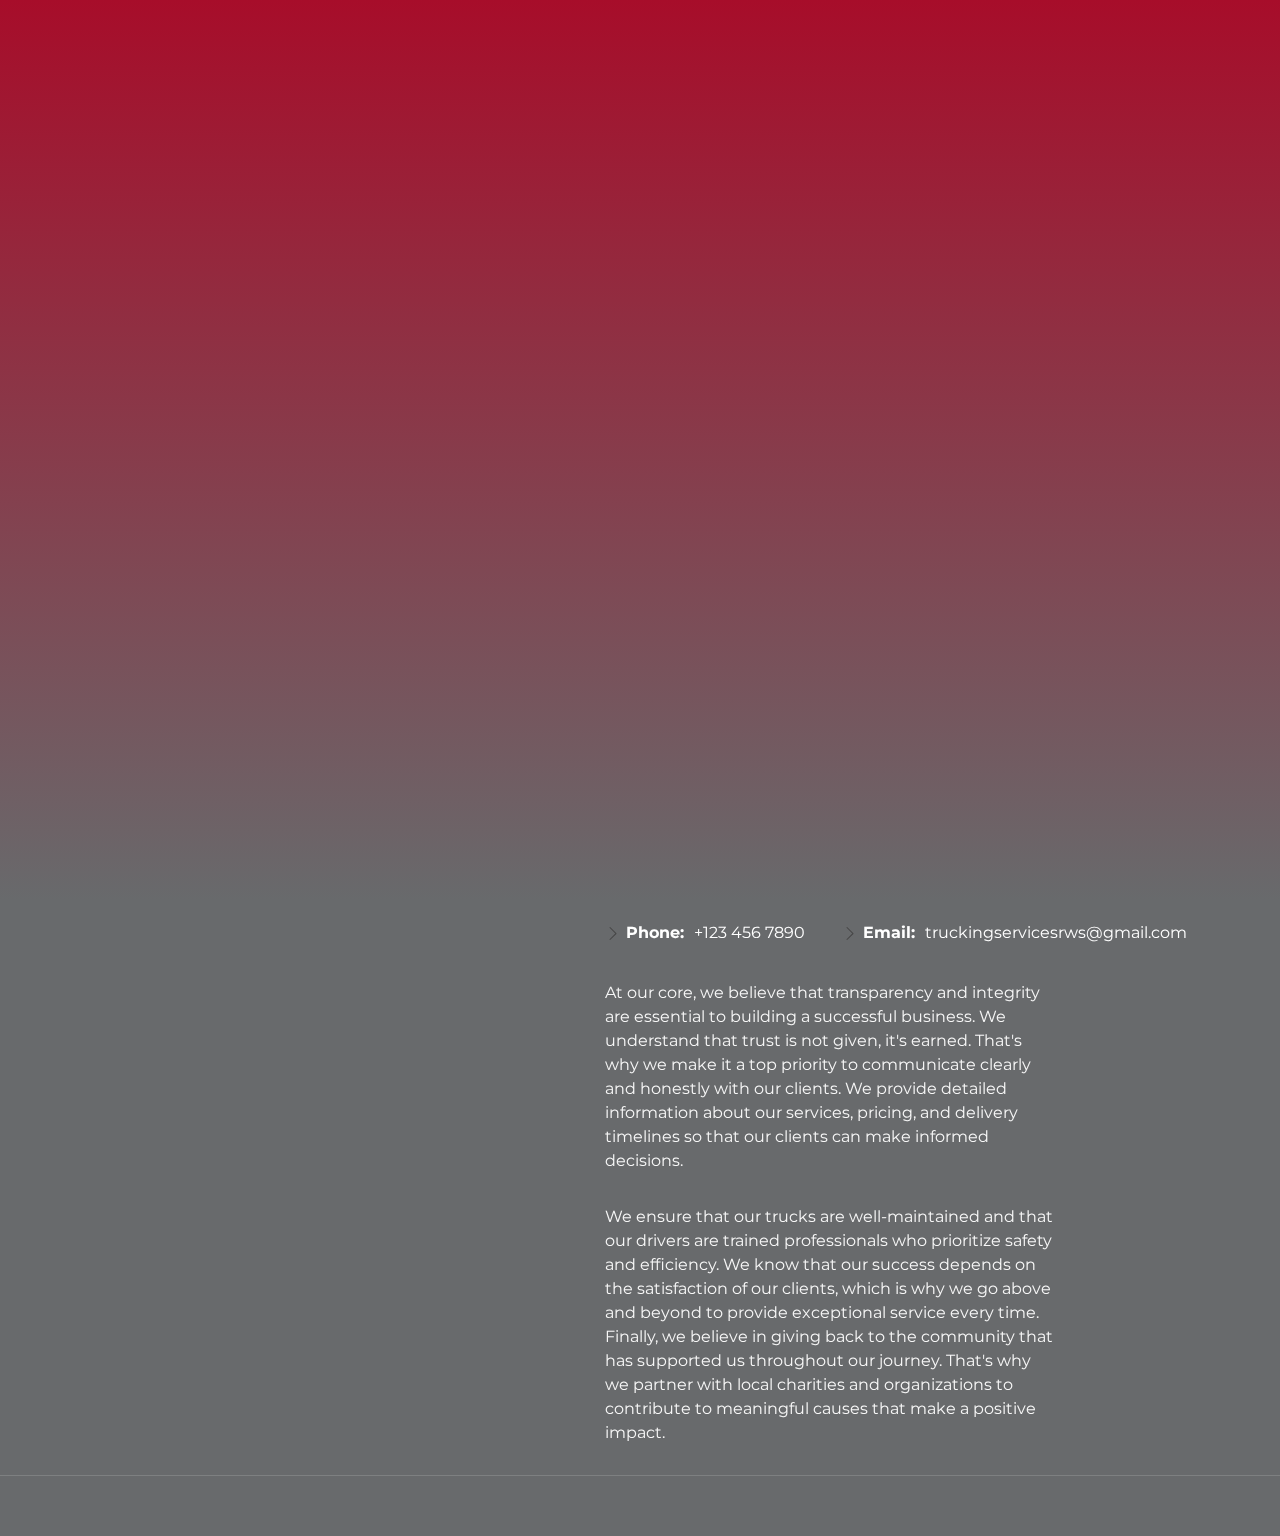
<file: about.html>
<!DOCTYPE html>
<html lang="en">

<head>
  <meta charset="utf-8">
  <meta content="width=device-width, initial-scale=1.0" name="viewport">

  <title>RWS Trucking (about) </title>
  <meta content="" name="description">
  <meta content="" name="keywords">

  <!-- Favicons -->
  <link href="assets/img/logo.jpg" rel="icon">
  <link href="assets/img/apple-touch-icon.png" rel="apple-touch-icon">

  <!-- Google Fonts -->
  <link rel="preconnect" href="https://fonts.googleapis.com">
  <link rel="preconnect" href="https://fonts.gstatic.com" crossorigin>
  <link href="https://fonts.googleapis.com/css2?family=Montserrat:ital,wght@1,100;1,900&display=swap" rel="stylesheet">

  <!-- Vendor CSS Files -->
  <link href="assets/vendor/bootstrap/css/bootstrap.min.css" rel="stylesheet">
  <link href="assets/vendor/bootstrap-icons/bootstrap-icons.css" rel="stylesheet">
  <link href="assets/vendor/swiper/swiper-bundle.min.css" rel="stylesheet">
  <link href="assets/vendor/glightbox/css/glightbox.min.css" rel="stylesheet">
  <link href="assets/vendor/aos/aos.css" rel="stylesheet">

  <!-- Template Main CSS File -->
  <link href="assets/css/main.css" rel="stylesheet">

  <!-- =======================================================
  * Template Name: PhotoFolio
  * Updated: Mar 10 2023 with Bootstrap v5.2.3
  * Template URL: https://bootstrapmade.com/photofolio-bootstrap-photography-website-template/
  * Author: BootstrapMade.com
  * License: https://bootstrapmade.com/license/
  ======================================================== -->
</head>

<body>

  <!-- ======= Header ======= -->
  <header id="header" class="header d-flex align-items-center fixed-top">
    <div class="container-fluid d-flex align-items-center justify-content-between">

      <a href="index.php" class="logo d-flex align-items-center  me-auto me-lg-0">
        <!-- Uncomment the line below if you also wish to use an image logo -->
        <!-- <img src="assets/img/logo.png" alt=""> -->
        <i class="bi bi-truck"></i>
        <h1><b>RWS Trucking</b></h1>
      </a>

      <nav id="navbar" class="navbar">
        <ul>
          <li><a href="index.php"><b>Home</b></a></li>
          <li><a href="about.html" class="active"><b>About</b></a></li>
          <li class="dropdown"><a href="#"><span><b>Services</b></span> <i class="bi bi-chevron-down dropdown-indicator"></i></a>
            <ul>
              <li><a href="haul.html" >Haul</a></li>
              <li><a href="lipatbahay.html">Lipat Bahay</a></li>
              <li><a href="officetransfer.html" >Office Transfer</a></li>
              <li><a href="rawmat.html">Raw Materials Delivery</a></li>
              <li><a href="warehouse.html">Warehouse Transfer</a></li>
              <li><a href="contact.php">Inquiries</a></li>
            </ul>
          </li>
          <!-- <li><a href="testimonials.html"><b>Testimonials</b></a></li> -->
          
        </ul>
      </nav><!-- .navbar -->

      <div class="header-social-links">
       
      </div>
      <i class="mobile-nav-toggle mobile-nav-show bi bi-list"></i>
      <i class="mobile-nav-toggle mobile-nav-hide d-none bi bi-x"></i>

    </div>
  </header><!-- End Header -->

  <main id="main" data-aos="fade" data-aos-delay="100">

    <!-- ======= End Page Header ======= -->
    <div class="page-header d-flex align-items-center">
      <div class="container position-relative">
        <div class="row d-flex justify-content-center">
          <div class="col-lg-10 text-center">
            <h2>About</h2>
            <p>Our trucking service is the result of a relentless pursuit of success. We did not just stumble upon this industry and become an overnight success. No, it took years of hard work, determination, and perseverance to get to where we are today. Starting a business is never easy. We faced many challenges along the way, from financial struggles to operational setbacks. But we never gave up. We kept trying and trying until we found our footing in the trucking industry. We knew that success would not come easy, but we were willing to put in the effort. We worked long hours, made sacrifices, and took risks to build our company from the ground up. And it was not just about making money; we were passionate about the industry and wanted to provide the best possible service to our clients. Through our dedication and hard work, we slowly but surely began to establish ourselves as a reliable and trustworthy trucking service. Our clients started to take notice of our commitment to excellence and began to refer us to others. And now, we are proud to say that we have settled into our place in the trucking industry. But that does not mean we are done striving for success. We are constantly looking for ways to improve and grow, to better serve our clients and to stay ahead of the competition.</p>

            <a class="cta-btn" href="contact.php">Available for hire</a>

          </div>
        </div>
      </div>
    </div><!-- End Page Header -->

    <!-- ======= About Section ======= -->
    <section id="about" class="about">
      <div class="container">

        <div class="row gy-4 justify-content-center">
          <div class="col-lg-4">
            <img src="assets/img/logo.jpg" class="img-fluid" alt="">
          </div>
          
          <div class="col-lg-5 content">
            <h2>RWS TRUCKING SERVICES</h2>
            <p class="fst-italic py-3">
              We are more than just a trucking service; we are a team of dedicated professionals who are committed to providing exceptional service to our clients. Our success is the result of years of hard work, determination, and perseverance, and we take pride in the reputation we have built in the industry.
            </p>
            <div class="row">
              <div class="col-lg-6">
                <ul>
                  <li><i class="bi bi-chevron-right"></i> <strong>Birthday:</strong> <span>2010</span></li>
                  <li><i class="bi bi-chevron-right"></i> <strong>Website:</strong> <span>dnails.shop</span></li>
                  <li><i class="bi bi-chevron-right"></i> <strong>Phone:</strong> <span>+123 456 7890</span></li>
                 
                </ul>
              </div>
              <div class="col-lg-6">
                <ul>
                  <li><i class="bi bi-chevron-right"></i> <strong>City:</strong> <span>Baliwag, Bulacan</span></li>
                  <li><i class="bi bi-chevron-right"></i> <strong>Age:</strong> <span>Almost 13 Years</span></li>
                  <li><i class="bi bi-chevron-right"></i> <strong>Email:</strong> <span>truckingservicesrws@gmail.com</span></li>
                </ul>
              </div>
            </div>
            <p class="py-3">
              At our core, we believe that transparency and integrity are essential to building a successful business. We understand that trust is not given, it's earned. That's why we make it a top priority to communicate clearly and honestly with our clients. We provide detailed information about our services, pricing, and delivery timelines so that our clients can make informed decisions. 
            </p>
            <p class="m-0">
              We ensure that our trucks are well-maintained and that our drivers are trained professionals who prioritize safety and efficiency. We know that our success depends on the satisfaction of our clients, which is why we go above and beyond to provide exceptional service every time. Finally, we believe in giving back to the community that has supported us throughout our journey. That's why we partner with local charities and organizations to contribute to meaningful causes that make a positive impact.
            </p>
          </div>
        </div>

      </div>
    </section><!-- End About Section -->


           

  </main><!-- End #main -->

  <!-- ======= Footer ======= -->
  <footer id="footer" class="footer">
    <div class="container">
     
      </div>
    </div>
  </footer><!-- End Footer -->

  <a href="#" class="scroll-top d-flex align-items-center justify-content-center"><i class="bi bi-arrow-up-short"></i></a>

  <div id="preloader">
    <div class="line"></div>
  </div>

  <!-- Vendor JS Files -->
  <script src="assets/vendor/bootstrap/js/bootstrap.bundle.min.js"></script>
  <script src="assets/vendor/swiper/swiper-bundle.min.js"></script>
  <script src="assets/vendor/glightbox/js/glightbox.min.js"></script>
  <script src="assets/vendor/aos/aos.js"></script>
  <script src="assets/vendor/php-email-form/validate.js"></script>

  <!-- Template Main JS File -->
  <script src="assets/js/main.js"></script>

</body>

</html>
</file>
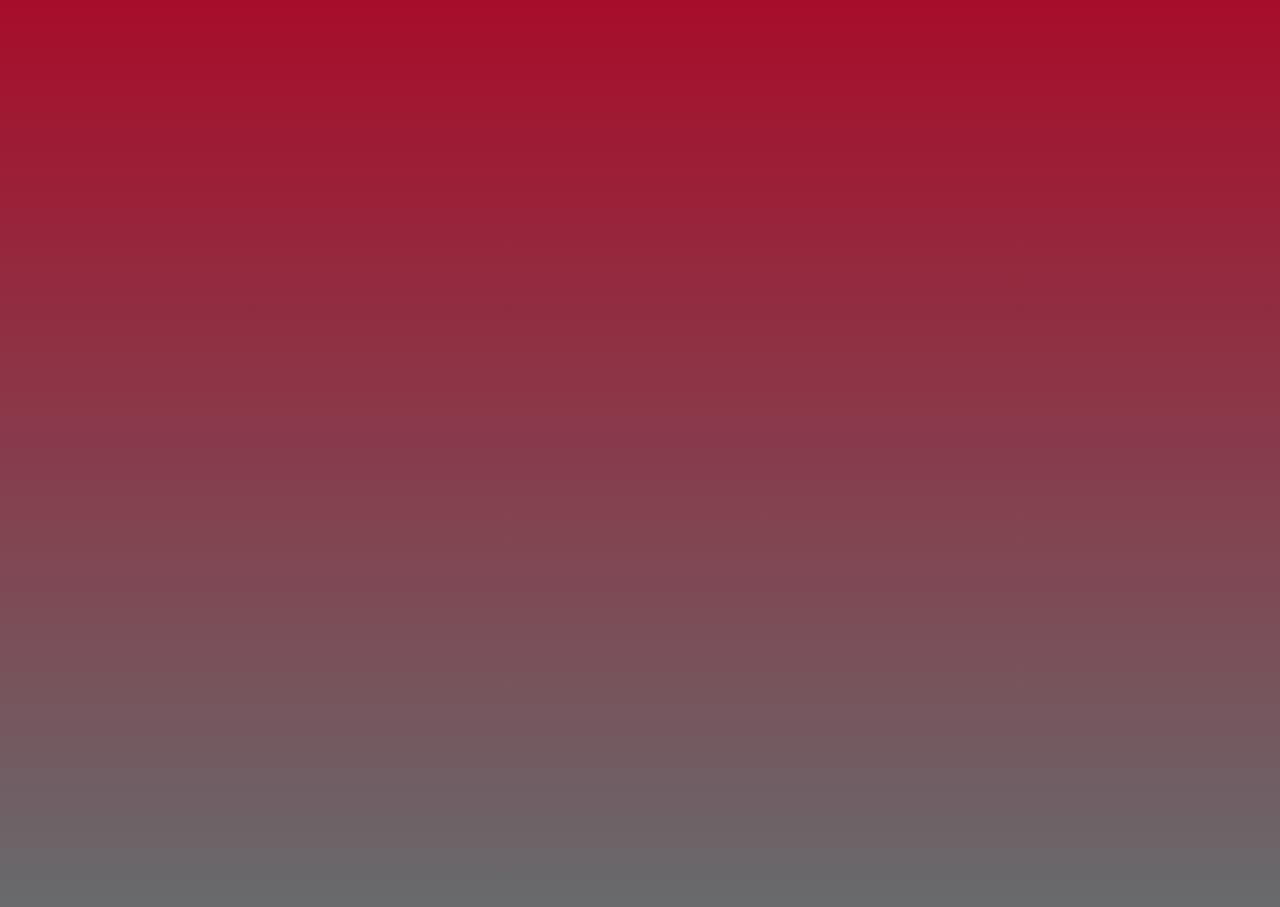
<file: contact.html>
<!DOCTYPE html>
<html lang="en">

<head>
  <meta charset="utf-8">
  <meta content="width=device-width, initial-scale=1.0" name="viewport">

  <title>D'NAILS (contact)</title>
  <meta content="" name="description">
  <meta content="" name="keywords">

  <!-- Favicons -->
  <link href="assets/img/roundlogo.png" rel="icon">
  <link href="assets/img/apple-touch-icon.png" rel="apple-touch-icon">

  <!-- Google Fonts -->
  <link rel="preconnect" href="https://fonts.googleapis.com">
  <link rel="preconnect" href="https://fonts.gstatic.com" crossorigin>
  <link href="https://fonts.googleapis.com/css2?family=Open+Sans:ital,wght@0,300;0,400;0,500;0,600;0,700;1,300;1,400;1,600;1,700&family=Inter:ital,wght@0,300;0,400;0,500;0,600;0,700;1,300;1,400;1,500;1,600;1,700&family=Cardo:ital,wght@0,400;0,700;1,400&display=swap" rel="stylesheet">

  <!-- Vendor CSS Files -->
  <link href="assets/vendor/bootstrap/css/bootstrap.min.css" rel="stylesheet">
  <link href="assets/vendor/bootstrap-icons/bootstrap-icons.css" rel="stylesheet">
  <link href="assets/vendor/swiper/swiper-bundle.min.css" rel="stylesheet">
  <link href="assets/vendor/glightbox/css/glightbox.min.css" rel="stylesheet">
  <link href="assets/vendor/aos/aos.css" rel="stylesheet">

  <!-- Template Main CSS File -->
  <link href="assets/css/main.css" rel="stylesheet">

  <!-- =======================================================
  * Template Name: PhotoFolio
  * Updated: Mar 10 2023 with Bootstrap v5.2.3
  * Template URL: https://bootstrapmade.com/photofolio-bootstrap-photography-website-template/
  * Author: BootstrapMade.com
  * License: https://bootstrapmade.com/license/
  ======================================================== -->
</head>

<body>

  <!-- ======= Header ======= -->
  <header id="header" class="header d-flex align-items-center fixed-top">
    <div class="container-fluid d-flex align-items-center justify-content-between">

      <a href="index.html" class="logo d-flex align-items-center  me-auto me-lg-0">
        <!-- Uncomment the line below if you also wish to use an image logo -->
        <!-- <img src="assets/img/logo.png" alt=""> -->
        <i class="bi bi-camera"></i>
        <h1>D'NAILS</h1>
      </a>

      <nav id="navbar" class="navbar">
        <ul>
          <li><a href="index.html">Home</a></li>
          <li><a href="about.html">About</a></li>
          <li class="dropdown"><a href="#"><span>Gallery</span> <i class="bi bi-chevron-down dropdown-indicator"></i></a>
            <ul>
              <li><a href="gallery.html">Nature</a></li>
              <li><a href="gallery.html">People</a></li>
              <li><a href="gallery.html">Architecture</a></li>
              <li><a href="gallery.html">Animals</a></li>
              <li><a href="gallery.html">Sports</a></li>
              <li><a href="gallery.html">Travel</a></li>
              <li class="dropdown"><a href="#"><span>Sub Menu</span> <i class="bi bi-chevron-down dropdown-indicator"></i></a>
                <ul>
                  <li><a href="#">Sub Menu 1</a></li>
                  <li><a href="#">Sub Menu 2</a></li>
                  <li><a href="#">Sub Menu 3</a></li>
                </ul>
              </li>
            </ul>
          </li>
          <li><a href="services.html">Services</a></li>
          <li><a href="contact.html" class="active">Contact</a></li>
        </ul>
      </nav><!-- .navbar -->

      <div class="header-social-links">
        <a href="#" class="twitter"><i class="bi bi-twitter"></i></a>
        <a href="#" class="facebook"><i class="bi bi-facebook"></i></a>
        <a href="#" class="instagram"><i class="bi bi-instagram"></i></a>
        <a href="#" class="linkedin"><i class="bi bi-linkedin"></i></i></a>
      </div>
      <i class="mobile-nav-toggle mobile-nav-show bi bi-list"></i>
      <i class="mobile-nav-toggle mobile-nav-hide d-none bi bi-x"></i>

    </div>
  </header><!-- End Header -->

  <main id="main" data-aos="fade" data-aos-delay="1500">

    <!-- ======= End Page Header ======= -->
    <div class="page-header d-flex align-items-center">
      <div class="container position-relative">
        <div class="row d-flex justify-content-center">
          <div class="col-lg-6 text-center">
            <h2>Contact</h2>
            <p>Odio et unde deleniti. Deserunt numquam exercitationem. Officiis quo odio sint voluptas consequatur ut a odio voluptatem. Sit dolorum debitis veritatis natus dolores. Quasi ratione sint. Sit quaerat ipsum dolorem.</p>

          </div>
        </div>
      </div>
    </div><!-- End Page Header -->

    <!-- ======= Contact Section ======= -->
    <section id="contact" class="contact">
      <div class="container">

        <div class="row gy-4 justify-content-center">

          <div class="col-lg-3">
            <div class="info-item d-flex">
              <i class="bi bi-geo-alt flex-shrink-0"></i>
              <div>
                <h4>Location:</h4>
                <p>A108 Adam Street, New York, NY 535022</p>
              </div>
            </div>
          </div><!-- End Info Item -->

          <div class="col-lg-3">
            <div class="info-item d-flex">
              <i class="bi bi-envelope flex-shrink-0"></i>
              <div>
                <h4>Email:</h4>
                <p>info@example.com</p>
              </div>
            </div>
          </div><!-- End Info Item -->

          <div class="col-lg-3">
            <div class="info-item d-flex">
              <i class="bi bi-phone flex-shrink-0"></i>
              <div>
                <h4>Call:</h4>
                <p>+1 5589 55488 55</p>
              </div>
            </div>
          </div><!-- End Info Item -->

        </div>

        <div class="row justify-content-center mt-4">

          <div class="col-lg-9">
            <form action="forms/contact.php" method="post" role="form" class="php-email-form">
              <div class="row">
                <div class="col-md-6 form-group">
                  <input type="text" name="name" class="form-control" id="name" placeholder="Your Name" required>
                </div>
                <div class="col-md-6 form-group mt-3 mt-md-0">
                  <input type="email" class="form-control" name="email" id="email" placeholder="Your Email" required>
                </div>
              </div>
              <div class="form-group mt-3">
                <input type="text" class="form-control" name="subject" id="subject" placeholder="Subject" required>
              </div>
              <div class="form-group mt-3">
                <textarea class="form-control" name="message" rows="5" placeholder="Message" required></textarea>
              </div>
              <div class="my-3">
                <div class="loading">Loading</div>
                <div class="error-message"></div>
                <div class="sent-message">Your message has been sent. Thank you!</div>
              </div>
              <div class="text-center"><button type="submit">Send Message</button></div>
            </form>
          </div><!-- End Contact Form -->

        </div>

      </div>
    </section><!-- End Contact Section -->

  </main><!-- End #main -->

  <!-- ======= Footer ======= -->
  <footer id="footer" class="footer">
    <div class="container">
      <div class="copyright">
        &copy; Copyright <strong><span>PhotoFolio</span></strong>. All Rights Reserved
      </div>
      <div class="credits">
        <!-- All the links in the footer should remain intact. -->
        <!-- You can delete the links only if you purchased the pro version. -->
        <!-- Licensing information: https://bootstrapmade.com/license/ -->
        <!-- Purchase the pro version with working PHP/AJAX contact form: https://bootstrapmade.com/photofolio-bootstrap-photography-website-template/ -->
        Designed by <a href="https://bootstrapmade.com/">BootstrapMade</a>
      </div>
    </div>
  </footer><!-- End Footer -->

  <a href="#" class="scroll-top d-flex align-items-center justify-content-center"><i class="bi bi-arrow-up-short"></i></a>

  <div id="preloader">
    <div class="line"></div>
  </div>

  <!-- Vendor JS Files -->
  <script src="assets/vendor/bootstrap/js/bootstrap.bundle.min.js"></script>
  <script src="assets/vendor/swiper/swiper-bundle.min.js"></script>
  <script src="assets/vendor/glightbox/js/glightbox.min.js"></script>
  <script src="assets/vendor/aos/aos.js"></script>
  <script src="assets/vendor/php-email-form/validate.js"></script>

  <!-- Template Main JS File -->
  <script src="assets/js/main.js"></script>

</body>

</html>
</file>
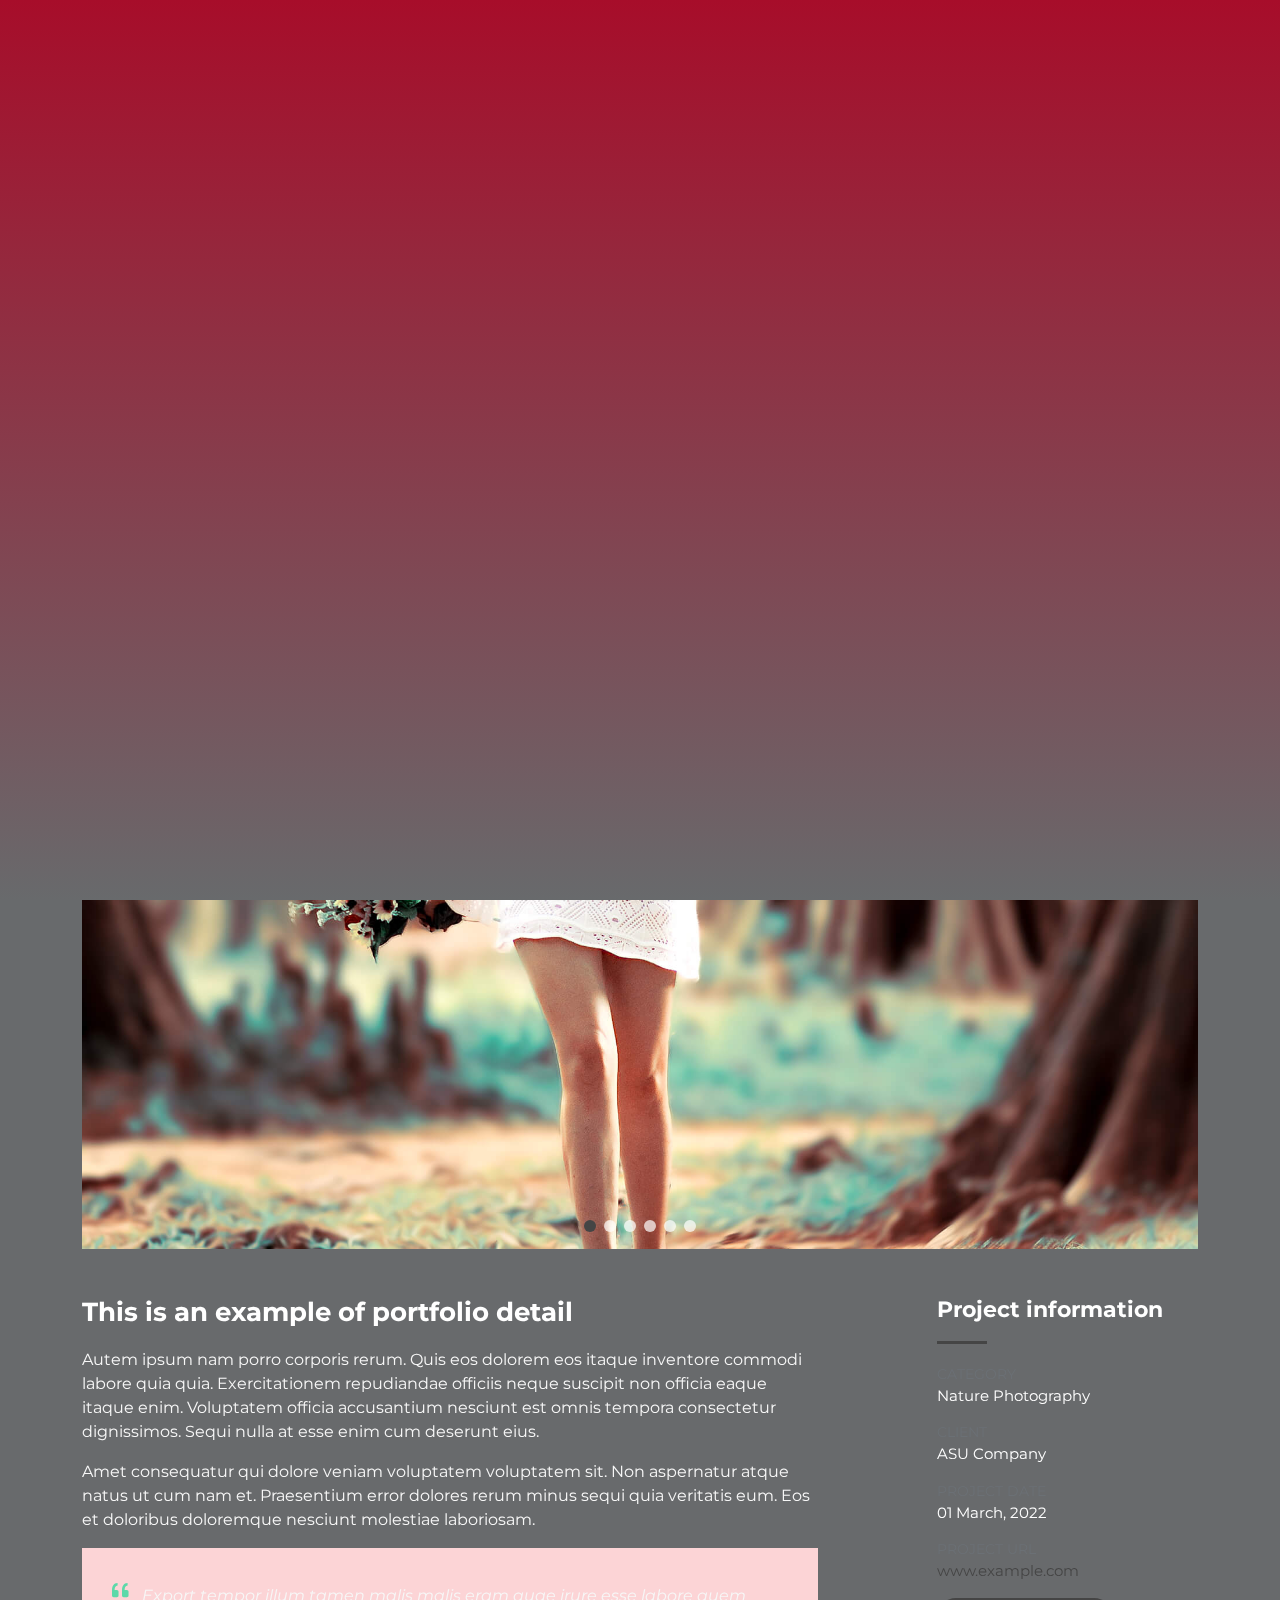
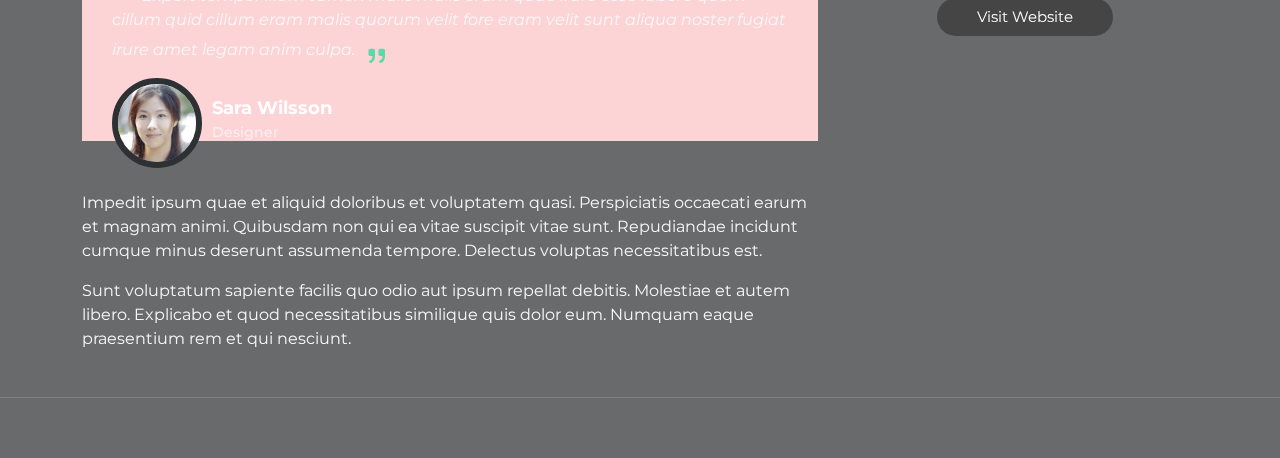
<file: gallery-single.html>
<!DOCTYPE html>
<html lang="en">

<head>
  <meta charset="utf-8">
  <meta content="width=device-width, initial-scale=1.0" name="viewport">

  <title>RWS Trucking</title>
  <meta content="" name="description">
  <meta content="" name="keywords">

  <!-- Favicons -->
  <link href="assets/img/logo.jpg" rel="icon">
  <link href="assets/img/apple-touch-icon.png" rel="apple-touch-icon">

  <!-- Google Fonts -->
  <link rel="preconnect" href="https://fonts.googleapis.com">
<link rel="preconnect" href="https://fonts.gstatic.com" crossorigin>
<link href="https://fonts.googleapis.com/css2?family=Montserrat:ital,wght@1,100;1,900&display=swap" rel="stylesheet">

  <!-- Vendor CSS Files -->
  <link href="assets/vendor/bootstrap/css/bootstrap.min.css" rel="stylesheet">
  <link href="assets/vendor/bootstrap-icons/bootstrap-icons.css" rel="stylesheet">
  <link href="assets/vendor/swiper/swiper-bundle.min.css" rel="stylesheet">
  <link href="assets/vendor/glightbox/css/glightbox.min.css" rel="stylesheet">
  <link href="assets/vendor/aos/aos.css" rel="stylesheet">

  <!-- Template Main CSS File -->
  <link href="assets/css/main.css" rel="stylesheet">

  <!-- =======================================================
  * Template Name: PhotoFolio
  * Updated: Mar 10 2023 with Bootstrap v5.2.3
  * Template URL: https://bootstrapmade.com/photofolio-bootstrap-photography-website-template/
  * Author: BootstrapMade.com
  * License: https://bootstrapmade.com/license/
  ======================================================== -->
</head>

<body>

  <!-- ======= Header ======= -->
  <header id="header" class="header d-flex align-items-center fixed-top">
    <div class="container-fluid d-flex align-items-center justify-content-between">

      <a href="index.php" class="logo d-flex align-items-center  me-auto me-lg-0">
        <!-- Uncomment the line below if you also wish to use an image logo -->
        <!-- <img src="assets/img/logo.png" alt=""> -->
        <i class="bi bi-truck"></i>
        <h1>RWS Trucking</h1>
      </a>

      <nav id="navbar" class="navbar">
        <ul>
          <li><a href="index.php">Home</a></li>
          <li><a href="about.html">About</a></li>
          <li class="dropdown"><a href="#"><span>Services</span> <i class="bi bi-chevron-down dropdown-indicator"></i></a>
            <ul>
              <li><a href="haul.html" >Haul</a></li>
              <li><a href="lipatbahay.html">Lipat Bahay</a></li>
              <li><a href="officetransfer.html" class="active">Office Transfer</a></li>
              <li><a href="rawmat.html">Raw Materials Delivery</a></li>
              <li><a href="warehouse.html">Warehouse Transfer</a></li>
              <li><a href="contact.php">Inquiries</a></li>
            </ul>
          </li>
          <!-- <li><a href="testimonials.html">Testimonials</a></li> -->
        
        </ul>
      </nav><!-- .navbar -->

      
      <i class="mobile-nav-toggle mobile-nav-show bi bi-list"></i>
      <i class="mobile-nav-toggle mobile-nav-hide d-none bi bi-x"></i>

    </div>
  </header><!-- End Header -->

  <main id="main" data-aos="fade" data-aos-delay="100">

    <!-- ======= End Page Header ======= -->
    <div class="page-header d-flex align-items-center">
      <div class="container position-relative">
        <div class="row d-flex justify-content-center">
          <div class="col-lg-6 text-center">
            <h2>Gallery Single</h2>
            <p>Odio et unde deleniti. Deserunt numquam exercitationem. Officiis quo odio sint voluptas consequatur ut a odio voluptatem. Sit dolorum debitis veritatis natus dolores. Quasi ratione sint. Sit quaerat ipsum dolorem.</p>

            <a class="cta-btn" href="contact.html">Available for hire</a>

          </div>
        </div>
      </div>
    </div><!-- End Page Header -->

    <!-- ======= Gallery Single Section ======= -->
    <section id="gallery-single" class="gallery-single">
      <div class="container">

        <div class="position-relative h-100">
          <div class="slides-1 portfolio-details-slider swiper">
            <div class="swiper-wrapper align-items-center">

              <div class="swiper-slide">
                <img src="assets/img/gallery/gallery-8.jpg" alt="">
              </div>
              <div class="swiper-slide">
                <img src="assets/img/gallery/gallery-9.jpg" alt="">
              </div>
              <div class="swiper-slide">
                <img src="assets/img/gallery/gallery-10.jpg" alt="">
              </div>
              <div class="swiper-slide">
                <img src="assets/img/gallery/gallery-11.jpg" alt="">
              </div>
              <div class="swiper-slide">
                <img src="assets/img/gallery/gallery-12.jpg" alt="">
              </div>
              <div class="swiper-slide">
                <img src="assets/img/gallery/gallery-13.jpg" alt="">
              </div>

            </div>
            <div class="swiper-pagination"></div>
          </div>
          <div class="swiper-button-prev"></div>
          <div class="swiper-button-next"></div>

        </div>

        <div class="row justify-content-between gy-4 mt-4">

          <div class="col-lg-8">
            <div class="portfolio-description">
              <h2>This is an example of portfolio detail</h2>
              <p>
                Autem ipsum nam porro corporis rerum. Quis eos dolorem eos itaque inventore commodi labore quia quia. Exercitationem repudiandae officiis neque suscipit non officia eaque itaque enim. Voluptatem officia accusantium nesciunt est omnis tempora consectetur dignissimos. Sequi nulla at esse enim cum deserunt eius.
              </p>
              <p>
                Amet consequatur qui dolore veniam voluptatem voluptatem sit. Non aspernatur atque natus ut cum nam et. Praesentium error dolores rerum minus sequi quia veritatis eum. Eos et doloribus doloremque nesciunt molestiae laboriosam.
              </p>

              <div class="testimonial-item">
                <p>
                  <i class="bi bi-quote quote-icon-left"></i>
                  Export tempor illum tamen malis malis eram quae irure esse labore quem cillum quid cillum eram malis quorum velit fore eram velit sunt aliqua noster fugiat irure amet legam anim culpa.
                  <i class="bi bi-quote quote-icon-right"></i>
                </p>
                <div>
                  <img src="assets/img/testimonials/testimonials-2.jpg" class="testimonial-img" alt="">
                  <h3>Sara Wilsson</h3>
                  <h4>Designer</h4>
                </div>
              </div>

              <p>
                Impedit ipsum quae et aliquid doloribus et voluptatem quasi. Perspiciatis occaecati earum et magnam animi. Quibusdam non qui ea vitae suscipit vitae sunt. Repudiandae incidunt cumque minus deserunt assumenda tempore. Delectus voluptas necessitatibus est.

              <p>
                Sunt voluptatum sapiente facilis quo odio aut ipsum repellat debitis. Molestiae et autem libero. Explicabo et quod necessitatibus similique quis dolor eum. Numquam eaque praesentium rem et qui nesciunt.
              </p>

            </div>
          </div>

          <div class="col-lg-3">
            <div class="portfolio-info">
              <h3>Project information</h3>
              <ul>
                <li><strong>Category</strong> <span>Nature Photography</span></li>
                <li><strong>Client</strong> <span>ASU Company</span></li>
                <li><strong>Project date</strong> <span>01 March, 2022</span></li>
                <li><strong>Project URL</strong> <a href="#">www.example.com</a></li>
                <li><a href="#" class="btn-visit align-self-start">Visit Website</a></li>
              </ul>
            </div>
          </div>

        </div>

      </div>
    </section><!-- End Gallery Single Section -->

  </main><!-- End #main -->

  <!-- ======= Footer ======= -->
  <footer id="footer" class="footer">
   
    </div>
  </footer><!-- End Footer -->

  <a href="#" class="scroll-top d-flex align-items-center justify-content-center"><i class="bi bi-arrow-up-short"></i></a>

  <div id="preloader">
    <div class="line"></div>
  </div>

  <!-- Vendor JS Files -->
  <script src="assets/vendor/bootstrap/js/bootstrap.bundle.min.js"></script>
  <script src="assets/vendor/swiper/swiper-bundle.min.js"></script>
  <script src="assets/vendor/glightbox/js/glightbox.min.js"></script>
  <script src="assets/vendor/aos/aos.js"></script>
  <script src="assets/vendor/php-email-form/validate.js"></script>

  <!-- Template Main JS File -->
  <script src="assets/js/main.js"></script>

</body>

</html>
</file>
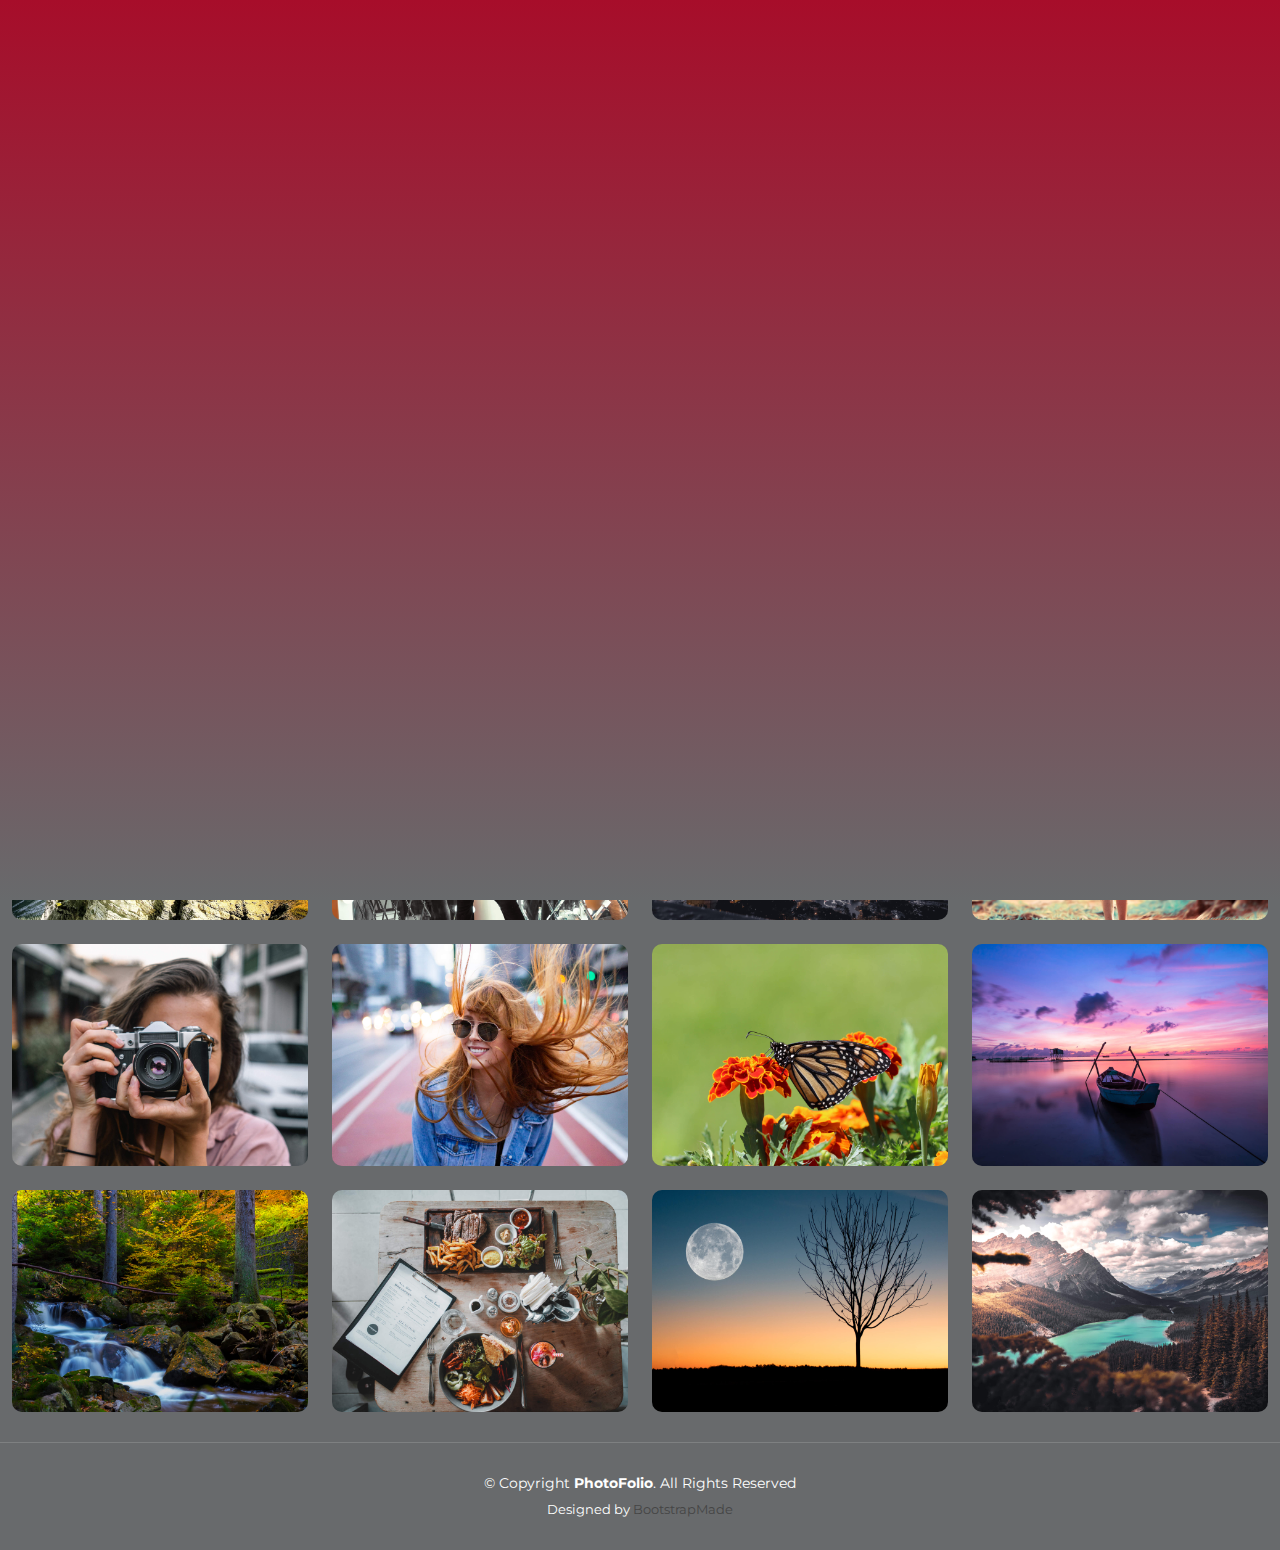
<file: gallery.html>
<!DOCTYPE html>
<html lang="en">

<head>
  <meta charset="utf-8">
  <meta content="width=device-width, initial-scale=1.0" name="viewport">

  <title>RWS Trucking</title>
  <meta content="" name="description">
  <meta content="" name="keywords">

  <!-- Favicons -->
  <link href="assets/img/logo.jpg" rel="icon">
  <link href="assets/img/apple-touch-icon.png" rel="apple-touch-icon">

  <!-- Google Fonts -->
  <link rel="preconnect" href="https://fonts.googleapis.com">
<link rel="preconnect" href="https://fonts.gstatic.com" crossorigin>
<link href="https://fonts.googleapis.com/css2?family=Montserrat:ital,wght@1,100;1,900&display=swap" rel="stylesheet">

  <!-- Vendor CSS Files -->
  <link href="assets/vendor/bootstrap/css/bootstrap.min.css" rel="stylesheet">
  <link href="assets/vendor/bootstrap-icons/bootstrap-icons.css" rel="stylesheet">
  <link href="assets/vendor/swiper/swiper-bundle.min.css" rel="stylesheet">
  <link href="assets/vendor/glightbox/css/glightbox.min.css" rel="stylesheet">
  <link href="assets/vendor/aos/aos.css" rel="stylesheet">

  <!-- Template Main CSS File -->
  <link href="assets/css/main.css" rel="stylesheet">

  <!-- =======================================================
  * Template Name: PhotoFolio
  * Updated: Mar 10 2023 with Bootstrap v5.2.3
  * Template URL: https://bootstrapmade.com/photofolio-bootstrap-photography-website-template/
  * Author: BootstrapMade.com
  * License: https://bootstrapmade.com/license/
  ======================================================== -->
</head>

<body>

  <!-- ======= Header ======= -->
  <header id="header" class="header d-flex align-items-center fixed-top">
    <div class="container-fluid d-flex align-items-center justify-content-between">

      <a href="index.php" class="logo d-flex align-items-center  me-auto me-lg-0">
        <!-- Uncomment the line below if you also wish to use an image logo -->
        <!-- <img src="assets/img/logo.png" alt=""> -->
        <i class="bi bi-truck"></i>
        <h1>RWS Trucking</h1>
      </a>

      <nav id="navbar" class="navbar">
        <ul>
          <li><a href="index.php">Home</a></li>
          <li><a href="about.html">About</a></li>
          <li class="dropdown"><a href="#" class="active"><span>Gallery</span> <i class="bi bi-chevron-down dropdown-indicator"></i></a>
            <ul>
              <li><a href="gallery.html">Nature</a></li>
              <li><a href="gallery.html">People</a></li>
              <li><a href="gallery.html">Architecture</a></li>
              <li><a href="gallery.html">Animals</a></li>
              <li><a href="gallery.html">Sports</a></li>
              <li><a href="gallery.html">Travel</a></li>
              <li class="dropdown"><a href="#"><span>Sub Menu</span> <i class="bi bi-chevron-down dropdown-indicator"></i></a>
                <ul>
                  <li><a href="#">Sub Menu 1</a></li>
                  <li><a href="#">Sub Menu 2</a></li>
                  <li><a href="#">Sub Menu 3</a></li>
                </ul>
              </li>
            </ul>
          </li>
          <li><a href="services.html">Services</a></li>
          <li><a href="contact.php">Contact</a></li>
        </ul>
      </nav><!-- .navbar -->

      <div class="header-social-links">
        <a href="#" class="twitter"><i class="bi bi-twitter"></i></a>
        <a href="https://www.facebook.com/profile.php?id=100084048667524" class="facebook"><i class="bi bi-facebook"></i></a>
        <a href="#" class="instagram"><i class="bi bi-instagram"></i></a>
        <a href="#" class="linkedin"><i class="bi bi-linkedin"></i></i></a>
      </div>
      <i class="mobile-nav-toggle mobile-nav-show bi bi-list"></i>
      <i class="mobile-nav-toggle mobile-nav-hide d-none bi bi-x"></i>

    </div>
  </header><!-- End Header -->

  <main id="main" data-aos="fade" data-aos-delay="100">

    <!-- ======= End Page Header ======= -->
    <div class="page-header d-flex align-items-center">
      <div class="container position-relative">
        <div class="row d-flex justify-content-center">
          <div class="col-lg-6 text-center">
            <h2>Nature (16 images)</h2>
            <p>Odio et unde deleniti. Deserunt numquam exercitationem. Officiis quo odio sint voluptas consequatur ut a odio voluptatem. Sit dolorum debitis veritatis natus dolores. Quasi ratione sint. Sit quaerat ipsum dolorem.</p>

            <a class="cta-btn" href="contact.html">Available for hire</a>

          </div>
        </div>
      </div>
    </div><!-- End Page Header -->

    <!-- ======= Gallery Section ======= -->
    <section id="gallery" class="gallery">
      <div class="container-fluid">

        <div class="row gy-4 justify-content-center">
          <div class="col-xl-3 col-lg-4 col-md-6">
            <div class="gallery-item h-100">
              <img src="assets/img/gallery/gallery-1.jpg" class="img-fluid" alt="">
              <div class="gallery-links d-flex align-items-center justify-content-center">
                <a href="assets/img/gallery/gallery-1.jpg" title="Gallery 1" class="glightbox preview-link"><i class="bi bi-arrows-angle-expand"></i></a>
                <a href="gallery-single.html" class="details-link"><i class="bi bi-link-45deg"></i></a>
              </div>
            </div>
          </div><!-- End Gallery Item -->
          <div class="col-xl-3 col-lg-4 col-md-6">
            <div class="gallery-item h-100">
              <img src="assets/img/gallery/gallery-2.jpg" class="img-fluid" alt="">
              <div class="gallery-links d-flex align-items-center justify-content-center">
                <a href="assets/img/gallery/gallery-2.jpg" title="Gallery 2" class="glightbox preview-link"><i class="bi bi-arrows-angle-expand"></i></a>
                <a href="gallery-single.html" class="details-link"><i class="bi bi-link-45deg"></i></a>
              </div>
            </div>
          </div><!-- End Gallery Item -->
          <div class="col-xl-3 col-lg-4 col-md-6">
            <div class="gallery-item h-100">
              <img src="assets/img/gallery/gallery-3.jpg" class="img-fluid" alt="">
              <div class="gallery-links d-flex align-items-center justify-content-center">
                <a href="assets/img/gallery/gallery-3.jpg" title="Gallery 3" class="glightbox preview-link"><i class="bi bi-arrows-angle-expand"></i></a>
                <a href="gallery-single.html" class="details-link"><i class="bi bi-link-45deg"></i></a>
              </div>
            </div>
          </div><!-- End Gallery Item -->
          <div class="col-xl-3 col-lg-4 col-md-6">
            <div class="gallery-item h-100">
              <img src="assets/img/gallery/gallery-4.jpg" class="img-fluid" alt="">
              <div class="gallery-links d-flex align-items-center justify-content-center">
                <a href="assets/img/gallery/gallery-4.jpg" title="Gallery 4" class="glightbox preview-link"><i class="bi bi-arrows-angle-expand"></i></a>
                <a href="gallery-single.html" class="details-link"><i class="bi bi-link-45deg"></i></a>
              </div>
            </div>
          </div><!-- End Gallery Item -->
          <div class="col-xl-3 col-lg-4 col-md-6">
            <div class="gallery-item h-100">
              <img src="assets/img/gallery/gallery-5.jpg" class="img-fluid" alt="">
              <div class="gallery-links d-flex align-items-center justify-content-center">
                <a href="assets/img/gallery/gallery-5.jpg" title="Gallery 5" class="glightbox preview-link"><i class="bi bi-arrows-angle-expand"></i></a>
                <a href="gallery-single.html" class="details-link"><i class="bi bi-link-45deg"></i></a>
              </div>
            </div>
          </div><!-- End Gallery Item -->
          <div class="col-xl-3 col-lg-4 col-md-6">
            <div class="gallery-item h-100">
              <img src="assets/img/gallery/gallery-6.jpg" class="img-fluid" alt="">
              <div class="gallery-links d-flex align-items-center justify-content-center">
                <a href="assets/img/gallery/gallery-6.jpg" title="Gallery 6" class="glightbox preview-link"><i class="bi bi-arrows-angle-expand"></i></a>
                <a href="gallery-single.html" class="details-link"><i class="bi bi-link-45deg"></i></a>
              </div>
            </div>
          </div><!-- End Gallery Item -->
          <div class="col-xl-3 col-lg-4 col-md-6">
            <div class="gallery-item h-100">
              <img src="assets/img/gallery/gallery-7.jpg" class="img-fluid" alt="">
              <div class="gallery-links d-flex align-items-center justify-content-center">
                <a href="assets/img/gallery/gallery-7.jpg" title="Gallery 7" class="glightbox preview-link"><i class="bi bi-arrows-angle-expand"></i></a>
                <a href="gallery-single.html" class="details-link"><i class="bi bi-link-45deg"></i></a>
              </div>
            </div>
          </div><!-- End Gallery Item -->
          <div class="col-xl-3 col-lg-4 col-md-6">
            <div class="gallery-item h-100">
              <img src="assets/img/gallery/gallery-8.jpg" class="img-fluid" alt="">
              <div class="gallery-links d-flex align-items-center justify-content-center">
                <a href="assets/img/gallery/gallery-8.jpg" title="Gallery 8" class="glightbox preview-link"><i class="bi bi-arrows-angle-expand"></i></a>
                <a href="gallery-single.html" class="details-link"><i class="bi bi-link-45deg"></i></a>
              </div>
            </div>
          </div><!-- End Gallery Item -->
          <div class="col-xl-3 col-lg-4 col-md-6">
            <div class="gallery-item h-100">
              <img src="assets/img/gallery/gallery-9.jpg" class="img-fluid" alt="">
              <div class="gallery-links d-flex align-items-center justify-content-center">
                <a href="assets/img/gallery/gallery-9.jpg" title="Gallery 9" class="glightbox preview-link"><i class="bi bi-arrows-angle-expand"></i></a>
                <a href="gallery-single.html" class="details-link"><i class="bi bi-link-45deg"></i></a>
              </div>
            </div>
          </div><!-- End Gallery Item -->
          <div class="col-xl-3 col-lg-4 col-md-6">
            <div class="gallery-item h-100">
              <img src="assets/img/gallery/gallery-10.jpg" class="img-fluid" alt="">
              <div class="gallery-links d-flex align-items-center justify-content-center">
                <a href="assets/img/gallery/gallery-10.jpg" title="Gallery 10" class="glightbox preview-link"><i class="bi bi-arrows-angle-expand"></i></a>
                <a href="gallery-single.html" class="details-link"><i class="bi bi-link-45deg"></i></a>
              </div>
            </div>
          </div><!-- End Gallery Item -->
          <div class="col-xl-3 col-lg-4 col-md-6">
            <div class="gallery-item h-100">
              <img src="assets/img/gallery/gallery-11.jpg" class="img-fluid" alt="">
              <div class="gallery-links d-flex align-items-center justify-content-center">
                <a href="assets/img/gallery/gallery-11.jpg" title="Gallery 11" class="glightbox preview-link"><i class="bi bi-arrows-angle-expand"></i></a>
                <a href="gallery-single.html" class="details-link"><i class="bi bi-link-45deg"></i></a>
              </div>
            </div>
          </div><!-- End Gallery Item -->
          <div class="col-xl-3 col-lg-4 col-md-6">
            <div class="gallery-item h-100">
              <img src="assets/img/gallery/gallery-12.jpg" class="img-fluid" alt="">
              <div class="gallery-links d-flex align-items-center justify-content-center">
                <a href="assets/img/gallery/gallery-12.jpg" title="Gallery 12" class="glightbox preview-link"><i class="bi bi-arrows-angle-expand"></i></a>
                <a href="gallery-single.html" class="details-link"><i class="bi bi-link-45deg"></i></a>
              </div>
            </div>
          </div><!-- End Gallery Item -->
          <div class="col-xl-3 col-lg-4 col-md-6">
            <div class="gallery-item h-100">
              <img src="assets/img/gallery/gallery-13.jpg" class="img-fluid" alt="">
              <div class="gallery-links d-flex align-items-center justify-content-center">
                <a href="assets/img/gallery/gallery-13.jpg" title="Gallery 13" class="glightbox preview-link"><i class="bi bi-arrows-angle-expand"></i></a>
                <a href="gallery-single.html" class="details-link"><i class="bi bi-link-45deg"></i></a>
              </div>
            </div>
          </div><!-- End Gallery Item -->
          <div class="col-xl-3 col-lg-4 col-md-6">
            <div class="gallery-item h-100">
              <img src="assets/img/gallery/gallery-14.jpg" class="img-fluid" alt="">
              <div class="gallery-links d-flex align-items-center justify-content-center">
                <a href="assets/img/gallery/gallery-14.jpg" title="Gallery 14" class="glightbox preview-link"><i class="bi bi-arrows-angle-expand"></i></a>
                <a href="gallery-single.html" class="details-link"><i class="bi bi-link-45deg"></i></a>
              </div>
            </div>
          </div><!-- End Gallery Item -->
          <div class="col-xl-3 col-lg-4 col-md-6">
            <div class="gallery-item h-100">
              <img src="assets/img/gallery/gallery-15.jpg" class="img-fluid" alt="">
              <div class="gallery-links d-flex align-items-center justify-content-center">
                <a href="assets/img/gallery/gallery-15.jpg" title="Gallery 15" class="glightbox preview-link"><i class="bi bi-arrows-angle-expand"></i></a>
                <a href="gallery-single.html" class="details-link"><i class="bi bi-link-45deg"></i></a>
              </div>
            </div>
          </div><!-- End Gallery Item -->
          <div class="col-xl-3 col-lg-4 col-md-6">
            <div class="gallery-item h-100">
              <img src="assets/img/gallery/gallery-16.jpg" class="img-fluid" alt="">
              <div class="gallery-links d-flex align-items-center justify-content-center">
                <a href="assets/img/gallery/gallery-16.jpg" title="Gallery 16" class="glightbox preview-link"><i class="bi bi-arrows-angle-expand"></i></a>
                <a href="gallery-single.html" class="details-link"><i class="bi bi-link-45deg"></i></a>
              </div>
            </div>
          </div><!-- End Gallery Item -->

        </div>

      </div>
    </section><!-- End Gallery Section -->

  </main><!-- End #main -->

  <!-- ======= Footer ======= -->
  <footer id="footer" class="footer">
    <div class="container">
      <div class="copyright">
        &copy; Copyright <strong><span>PhotoFolio</span></strong>. All Rights Reserved
      </div>
      <div class="credits">
        <!-- All the links in the footer should remain intact. -->
        <!-- You can delete the links only if you purchased the pro version. -->
        <!-- Licensing information: https://bootstrapmade.com/license/ -->
        <!-- Purchase the pro version with working PHP/AJAX contact form: https://bootstrapmade.com/photofolio-bootstrap-photography-website-template/ -->
        Designed by <a href="https://bootstrapmade.com/">BootstrapMade</a>
      </div>
    </div>
  </footer><!-- End Footer -->

  <a href="#" class="scroll-top d-flex align-items-center justify-content-center"><i class="bi bi-arrow-up-short"></i></a>

  <div id="preloader">
    <div class="line"></div>
  </div>

  <!-- Vendor JS Files -->
  <script src="assets/vendor/bootstrap/js/bootstrap.bundle.min.js"></script>
  <script src="assets/vendor/swiper/swiper-bundle.min.js"></script>
  <script src="assets/vendor/glightbox/js/glightbox.min.js"></script>
  <script src="assets/vendor/aos/aos.js"></script>
  <script src="assets/vendor/php-email-form/validate.js"></script>

  <!-- Template Main JS File -->
  <script src="assets/js/main.js"></script>

</body>

</html>
</file>
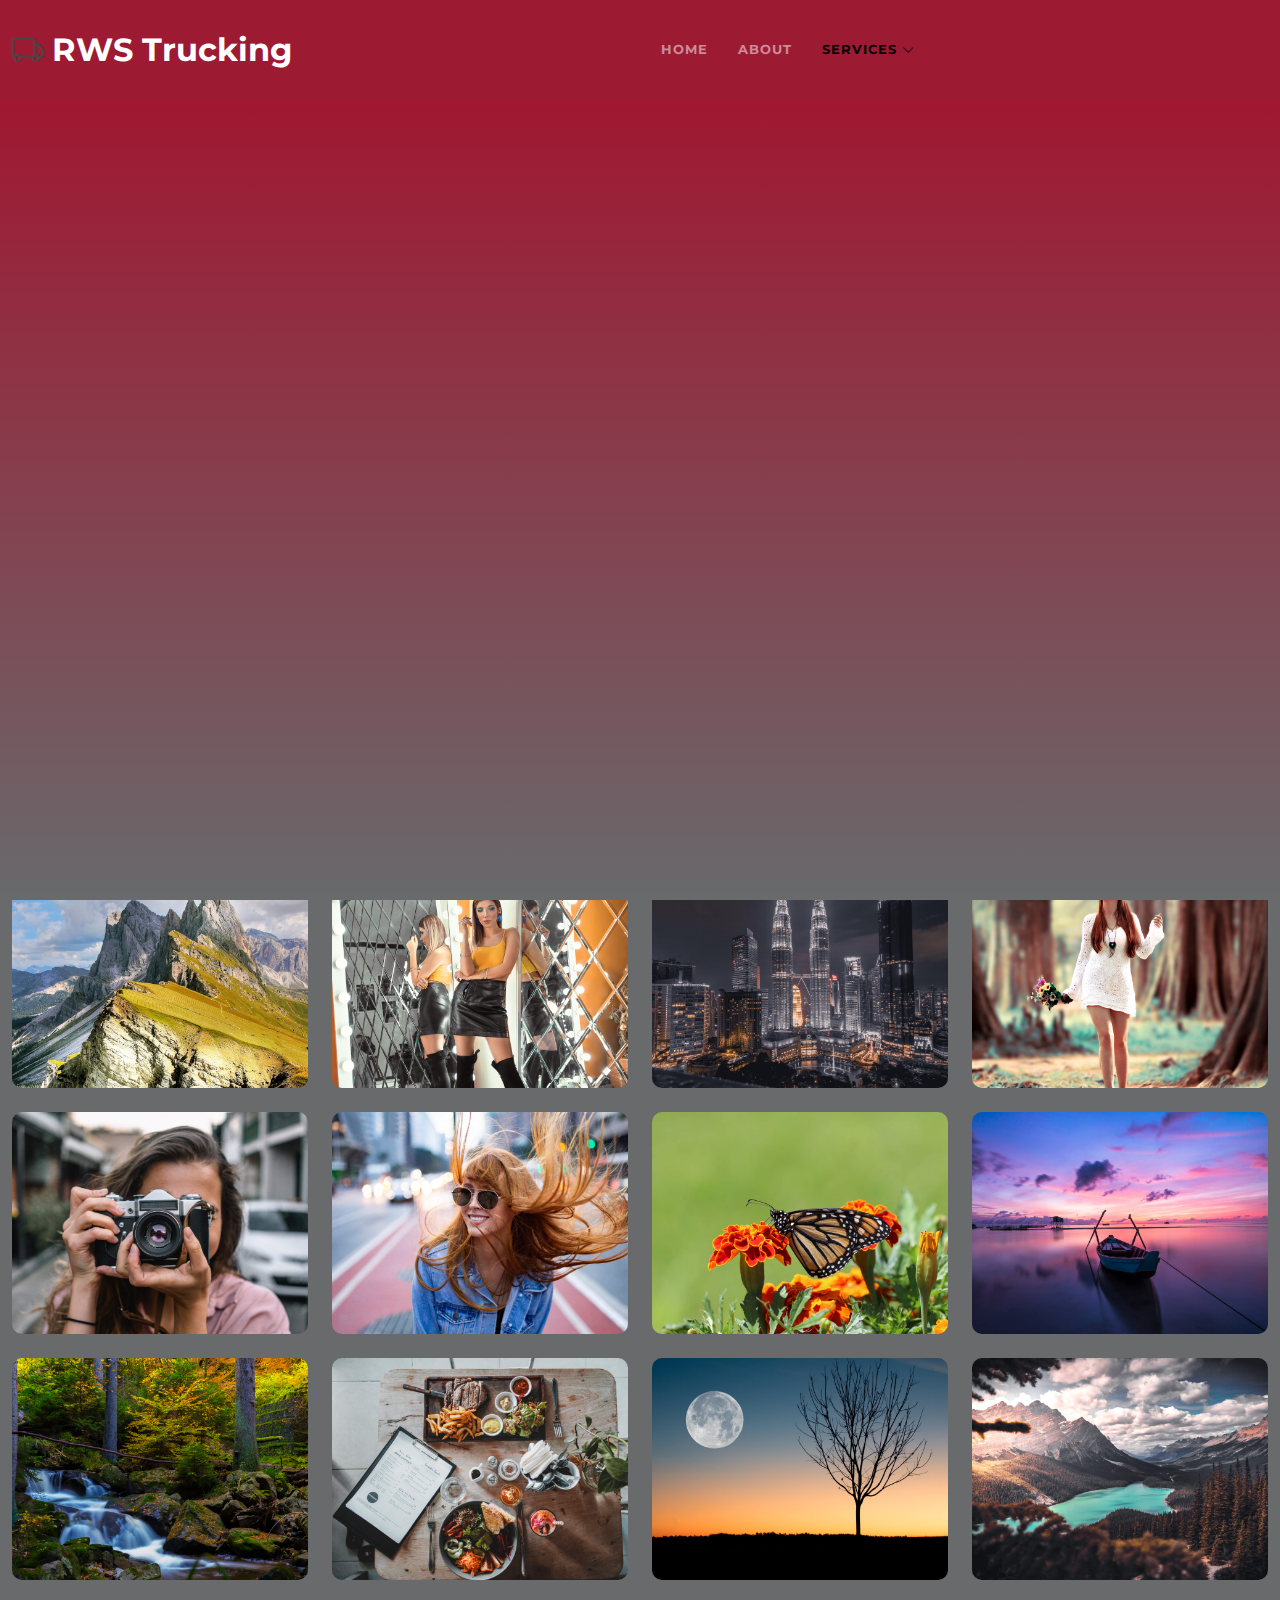
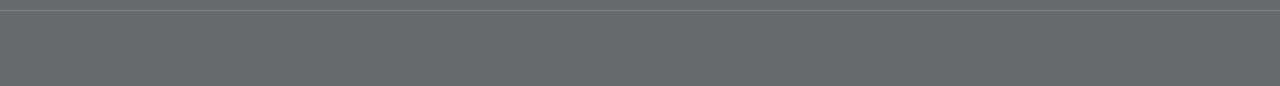
<file: haul.html>
<!DOCTYPE html>
<html lang="en">

<head>
  <meta charset="utf-8">
  <meta content="width=device-width, initial-scale=1.0" name="viewport">

  <title>RWS Trucking</title>
  <meta content="" name="description">
  <meta content="" name="keywords">

  <!-- Favicons -->
  <link href="assets/img/logo.jpg" rel="icon">
  <link href="assets/img/apple-touch-icon.png" rel="apple-touch-icon">

 <!-- Google Fonts -->
 <link rel="preconnect" href="https://fonts.googleapis.com">
 <link rel="preconnect" href="https://fonts.gstatic.com" crossorigin>
 <link href="https://fonts.googleapis.com/css2?family=Montserrat:ital,wght@1,100;1,900&display=swap" rel="stylesheet">

  <!-- Vendor CSS Files -->
  <link href="assets/vendor/bootstrap/css/bootstrap.min.css" rel="stylesheet">
  <link href="assets/vendor/bootstrap-icons/bootstrap-icons.css" rel="stylesheet">
  <link href="assets/vendor/swiper/swiper-bundle.min.css" rel="stylesheet">
  <link href="assets/vendor/glightbox/css/glightbox.min.css" rel="stylesheet">
  <link href="assets/vendor/aos/aos.css" rel="stylesheet">

  <!-- Template Main CSS File -->
  <link href="assets/css/main.css" rel="stylesheet">

  <!-- =======================================================
  * Template Name: PhotoFolio
  * Updated: Mar 10 2023 with Bootstrap v5.2.3
  * Template URL: https://bootstrapmade.com/photofolio-bootstrap-photography-website-template/
  * Author: BootstrapMade.com
  * License: https://bootstrapmade.com/license/
  ======================================================== -->
</head>

<body>

 <!-- ======= Header ======= -->
 <header id="header" class="header d-flex align-items-center fixed-top">
    <div class="container-fluid d-flex align-items-center justify-content-between">

      <a href="index.php" class="logo d-flex align-items-center  me-auto me-lg-0">
        <!-- Uncomment the line below if you also wish to use an image logo -->
        <!-- <img src="assets/img/logo.png" alt=""> -->
        <i class="bi bi-truck"></i>
        <h1><b>RWS Trucking</b></h1>
      </a>

      <nav id="navbar" class="navbar">
        <ul>
          <li><a href="index.php"><b>Home</b></a></li>
          <li><a href="about.html"><b>About</b></a></li>
          <li class="dropdown"><a href="#" class="active"><span><b>Services</b></span> <i class="bi bi-chevron-down dropdown-indicator"></i></a>
            <ul>
            <li><a href="haul.html" class="active">Haul</a></li>
            <li><a href="lipatbahay.html">Lipat Bahay</a></li>
            <li><a href="officetransfer.html" >Office Transfer</a></li>
            <li><a href="rawmat.html">Raw Materials Delivery</a></li>
            <li><a href="warehouse.html">Warehouse Transfer</a></li>
            <li><a href="contact.php">Inquiries</a></li>
            </ul>
          </li>
          <!-- <li><a href="testimonials.html"  ><b>Testimonials</b></a></li> -->
         
        </ul>
      </nav><!-- .navbar -->

      <div class="header-social-links">
       
      </div>
      <i class="mobile-nav-toggle mobile-nav-show bi bi-list"></i>
      <i class="mobile-nav-toggle mobile-nav-hide d-none bi bi-x"></i>

    </div>
  </header><!-- End Header -->

  <main id="main" data-aos="fade" data-aos-delay="100">


    
  </header><!-- End Header -->

  <main id="main" data-aos="fade" data-aos-delay="100">

    <!-- ======= End Page Header ======= -->
    <div class="page-header d-flex align-items-center">
      <div class="container position-relative">
        <div class="row d-flex justify-content-center">
          <div class="col-lg-6 text-center">
            <h2>Hauler Service</h2>
            <p>The Hauler service is an exceptional solution specially crafted to cater to the needs of companies that require assistance in the movement of bulky or weighty objects. With an unwavering commitment to efficiency and convenience, this service employs state-of-the-art equipment and highly skilled personnel to facilitate the transportation of large-scale items with unparalleled ease. The Hauler team works tirelessly to ensure that the entire process is seamless, from the initial planning stages to the final delivery of the cargo. Whether it's a one-time move or a recurring service, companies can rely on RWS Trucking Services to provide an exceptional experience that exceeds their expectations.</p>

            <a class="cta-btn" href="contact.php">Available for hire</a>

          </div>
        </div>
      </div>
    </div><!-- End Page Header -->

    <!-- ======= Haul Service Section ======= -->
    <section id="gallery" class="gallery">
      <div class="container-fluid">

        <div class="row gy-4 justify-content-center">
          <div class="col-xl-3 col-lg-4 col-md-6">
            <div class="gallery-item h-100">
              <img src="assets/img/gallery/gallery-1.jpg" class="img-fluid" alt="">
              <div class="gallery-links d-flex align-items-center justify-content-center">
                <a href="assets/img/gallery/gallery-1.jpg" title="Gallery 1" class="glightbox preview-link"><i class="bi bi-arrows-angle-expand"></i></a>
                <a href="gallery-single.html" class="details-link"><i class="bi bi-link-45deg"></i></a>
              </div>
            </div>
          </div><!-- End Gallery Item -->
          <div class="col-xl-3 col-lg-4 col-md-6">
            <div class="gallery-item h-100">
              <img src="assets/img/gallery/gallery-2.jpg" class="img-fluid" alt="">
              <div class="gallery-links d-flex align-items-center justify-content-center">
                <a href="assets/img/gallery/gallery-2.jpg" title="Gallery 2" class="glightbox preview-link"><i class="bi bi-arrows-angle-expand"></i></a>
                <a href="gallery-single.html" class="details-link"><i class="bi bi-link-45deg"></i></a>
              </div>
            </div>
          </div><!-- End Gallery Item -->
          <div class="col-xl-3 col-lg-4 col-md-6">
            <div class="gallery-item h-100">
              <img src="assets/img/gallery/gallery-3.jpg" class="img-fluid" alt="">
              <div class="gallery-links d-flex align-items-center justify-content-center">
                <a href="assets/img/gallery/gallery-3.jpg" title="Gallery 3" class="glightbox preview-link"><i class="bi bi-arrows-angle-expand"></i></a>
                <a href="gallery-single.html" class="details-link"><i class="bi bi-link-45deg"></i></a>
              </div>
            </div>
          </div><!-- End Gallery Item -->
          <div class="col-xl-3 col-lg-4 col-md-6">
            <div class="gallery-item h-100">
              <img src="assets/img/gallery/gallery-4.jpg" class="img-fluid" alt="">
              <div class="gallery-links d-flex align-items-center justify-content-center">
                <a href="assets/img/gallery/gallery-4.jpg" title="Gallery 4" class="glightbox preview-link"><i class="bi bi-arrows-angle-expand"></i></a>
                <a href="gallery-single.html" class="details-link"><i class="bi bi-link-45deg"></i></a>
              </div>
            </div>
          </div><!-- End Gallery Item -->
          <div class="col-xl-3 col-lg-4 col-md-6">
            <div class="gallery-item h-100">
              <img src="assets/img/gallery/gallery-5.jpg" class="img-fluid" alt="">
              <div class="gallery-links d-flex align-items-center justify-content-center">
                <a href="assets/img/gallery/gallery-5.jpg" title="Gallery 5" class="glightbox preview-link"><i class="bi bi-arrows-angle-expand"></i></a>
                <a href="gallery-single.html" class="details-link"><i class="bi bi-link-45deg"></i></a>
              </div>
            </div>
          </div><!-- End Gallery Item -->
          <div class="col-xl-3 col-lg-4 col-md-6">
            <div class="gallery-item h-100">
              <img src="assets/img/gallery/gallery-6.jpg" class="img-fluid" alt="">
              <div class="gallery-links d-flex align-items-center justify-content-center">
                <a href="assets/img/gallery/gallery-6.jpg" title="Gallery 6" class="glightbox preview-link"><i class="bi bi-arrows-angle-expand"></i></a>
                <a href="gallery-single.html" class="details-link"><i class="bi bi-link-45deg"></i></a>
              </div>
            </div>
          </div><!-- End Gallery Item -->
          <div class="col-xl-3 col-lg-4 col-md-6">
            <div class="gallery-item h-100">
              <img src="assets/img/gallery/gallery-7.jpg" class="img-fluid" alt="">
              <div class="gallery-links d-flex align-items-center justify-content-center">
                <a href="assets/img/gallery/gallery-7.jpg" title="Gallery 7" class="glightbox preview-link"><i class="bi bi-arrows-angle-expand"></i></a>
                <a href="gallery-single.html" class="details-link"><i class="bi bi-link-45deg"></i></a>
              </div>
            </div>
          </div><!-- End Gallery Item -->
          <div class="col-xl-3 col-lg-4 col-md-6">
            <div class="gallery-item h-100">
              <img src="assets/img/gallery/gallery-8.jpg" class="img-fluid" alt="">
              <div class="gallery-links d-flex align-items-center justify-content-center">
                <a href="assets/img/gallery/gallery-8.jpg" title="Gallery 8" class="glightbox preview-link"><i class="bi bi-arrows-angle-expand"></i></a>
                <a href="gallery-single.html" class="details-link"><i class="bi bi-link-45deg"></i></a>
              </div>
            </div>
          </div><!-- End Gallery Item -->
          <div class="col-xl-3 col-lg-4 col-md-6">
            <div class="gallery-item h-100">
              <img src="assets/img/gallery/gallery-9.jpg" class="img-fluid" alt="">
              <div class="gallery-links d-flex align-items-center justify-content-center">
                <a href="assets/img/gallery/gallery-9.jpg" title="Gallery 9" class="glightbox preview-link"><i class="bi bi-arrows-angle-expand"></i></a>
                <a href="gallery-single.html" class="details-link"><i class="bi bi-link-45deg"></i></a>
              </div>
            </div>
          </div><!-- End Gallery Item -->
          <div class="col-xl-3 col-lg-4 col-md-6">
            <div class="gallery-item h-100">
              <img src="assets/img/gallery/gallery-10.jpg" class="img-fluid" alt="">
              <div class="gallery-links d-flex align-items-center justify-content-center">
                <a href="assets/img/gallery/gallery-10.jpg" title="Gallery 10" class="glightbox preview-link"><i class="bi bi-arrows-angle-expand"></i></a>
                <a href="gallery-single.html" class="details-link"><i class="bi bi-link-45deg"></i></a>
              </div>
            </div>
          </div><!-- End Gallery Item -->
          <div class="col-xl-3 col-lg-4 col-md-6">
            <div class="gallery-item h-100">
              <img src="assets/img/gallery/gallery-11.jpg" class="img-fluid" alt="">
              <div class="gallery-links d-flex align-items-center justify-content-center">
                <a href="assets/img/gallery/gallery-11.jpg" title="Gallery 11" class="glightbox preview-link"><i class="bi bi-arrows-angle-expand"></i></a>
                <a href="gallery-single.html" class="details-link"><i class="bi bi-link-45deg"></i></a>
              </div>
            </div>
          </div><!-- End Gallery Item -->
          <div class="col-xl-3 col-lg-4 col-md-6">
            <div class="gallery-item h-100">
              <img src="assets/img/gallery/gallery-12.jpg" class="img-fluid" alt="">
              <div class="gallery-links d-flex align-items-center justify-content-center">
                <a href="assets/img/gallery/gallery-12.jpg" title="Gallery 12" class="glightbox preview-link"><i class="bi bi-arrows-angle-expand"></i></a>
                <a href="gallery-single.html" class="details-link"><i class="bi bi-link-45deg"></i></a>
              </div>
            </div>
          </div><!-- End Gallery Item -->
          <div class="col-xl-3 col-lg-4 col-md-6">
            <div class="gallery-item h-100">
              <img src="assets/img/gallery/gallery-13.jpg" class="img-fluid" alt="">
              <div class="gallery-links d-flex align-items-center justify-content-center">
                <a href="assets/img/gallery/gallery-13.jpg" title="Gallery 13" class="glightbox preview-link"><i class="bi bi-arrows-angle-expand"></i></a>
                <a href="gallery-single.html" class="details-link"><i class="bi bi-link-45deg"></i></a>
              </div>
            </div>
          </div><!-- End Gallery Item -->
          <div class="col-xl-3 col-lg-4 col-md-6">
            <div class="gallery-item h-100">
              <img src="assets/img/gallery/gallery-14.jpg" class="img-fluid" alt="">
              <div class="gallery-links d-flex align-items-center justify-content-center">
                <a href="assets/img/gallery/gallery-14.jpg" title="Gallery 14" class="glightbox preview-link"><i class="bi bi-arrows-angle-expand"></i></a>
                <a href="gallery-single.html" class="details-link"><i class="bi bi-link-45deg"></i></a>
              </div>
            </div>
          </div><!-- End Gallery Item -->
          <div class="col-xl-3 col-lg-4 col-md-6">
            <div class="gallery-item h-100">
              <img src="assets/img/gallery/gallery-15.jpg" class="img-fluid" alt="">
              <div class="gallery-links d-flex align-items-center justify-content-center">
                <a href="assets/img/gallery/gallery-15.jpg" title="Gallery 15" class="glightbox preview-link"><i class="bi bi-arrows-angle-expand"></i></a>
                <a href="gallery-single.html" class="details-link"><i class="bi bi-link-45deg"></i></a>
              </div>
            </div>
          </div><!-- End Gallery Item -->
          <div class="col-xl-3 col-lg-4 col-md-6">
            <div class="gallery-item h-100">
              <img src="assets/img/gallery/gallery-16.jpg" class="img-fluid" alt="">
              <div class="gallery-links d-flex align-items-center justify-content-center">
                <a href="assets/img/gallery/gallery-16.jpg" title="Gallery 16" class="glightbox preview-link"><i class="bi bi-arrows-angle-expand"></i></a>
                <a href="gallery-single.html" class="details-link"><i class="bi bi-link-45deg"></i></a>
              </div>
            </div>
          </div><!-- End Gallery Item -->

        </div>

      </div>
    </section><!-- End Gallery Section -->

  </main><!-- End #main -->

  <!-- ======= Footer ======= -->
  <footer id="footer" class="footer">
   
    </div>
  </footer><!-- End Footer -->

  <a href="#" class="scroll-top d-flex align-items-center justify-content-center"><i class="bi bi-arrow-up-short"></i></a>

  <div id="preloader">
    <div class="line"></div>
  </div>

  <!-- Vendor JS Files -->
  <script src="assets/vendor/bootstrap/js/bootstrap.bundle.min.js"></script>
  <script src="assets/vendor/swiper/swiper-bundle.min.js"></script>
  <script src="assets/vendor/glightbox/js/glightbox.min.js"></script>
  <script src="assets/vendor/aos/aos.js"></script>
  <script src="assets/vendor/php-email-form/validate.js"></script>

  <!-- Template Main JS File -->
  <script src="assets/js/main.js"></script>

</body>

</html>
</file>
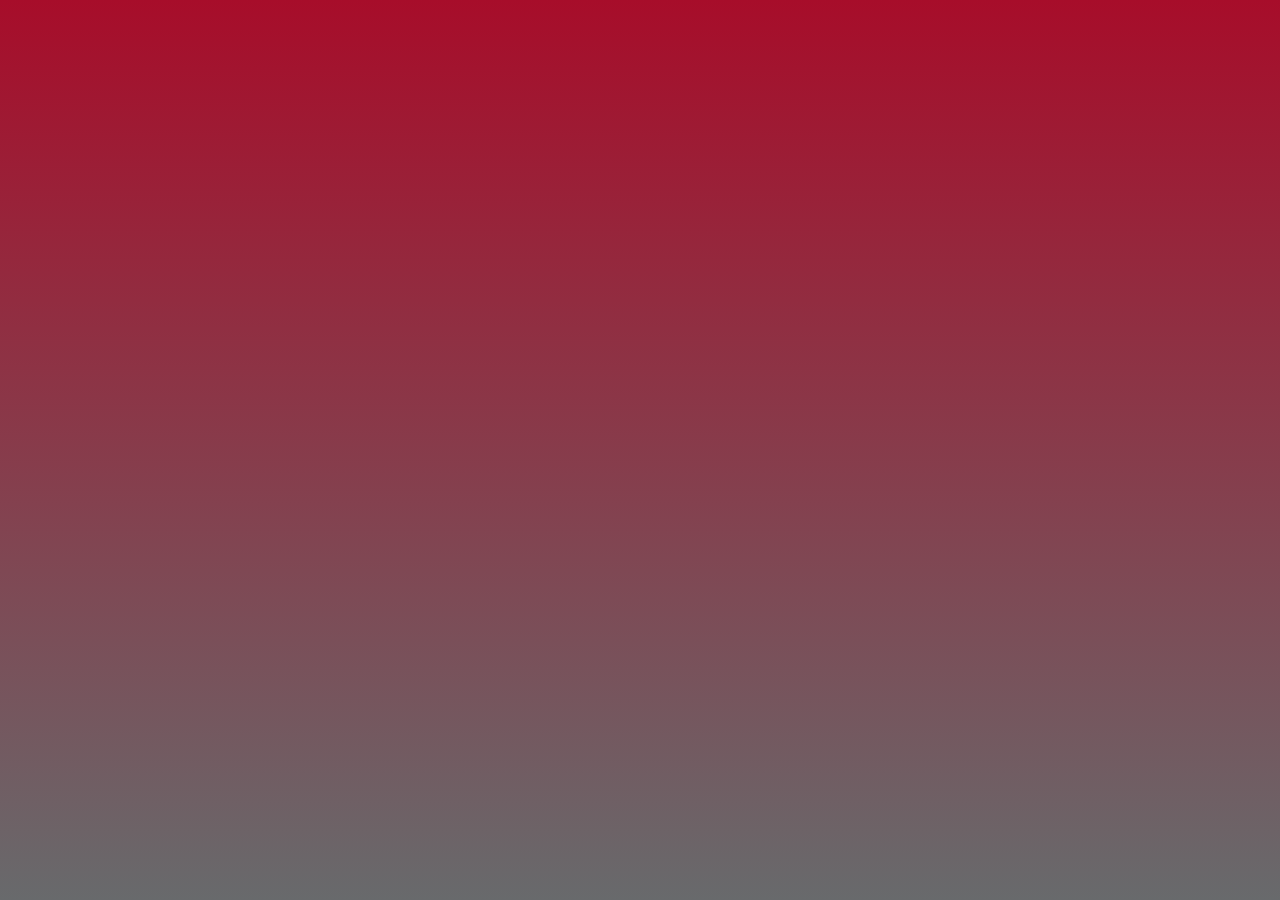
<file: lipatbahay.html>
<!DOCTYPE html>
<html lang="en">

<head>
  <meta charset="utf-8">
  <meta content="width=device-width, initial-scale=1.0" name="viewport">

  <title>RWS Trucking</title>
  <meta content="" name="description">
  <meta content="" name="keywords">

  <!-- Favicons -->
  <link href="assets/img/logo.jpg" rel="icon">
  <link href="assets/img/apple-touch-icon.png" rel="apple-touch-icon">

  <!-- Google Fonts -->
  <link rel="preconnect" href="https://fonts.googleapis.com">
  <link rel="preconnect" href="https://fonts.gstatic.com" crossorigin>
  <link href="https://fonts.googleapis.com/css2?family=Montserrat:ital,wght@1,100;1,900&display=swap" rel="stylesheet">

  <!-- Vendor CSS Files -->
  <link href="assets/vendor/bootstrap/css/bootstrap.min.css" rel="stylesheet">
  <link href="assets/vendor/bootstrap-icons/bootstrap-icons.css" rel="stylesheet">
  <link href="assets/vendor/swiper/swiper-bundle.min.css" rel="stylesheet">
  <link href="assets/vendor/glightbox/css/glightbox.min.css" rel="stylesheet">
  <link href="assets/vendor/aos/aos.css" rel="stylesheet">

  <!-- Template Main CSS File -->
  <link href="assets/css/main.css" rel="stylesheet">

  <!-- =======================================================
  * Template Name: PhotoFolio
  * Updated: Mar 10 2023 with Bootstrap v5.2.3
  * Template URL: https://bootstrapmade.com/photofolio-bootstrap-photography-website-template/
  * Author: BootstrapMade.com
  * License: https://bootstrapmade.com/license/
  ======================================================== -->
</head>

<body>

 <!-- ======= Header ======= -->
 <header id="header" class="header d-flex align-items-center fixed-top">
    <div class="container-fluid d-flex align-items-center justify-content-between">

      <a href="index.php" class="logo d-flex align-items-center  me-auto me-lg-0">
        <!-- Uncomment the line below if you also wish to use an image logo -->
        <!-- <img src="assets/img/logo.png" alt=""> -->
        <i class="bi bi-truck"></i>
        <h1><b>RWS Trucking</b></h1>
      </a>

      <nav id="navbar" class="navbar">
        <ul>
          <li><a href="index.php"><b>Home</b></a></li>
          <li><a href="about.html"><b>About</b></a></li>
          <li class="dropdown"><a href="#"  class="active"><span><b>Services</b></span> <i class="bi bi-chevron-down dropdown-indicator"></i></a>
            <ul>
                <li><a href="haul.html" >Haul</a></li>
                <li><a href="lipatbahay.html" class="active">Lipat Bahay</a></li>
                <li><a href="officetransfer.html" >Office Transfer</a></li>
                <li><a href="rawmat.html">Raw Materials Delivery</a></li>
                <li><a href="warehouse.html">Warehouse Transfer</a></li>
                <li><a href="contact.php">Inquiries</a></li>
            </ul>
          </li>
          <!-- <li><a href="testimonials.html"><b>Testimonials</b></a></li> -->
          
        </ul>
      </nav><!-- .navbar -->

      <div class="header-social-links">
       
      </div>
      <i class="mobile-nav-toggle mobile-nav-show bi bi-list"></i>
      <i class="mobile-nav-toggle mobile-nav-hide d-none bi bi-x"></i>

    </div>
  </header><!-- End Header -->

  <main id="main" data-aos="fade" data-aos-delay="100">

    <!-- ======= End Page Header ======= -->
    <div class="page-header d-flex align-items-center">
      <div class="container position-relative">
        <div class="row d-flex justify-content-center">
          <div class="col-lg-8 text-center">
            <h2>Lipat Bahay Service</h2>
            <p>The Lipat Bahay service, which is specifically designed to cater to the needs of individuals or families looking to relocate their household goods, can be an ideal solution for a stress-free and seamless moving experience. With Lipat Bahay, you can benefit from the expertise of trained professionals who are equipped to handle all aspects of the relocation process, from packing and loading to transportation and unloading. In addition, Lipat Bahay offers flexible scheduling options and customizable packages that can be tailored to meet your specific needs and budget. Whether you are moving across town or across the country, Lipat Bahay can provide you with the peace of mind and convenience that you deserve.</p>

            <a class="cta-btn" href="contact.php">Available for hire</a>

          </div>
        </div>
      </div>
    </div><!-- End Page Header -->

    <!-- ======= Lipat Bahay Service Section ======= -->
    <!-- <section id="gallery" class="gallery">
      <div class="container-fluid">

        <div class="row gy-4 justify-content-center">
          <div class="col-xl-3 col-lg-4 col-md-6">
            <div class="gallery-item h-100">
              <img src="assets/img/gallery/gallery-1.jpg" class="img-fluid" alt="">
              <div class="gallery-links d-flex align-items-center justify-content-center">
                <a href="assets/img/gallery/gallery-1.jpg" title="Gallery 1" class="glightbox preview-link"><i class="bi bi-arrows-angle-expand"></i></a>
                <a href="gallery-single.html" class="details-link"><i class="bi bi-link-45deg"></i></a>
              </div>
            </div> -->
          <!-- </div>End Gallery Item -->
          <!-- <div class="col-xl-3 col-lg-4 col-md-6">
            <div class="gallery-item h-100">
              <img src="assets/img/gallery/gallery-2.jpg" class="img-fluid" alt="">
              <div class="gallery-links d-flex align-items-center justify-content-center">
                <a href="assets/img/gallery/gallery-2.jpg" title="Gallery 2" class="glightbox preview-link"><i class="bi bi-arrows-angle-expand"></i></a>
                <a href="gallery-single.html" class="details-link"><i class="bi bi-link-45deg"></i></a>
              </div>
            </div> -->
          <!-- </div> -->
          <!-- End Gallery Item -->
          <!-- <div class="col-xl-3 col-lg-4 col-md-6">
            <div class="gallery-item h-100">
              <img src="assets/img/gallery/gallery-3.jpg" class="img-fluid" alt="">
              <div class="gallery-links d-flex align-items-center justify-content-center">
                <a href="assets/img/gallery/gallery-3.jpg" title="Gallery 3" class="glightbox preview-link"><i class="bi bi-arrows-angle-expand"></i></a>
                <a href="gallery-single.html" class="details-link"><i class="bi bi-link-45deg"></i></a>
              </div>
            </div> -->
          <!-- </div> -->
          <!-- End Gallery Item -->
          <!-- <div class="col-xl-3 col-lg-4 col-md-6">
            <div class="gallery-item h-100">
              <img src="assets/img/gallery/gallery-4.jpg" class="img-fluid" alt="">
              <div class="gallery-links d-flex align-items-center justify-content-center">
                <a href="assets/img/gallery/gallery-4.jpg" title="Gallery 4" class="glightbox preview-link"><i class="bi bi-arrows-angle-expand"></i></a>
                <a href="gallery-single.html" class="details-link"><i class="bi bi-link-45deg"></i></a>
              </div>
            </div> -->
          <!-- </div>End Gallery Item -->
          <!-- <div class="col-xl-3 col-lg-4 col-md-6">
            <div class="gallery-item h-100">
              <img src="assets/img/gallery/gallery-5.jpg" class="img-fluid" alt="">
              <div class="gallery-links d-flex align-items-center justify-content-center">
                <a href="assets/img/gallery/gallery-5.jpg" title="Gallery 5" class="glightbox preview-link"><i class="bi bi-arrows-angle-expand"></i></a>
                <a href="gallery-single.html" class="details-link"><i class="bi bi-link-45deg"></i></a>
              </div>
            </div> -->
          <!-- </div>End Gallery Item -->
          <!-- <div class="col-xl-3 col-lg-4 col-md-6">
            <div class="gallery-item h-100">
              <img src="assets/img/gallery/gallery-6.jpg" class="img-fluid" alt="">
              <div class="gallery-links d-flex align-items-center justify-content-center">
                <a href="assets/img/gallery/gallery-6.jpg" title="Gallery 6" class="glightbox preview-link"><i class="bi bi-arrows-angle-expand"></i></a>
                <a href="gallery-single.html" class="details-link"><i class="bi bi-link-45deg"></i></a>
              </div>
            </div> -->
          <!-- </div>End Gallery Item -->
          <!-- <div class="col-xl-3 col-lg-4 col-md-6">
            <div class="gallery-item h-100">
              <img src="assets/img/gallery/gallery-7.jpg" class="img-fluid" alt="">
              <div class="gallery-links d-flex align-items-center justify-content-center">
                <a href="assets/img/gallery/gallery-7.jpg" title="Gallery 7" class="glightbox preview-link"><i class="bi bi-arrows-angle-expand"></i></a>
                <a href="gallery-single.html" class="details-link"><i class="bi bi-link-45deg"></i></a>
              </div>
            </div> -->
          <!-- </div>End Gallery Item -->
          <!-- <div class="col-xl-3 col-lg-4 col-md-6">
            <div class="gallery-item h-100">
              <img src="assets/img/gallery/gallery-8.jpg" class="img-fluid" alt="">
              <div class="gallery-links d-flex align-items-center justify-content-center">
                <a href="assets/img/gallery/gallery-8.jpg" title="Gallery 8" class="glightbox preview-link"><i class="bi bi-arrows-angle-expand"></i></a>
                <a href="gallery-single.html" class="details-link"><i class="bi bi-link-45deg"></i></a>
              </div>
            </div> -->
          <!-- </div>End Gallery Item -->
          <!-- <div class="col-xl-3 col-lg-4 col-md-6">
            <div class="gallery-item h-100">
              <img src="assets/img/gallery/gallery-9.jpg" class="img-fluid" alt="">
              <div class="gallery-links d-flex align-items-center justify-content-center">
                <a href="assets/img/gallery/gallery-9.jpg" title="Gallery 9" class="glightbox preview-link"><i class="bi bi-arrows-angle-expand"></i></a>
                <a href="gallery-single.html" class="details-link"><i class="bi bi-link-45deg"></i></a>
              </div>
            </div> -->
          <!-- </div>End Gallery Item -->
          <!-- <div class="col-xl-3 col-lg-4 col-md-6">
            <div class="gallery-item h-100">
              <img src="assets/img/gallery/gallery-10.jpg" class="img-fluid" alt="">
              <div class="gallery-links d-flex align-items-center justify-content-center">
                <a href="assets/img/gallery/gallery-10.jpg" title="Gallery 10" class="glightbox preview-link"><i class="bi bi-arrows-angle-expand"></i></a>
                <a href="gallery-single.html" class="details-link"><i class="bi bi-link-45deg"></i></a>
              </div>
            </div> -->
          <!-- </div>End Gallery Item -->
          <!-- <div class="col-xl-3 col-lg-4 col-md-6">
            <div class="gallery-item h-100">
              <img src="assets/img/gallery/gallery-11.jpg" class="img-fluid" alt="">
              <div class="gallery-links d-flex align-items-center justify-content-center">
                <a href="assets/img/gallery/gallery-11.jpg" title="Gallery 11" class="glightbox preview-link"><i class="bi bi-arrows-angle-expand"></i></a>
                <a href="gallery-single.html" class="details-link"><i class="bi bi-link-45deg"></i></a>
              </div>
            </div> -->
          <!-- </div>End Gallery Item -->
          <!-- <div class="col-xl-3 col-lg-4 col-md-6">
            <div class="gallery-item h-100">
              <img src="assets/img/gallery/gallery-12.jpg" class="img-fluid" alt="">
              <div class="gallery-links d-flex align-items-center justify-content-center">
                <a href="assets/img/gallery/gallery-12.jpg" title="Gallery 12" class="glightbox preview-link"><i class="bi bi-arrows-angle-expand"></i></a>
                <a href="gallery-single.html" class="details-link"><i class="bi bi-link-45deg"></i></a>
              </div>
            </div> -->
          <!-- </div>End Gallery Item -->
          <!-- <div class="col-xl-3 col-lg-4 col-md-6">
            <div class="gallery-item h-100">
              <img src="assets/img/gallery/gallery-13.jpg" class="img-fluid" alt="">
              <div class="gallery-links d-flex align-items-center justify-content-center">
                <a href="assets/img/gallery/gallery-13.jpg" title="Gallery 13" class="glightbox preview-link"><i class="bi bi-arrows-angle-expand"></i></a>
                <a href="gallery-single.html" class="details-link"><i class="bi bi-link-45deg"></i></a>
              </div>
            </div> -->
          <!-- </div>End Gallery Item -->
          <!-- <div class="col-xl-3 col-lg-4 col-md-6">
            <div class="gallery-item h-100">
              <img src="assets/img/gallery/gallery-14.jpg" class="img-fluid" alt="">
              <div class="gallery-links d-flex align-items-center justify-content-center">
                <a href="assets/img/gallery/gallery-14.jpg" title="Gallery 14" class="glightbox preview-link"><i class="bi bi-arrows-angle-expand"></i></a>
                <a href="gallery-single.html" class="details-link"><i class="bi bi-link-45deg"></i></a>
              </div>
            </div> -->
          <!-- </div>End Gallery Item -->
          <!-- <div class="col-xl-3 col-lg-4 col-md-6">
            <div class="gallery-item h-100">
              <img src="assets/img/gallery/gallery-15.jpg" class="img-fluid" alt="">
              <div class="gallery-links d-flex align-items-center justify-content-center">
                <a href="assets/img/gallery/gallery-15.jpg" title="Gallery 15" class="glightbox preview-link"><i class="bi bi-arrows-angle-expand"></i></a>
                <a href="gallery-single.html" class="details-link"><i class="bi bi-link-45deg"></i></a>
              </div>
            </div> -->
          <!-- </div>End Gallery Item -->
          <!-- <div class="col-xl-3 col-lg-4 col-md-6">
            <div class="gallery-item h-100">
              <img src="assets/img/gallery/gallery-16.jpg" class="img-fluid" alt="">
              <div class="gallery-links d-flex align-items-center justify-content-center">
                <a href="assets/img/gallery/gallery-16.jpg" title="Gallery 16" class="glightbox preview-link"><i class="bi bi-arrows-angle-expand"></i></a>
                <a href="gallery-single.html" class="details-link"><i class="bi bi-link-45deg"></i></a>
              </div>
            </div> -->
          </div><!-- End Gallery Item -->

        </div>

      </div>
    </section><!-- End Gallery Section -->

  </main><!-- End #main -->

  <!-- ======= Footer ======= -->
  <footer id="footer" class="footer">
    
  </footer><!-- End Footer -->

  <a href="#" class="scroll-top d-flex align-items-center justify-content-center"><i class="bi bi-arrow-up-short"></i></a>

  <div id="preloader">
    <div class="line"></div>
  </div>

  <!-- Vendor JS Files -->
  <script src="assets/vendor/bootstrap/js/bootstrap.bundle.min.js"></script>
  <script src="assets/vendor/swiper/swiper-bundle.min.js"></script>
  <script src="assets/vendor/glightbox/js/glightbox.min.js"></script>
  <script src="assets/vendor/aos/aos.js"></script>
  <script src="assets/vendor/php-email-form/validate.js"></script>

  <!-- Template Main JS File -->
  <script src="assets/js/main.js"></script>

</body>

</html>
</file>
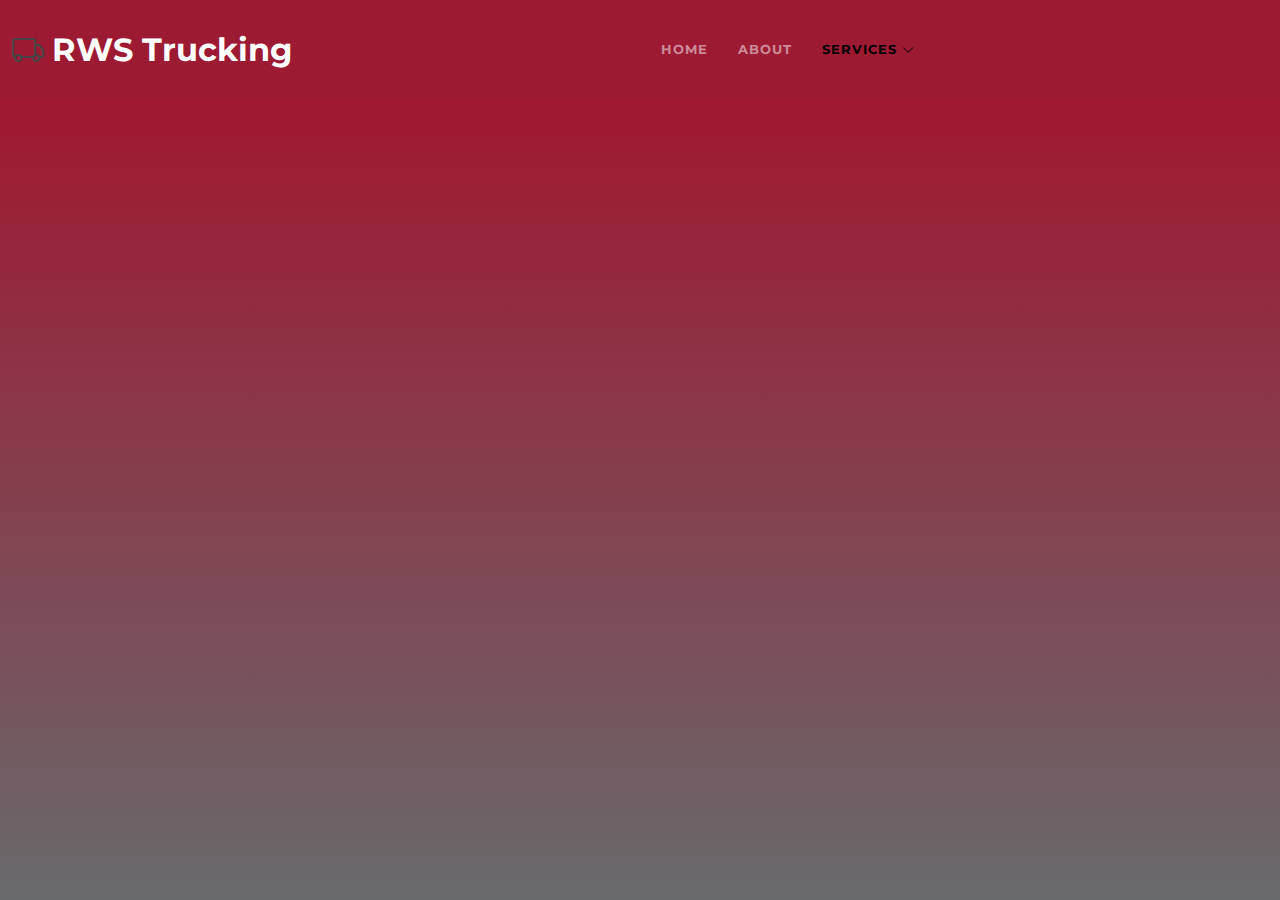
<file: officetransfer.html>
<!DOCTYPE html>
<html lang="en">

<head>
  <meta charset="utf-8">
  <meta content="width=device-width, initial-scale=1.0" name="viewport">

  <title>RWS Trucking</title>
  <meta content="" name="description">
  <meta content="" name="keywords">

  <!-- Favicons -->
  <link href="assets/img/logo.jpg" rel="icon">
  <link href="assets/img/apple-touch-icon.png" rel="apple-touch-icon">

 <!-- Google Fonts -->
 <link rel="preconnect" href="https://fonts.googleapis.com">
 <link rel="preconnect" href="https://fonts.gstatic.com" crossorigin>
 <link href="https://fonts.googleapis.com/css2?family=Montserrat:ital,wght@1,100;1,900&display=swap" rel="stylesheet">

  <!-- Vendor CSS Files -->
  <link href="assets/vendor/bootstrap/css/bootstrap.min.css" rel="stylesheet">
  <link href="assets/vendor/bootstrap-icons/bootstrap-icons.css" rel="stylesheet">
  <link href="assets/vendor/swiper/swiper-bundle.min.css" rel="stylesheet">
  <link href="assets/vendor/glightbox/css/glightbox.min.css" rel="stylesheet">
  <link href="assets/vendor/aos/aos.css" rel="stylesheet">

  <!-- Template Main CSS File -->
  <link href="assets/css/main.css" rel="stylesheet">

  <!-- =======================================================
  * Template Name: PhotoFolio
  * Updated: Mar 10 2023 with Bootstrap v5.2.3
  * Template URL: https://bootstrapmade.com/photofolio-bootstrap-photography-website-template/
  * Author: BootstrapMade.com
  * License: https://bootstrapmade.com/license/
  ======================================================== -->
</head>

<body>

 <!-- ======= Header ======= -->
 <header id="header" class="header d-flex align-items-center fixed-top">
    <div class="container-fluid d-flex align-items-center justify-content-between">

      <a href="index.php" class="logo d-flex align-items-center  me-auto me-lg-0">
        <!-- Uncomment the line below if you also wish to use an image logo -->
        <!-- <img src="assets/img/logo.png" alt=""> -->
        <i class="bi bi-truck"></i>
        <h1><b>RWS Trucking</b></h1>
      </a>

      <nav id="navbar" class="navbar">
        <ul>
          <li><a href="index.php"><b>Home</b></a></li>
          <li><a href="about.html"><b>About</b></a></li>
          <li class="dropdown"><a href="#" class="active"><span><b>Services</b></span> <i class="bi bi-chevron-down dropdown-indicator"></i></a>
            <ul>
                <li><a href="haul.html" >Haul</a></li>
                <li><a href="lipatbahay.html">Lipat Bahay</a></li>
                <li><a href="officetransfer.html" class="active">Office Transfer</a></li>
                <li><a href="rawmat.html">Raw Materials Delivery</a></li>
                <li><a href="warehouse.html">Warehouse Transfer</a></li>
                <li><a href="contact.php">Inquiries</a></li>
            </ul>
          </li>
          <!-- <li><a href="testimonials.html"  ><b>Testimonials</b></a></li> -->
         
        </ul>
      </nav><!-- .navbar -->

      <div class="header-social-links">
       
      </div>
      <i class="mobile-nav-toggle mobile-nav-show bi bi-list"></i>
      <i class="mobile-nav-toggle mobile-nav-hide d-none bi bi-x"></i>

    </div>
  </header><!-- End Header -->

  <main id="main" data-aos="fade" data-aos-delay="100">


    
  </header><!-- End Header -->

  <main id="main" data-aos="fade" data-aos-delay="100">

    <!-- ======= End Page Header ======= -->
    <div class="page-header d-flex align-items-center">
      <div class="container position-relative">
        <div class="row d-flex justify-content-center">
          <div class="col-lg-8 text-center">
            <h2>Officer Transfer Service</h2>
            <p>The office transfer service offered by professional movers is an essential tool for businesses looking to relocate their operations without experiencing any downtime. This service is specifically designed to cater to the unique needs of businesses, ensuring that all equipment and furniture are safely transported to the new location. From packing and labeling to loading and unloading, every step of the process is carried out with meticulous attention to detail. Additionally, the office transfer service offers flexible scheduling options that can be customized to suit the specific requirements of your business. With this service, you can enjoy a seamless and hassle-free relocation experience, allowing you to focus on your core business operations. Whether you are moving to a new office building or expanding your business to a new location, the office transfer service can help you achieve your goals.</p>

            <a class="cta-btn" href="contact.php">Available for hire</a>

          </div>
        </div>
      </div>
    </div><!-- End Page Header -->

    <!-- ======= Haul Service Section ======= -->
    <!-- <section id="gallery" class="gallery">
      <div class="container-fluid">

        <div class="row gy-4 justify-content-center">
          <div class="col-xl-3 col-lg-4 col-md-6">
            <div class="gallery-item h-100">
              <img src="assets/img/gallery/gallery-1.jpg" class="img-fluid" alt="">
              <div class="gallery-links d-flex align-items-center justify-content-center">
                <a href="assets/img/gallery/gallery-1.jpg" title="Gallery 1" class="glightbox preview-link"><i class="bi bi-arrows-angle-expand"></i></a>
                <a href="gallery-single.html" class="details-link"><i class="bi bi-link-45deg"></i></a>
              </div>
            </div> -->
          </div>End Gallery Item
          <!-- <div class="col-xl-3 col-lg-4 col-md-6">
            <div class="gallery-item h-100">
              <img src="assets/img/gallery/gallery-2.jpg" class="img-fluid" alt="">
              <div class="gallery-links d-flex align-items-center justify-content-center">
                <a href="assets/img/gallery/gallery-2.jpg" title="Gallery 2" class="glightbox preview-link"><i class="bi bi-arrows-angle-expand"></i></a>
                <a href="gallery-single.html" class="details-link"><i class="bi bi-link-45deg"></i></a>
              </div>
            </div> -->
          </div>End Gallery Item
          <!-- <div class="col-xl-3 col-lg-4 col-md-6">
            <div class="gallery-item h-100">
              <img src="assets/img/gallery/gallery-3.jpg" class="img-fluid" alt="">
              <div class="gallery-links d-flex align-items-center justify-content-center">
                <a href="assets/img/gallery/gallery-3.jpg" title="Gallery 3" class="glightbox preview-link"><i class="bi bi-arrows-angle-expand"></i></a>
                <a href="gallery-single.html" class="details-link"><i class="bi bi-link-45deg"></i></a>
              </div>
            </div> -->
          <!-- </div>End Gallery Item -->
          <!-- <div class="col-xl-3 col-lg-4 col-md-6">
            <div class="gallery-item h-100">
              <img src="assets/img/gallery/gallery-4.jpg" class="img-fluid" alt="">
              <div class="gallery-links d-flex align-items-center justify-content-center">
                <a href="assets/img/gallery/gallery-4.jpg" title="Gallery 4" class="glightbox preview-link"><i class="bi bi-arrows-angle-expand"></i></a>
                <a href="gallery-single.html" class="details-link"><i class="bi bi-link-45deg"></i></a>
              </div>
            </div> -->
          <!-- </div>End Gallery Item -->
          <!-- <div class="col-xl-3 col-lg-4 col-md-6">
            <div class="gallery-item h-100">
              <img src="assets/img/gallery/gallery-5.jpg" class="img-fluid" alt="">
              <div class="gallery-links d-flex align-items-center justify-content-center">
                <a href="assets/img/gallery/gallery-5.jpg" title="Gallery 5" class="glightbox preview-link"><i class="bi bi-arrows-angle-expand"></i></a>
                <a href="gallery-single.html" class="details-link"><i class="bi bi-link-45deg"></i></a>
              </div>
            </div> -->
          <!-- </div>End Gallery Item -->
          <!-- <div class="col-xl-3 col-lg-4 col-md-6">
            <div class="gallery-item h-100">
              <img src="assets/img/gallery/gallery-6.jpg" class="img-fluid" alt="">
              <div class="gallery-links d-flex align-items-center justify-content-center">
                <a href="assets/img/gallery/gallery-6.jpg" title="Gallery 6" class="glightbox preview-link"><i class="bi bi-arrows-angle-expand"></i></a>
                <a href="gallery-single.html" class="details-link"><i class="bi bi-link-45deg"></i></a>
              </div>
            </div> -->
          <!-- </div>End Gallery Item -->
          <!-- <div class="col-xl-3 col-lg-4 col-md-6">
            <div class="gallery-item h-100">
              <img src="assets/img/gallery/gallery-7.jpg" class="img-fluid" alt="">
              <div class="gallery-links d-flex align-items-center justify-content-center">
                <a href="assets/img/gallery/gallery-7.jpg" title="Gallery 7" class="glightbox preview-link"><i class="bi bi-arrows-angle-expand"></i></a>
                <a href="gallery-single.html" class="details-link"><i class="bi bi-link-45deg"></i></a>
              </div>
            </div> -->
          <!-- </div>End Gallery Item -->
          <!-- <div class="col-xl-3 col-lg-4 col-md-6">
            <div class="gallery-item h-100">
              <img src="assets/img/gallery/gallery-8.jpg" class="img-fluid" alt="">
              <div class="gallery-links d-flex align-items-center justify-content-center">
                <a href="assets/img/gallery/gallery-8.jpg" title="Gallery 8" class="glightbox preview-link"><i class="bi bi-arrows-angle-expand"></i></a>
                <a href="gallery-single.html" class="details-link"><i class="bi bi-link-45deg"></i></a>
              </div>
            </div> -->
          <!-- </div>End Gallery Item -->
          <!-- <div class="col-xl-3 col-lg-4 col-md-6">
            <div class="gallery-item h-100">
              <img src="assets/img/gallery/gallery-9.jpg" class="img-fluid" alt="">
              <div class="gallery-links d-flex align-items-center justify-content-center">
                <a href="assets/img/gallery/gallery-9.jpg" title="Gallery 9" class="glightbox preview-link"><i class="bi bi-arrows-angle-expand"></i></a>
                <a href="gallery-single.html" class="details-link"><i class="bi bi-link-45deg"></i></a>
              </div>
            </div> -->
          <!-- </div>End Gallery Item -->
          <!-- <div class="col-xl-3 col-lg-4 col-md-6">
            <div class="gallery-item h-100">
              <img src="assets/img/gallery/gallery-10.jpg" class="img-fluid" alt="">
              <div class="gallery-links d-flex align-items-center justify-content-center">
                <a href="assets/img/gallery/gallery-10.jpg" title="Gallery 10" class="glightbox preview-link"><i class="bi bi-arrows-angle-expand"></i></a>
                <a href="gallery-single.html" class="details-link"><i class="bi bi-link-45deg"></i></a>
              </div>
            </div> -->
          <!-- </div>End Gallery Item -->
          <!-- <div class="col-xl-3 col-lg-4 col-md-6">
            <div class="gallery-item h-100">
              <img src="assets/img/gallery/gallery-11.jpg" class="img-fluid" alt="">
              <div class="gallery-links d-flex align-items-center justify-content-center">
                <a href="assets/img/gallery/gallery-11.jpg" title="Gallery 11" class="glightbox preview-link"><i class="bi bi-arrows-angle-expand"></i></a>
                <a href="gallery-single.html" class="details-link"><i class="bi bi-link-45deg"></i></a>
              </div>
            </div> -->
          <!-- </div>End Gallery Item -->
          <!-- <div class="col-xl-3 col-lg-4 col-md-6">
            <div class="gallery-item h-100">
              <img src="assets/img/gallery/gallery-12.jpg" class="img-fluid" alt="">
              <div class="gallery-links d-flex align-items-center justify-content-center">
                <a href="assets/img/gallery/gallery-12.jpg" title="Gallery 12" class="glightbox preview-link"><i class="bi bi-arrows-angle-expand"></i></a>
                <a href="gallery-single.html" class="details-link"><i class="bi bi-link-45deg"></i></a>
              </div>
            </div> -->
          <!-- </div>End Gallery Item -->
          <!-- <div class="col-xl-3 col-lg-4 col-md-6">
            <div class="gallery-item h-100">
              <img src="assets/img/gallery/gallery-13.jpg" class="img-fluid" alt="">
              <div class="gallery-links d-flex align-items-center justify-content-center">
                <a href="assets/img/gallery/gallery-13.jpg" title="Gallery 13" class="glightbox preview-link"><i class="bi bi-arrows-angle-expand"></i></a>
                <a href="gallery-single.html" class="details-link"><i class="bi bi-link-45deg"></i></a>
              </div>
            </div> -->
          <!-- </div>End Gallery Item -->
          <!-- <div class="col-xl-3 col-lg-4 col-md-6">
            <div class="gallery-item h-100">
              <img src="assets/img/gallery/gallery-14.jpg" class="img-fluid" alt="">
              <div class="gallery-links d-flex align-items-center justify-content-center">
                <a href="assets/img/gallery/gallery-14.jpg" title="Gallery 14" class="glightbox preview-link"><i class="bi bi-arrows-angle-expand"></i></a>
                <a href="gallery-single.html" class="details-link"><i class="bi bi-link-45deg"></i></a>
              </div>
            </div> -->
          <!-- </div>End Gallery Item -->
          <!-- <div class="col-xl-3 col-lg-4 col-md-6">
            <div class="gallery-item h-100">
              <img src="assets/img/gallery/gallery-15.jpg" class="img-fluid" alt="">
              <div class="gallery-links d-flex align-items-center justify-content-center">
                <a href="assets/img/gallery/gallery-15.jpg" title="Gallery 15" class="glightbox preview-link"><i class="bi bi-arrows-angle-expand"></i></a>
                <a href="gallery-single.html" class="details-link"><i class="bi bi-link-45deg"></i></a>
              </div>
            </div>
          </div>End Gallery Item -->
          <!-- <div class="col-xl-3 col-lg-4 col-md-6">
            <div class="gallery-item h-100">
              <img src="assets/img/gallery/gallery-16.jpg" class="img-fluid" alt="">
              <div class="gallery-links d-flex align-items-center justify-content-center">
                <a href="assets/img/gallery/gallery-16.jpg" title="Gallery 16" class="glightbox preview-link"><i class="bi bi-arrows-angle-expand"></i></a>
                <a href="gallery-single.html" class="details-link"><i class="bi bi-link-45deg"></i></a>
              </div>
            </div>
          </div>End Gallery Item -->

        <!-- </div>

      </div>
    </section>End Gallery Section -->

  </main><!-- End #main -->

  <!-- ======= Footer ======= -->
  <footer id="footer" class="footer">
   
    </div>
  </footer><!-- End Footer -->

  <a href="#" class="scroll-top d-flex align-items-center justify-content-center"><i class="bi bi-arrow-up-short"></i></a>

  <div id="preloader">
    <div class="line"></div>
  </div>

  <!-- Vendor JS Files -->
  <script src="assets/vendor/bootstrap/js/bootstrap.bundle.min.js"></script>
  <script src="assets/vendor/swiper/swiper-bundle.min.js"></script>
  <script src="assets/vendor/glightbox/js/glightbox.min.js"></script>
  <script src="assets/vendor/aos/aos.js"></script>
  <script src="assets/vendor/php-email-form/validate.js"></script>

  <!-- Template Main JS File -->
  <script src="assets/js/main.js"></script>

</body>

</html>
</file>
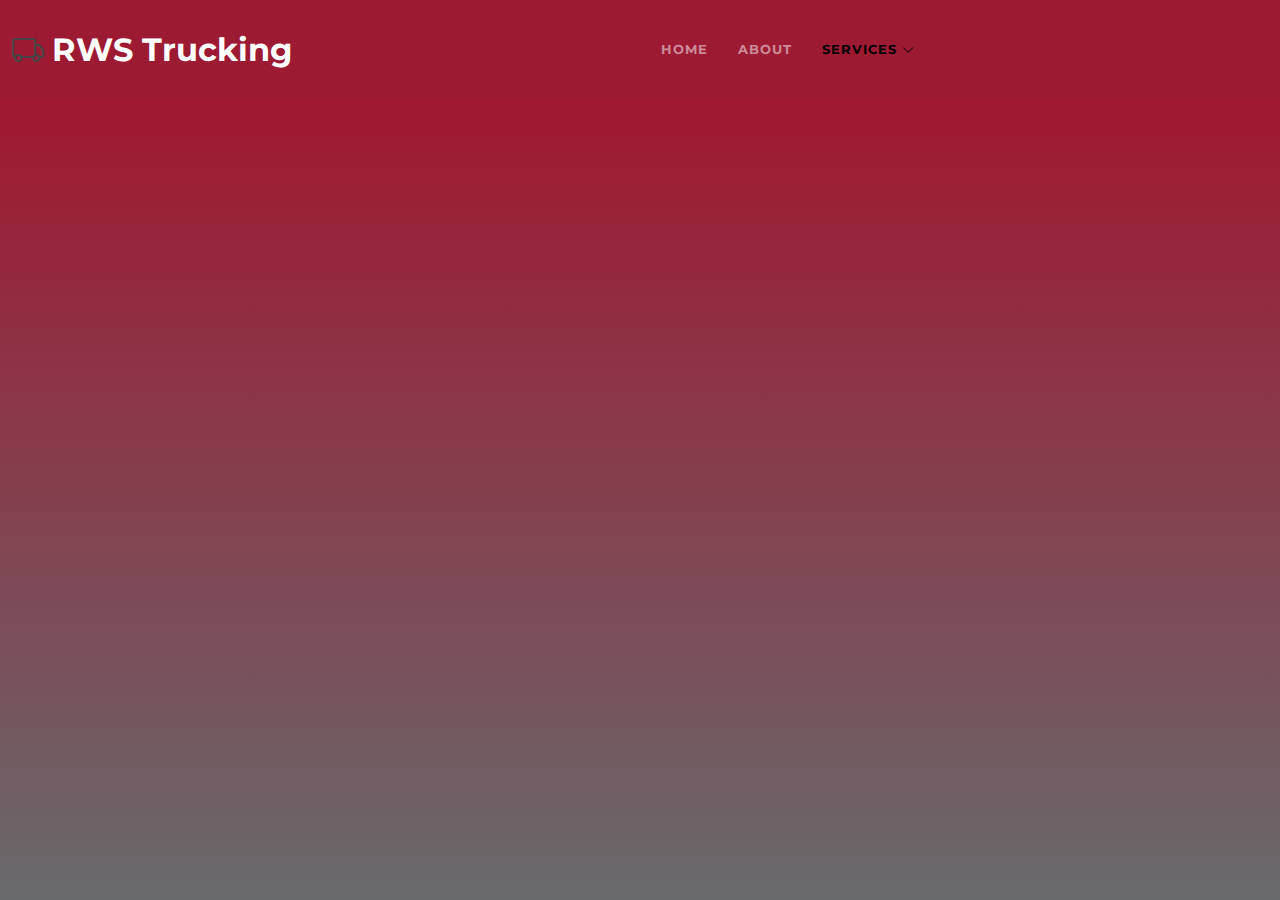
<file: rawmat.html>
<!DOCTYPE html>
<html lang="en">

<head>
  <meta charset="utf-8">
  <meta content="width=device-width, initial-scale=1.0" name="viewport">

  <title>RWS Trucking</title>
  <meta content="" name="description">
  <meta content="" name="keywords">

  <!-- Favicons -->
  <link href="assets/img/logo.jpg" rel="icon">
  <link href="assets/img/apple-touch-icon.png" rel="apple-touch-icon">

 <!-- Google Fonts -->
 <link rel="preconnect" href="https://fonts.googleapis.com">
 <link rel="preconnect" href="https://fonts.gstatic.com" crossorigin>
 <link href="https://fonts.googleapis.com/css2?family=Montserrat:ital,wght@1,100;1,900&display=swap" rel="stylesheet">

  <!-- Vendor CSS Files -->
  <link href="assets/vendor/bootstrap/css/bootstrap.min.css" rel="stylesheet">
  <link href="assets/vendor/bootstrap-icons/bootstrap-icons.css" rel="stylesheet">
  <link href="assets/vendor/swiper/swiper-bundle.min.css" rel="stylesheet">
  <link href="assets/vendor/glightbox/css/glightbox.min.css" rel="stylesheet">
  <link href="assets/vendor/aos/aos.css" rel="stylesheet">

  <!-- Template Main CSS File -->
  <link href="assets/css/main.css" rel="stylesheet">

  <!-- =======================================================
  * Template Name: PhotoFolio
  * Updated: Mar 10 2023 with Bootstrap v5.2.3
  * Template URL: https://bootstrapmade.com/photofolio-bootstrap-photography-website-template/
  * Author: BootstrapMade.com
  * License: https://bootstrapmade.com/license/
  ======================================================== -->
</head>

<body>

 <!-- ======= Header ======= -->
 <header id="header" class="header d-flex align-items-center fixed-top">
    <div class="container-fluid d-flex align-items-center justify-content-between">

      <a href="index.php" class="logo d-flex align-items-center  me-auto me-lg-0">
        <!-- Uncomment the line below if you also wish to use an image logo -->
        <!-- <img src="assets/img/logo.png" alt=""> -->
        <i class="bi bi-truck"></i>
        <h1><b>RWS Trucking</b></h1>
      </a>

      <nav id="navbar" class="navbar">
        <ul>
          <li><a href="index.php"><b>Home</b></a></li>
          <li><a href="about.html"><b>About</b></a></li>
          <li class="dropdown"><a href="#" class="active"><span><b>Services</b></span> <i class="bi bi-chevron-down dropdown-indicator"></i></a>
            <ul>
                <li><a href="haul.html" >Haul</a></li>
                <li><a href="lipatbahay.html">Lipat Bahay</a></li>
                <li><a href="officetransfer.html">Office Transfer</a></li>
                <li><a href="rawmat.html"  class="active">Raw Materials Delivery</a></li>
                <li><a href="warehouse.html">Warehouse Transfer</a></li>
                <li><a href="contact.php">Inquiries</a></li>
            </ul>
          </li>
          <!-- <li><a href="testimonials.html"  ><b>Testimonials</b></a></li> -->
          
        </ul>
      </nav><!-- .navbar -->

      <div class="header-social-links">
       
      </div>
      <i class="mobile-nav-toggle mobile-nav-show bi bi-list"></i>
      <i class="mobile-nav-toggle mobile-nav-hide d-none bi bi-x"></i>

    </div>
  </header><!-- End Header -->

  <main id="main" data-aos="fade" data-aos-delay="100">


    
  </header><!-- End Header -->

  <main id="main" data-aos="fade" data-aos-delay="100">

    <!-- ======= End Page Header ======= -->
    <div class="page-header d-flex align-items-center">
      <div class="container position-relative">
        <div class="row d-flex justify-content-center">
          <div class="col-lg-6 text-center">
            <h2>Raw Materials Delivery Services</h2>
            <p>This highly specialized trucking service offers a comprehensive range of transportation solutions, with a particular focus on the delivery of raw materials for manufacturing or construction purposes. With a fleet of state-of-the-art trucks and highly trained drivers, this service ensures that all deliveries are made on time and in accordance with the highest standards of safety and efficiency. From hauling heavy equipment to transporting oversized loads, this service can handle all your transportation needs, no matter how challenging or complex they may be. Moreover, this trucking service offers flexible pricing options that can be tailored to meet the specific needs of your business, ensuring that you get the most cost-effective transportation solutions without compromising on quality or reliability.</p>
            <a class="cta-btn" href="contact.php">Available for hire</a>

          </div>
        </div>
      </div>
    </div><!-- End Page Header -->

    <!-- ======= Haul Service Section ======= -->
    <!-- <section id="gallery" class="gallery">
      <div class="container-fluid">

        <div class="row gy-4 justify-content-center">
          <div class="col-xl-3 col-lg-4 col-md-6">
            <div class="gallery-item h-100">
              <img src="assets/img/gallery/gallery-1.jpg" class="img-fluid" alt="">
              <div class="gallery-links d-flex align-items-center justify-content-center">
                <a href="assets/img/gallery/gallery-1.jpg" title="Gallery 1" class="glightbox preview-link"><i class="bi bi-arrows-angle-expand"></i></a>
                <a href="gallery-single.html" class="details-link"><i class="bi bi-link-45deg"></i></a>
              </div>
            </div>
          </div>End Gallery Item -->
          <!-- <div class="col-xl-3 col-lg-4 col-md-6">
            <div class="gallery-item h-100">
              <img src="assets/img/gallery/gallery-2.jpg" class="img-fluid" alt="">
              <div class="gallery-links d-flex align-items-center justify-content-center">
                <a href="assets/img/gallery/gallery-2.jpg" title="Gallery 2" class="glightbox preview-link"><i class="bi bi-arrows-angle-expand"></i></a>
                <a href="gallery-single.html" class="details-link"><i class="bi bi-link-45deg"></i></a>
              </div>
            </div>
          </div>End Gallery Item -->
          <!-- <div class="col-xl-3 col-lg-4 col-md-6">
            <div class="gallery-item h-100">
              <img src="assets/img/gallery/gallery-3.jpg" class="img-fluid" alt="">
              <div class="gallery-links d-flex align-items-center justify-content-center">
                <a href="assets/img/gallery/gallery-3.jpg" title="Gallery 3" class="glightbox preview-link"><i class="bi bi-arrows-angle-expand"></i></a>
                <a href="gallery-single.html" class="details-link"><i class="bi bi-link-45deg"></i></a>
              </div>
            </div>
          </div>End Gallery Item -->
          <!-- <div class="col-xl-3 col-lg-4 col-md-6">
            <div class="gallery-item h-100">
              <img src="assets/img/gallery/gallery-4.jpg" class="img-fluid" alt="">
              <div class="gallery-links d-flex align-items-center justify-content-center">
                <a href="assets/img/gallery/gallery-4.jpg" title="Gallery 4" class="glightbox preview-link"><i class="bi bi-arrows-angle-expand"></i></a>
                <a href="gallery-single.html" class="details-link"><i class="bi bi-link-45deg"></i></a>
              </div>
            </div>
          </div>End Gallery Item -->
          <!-- <div class="col-xl-3 col-lg-4 col-md-6">
            <div class="gallery-item h-100">
              <img src="assets/img/gallery/gallery-5.jpg" class="img-fluid" alt="">
              <div class="gallery-links d-flex align-items-center justify-content-center">
                <a href="assets/img/gallery/gallery-5.jpg" title="Gallery 5" class="glightbox preview-link"><i class="bi bi-arrows-angle-expand"></i></a>
                <a href="gallery-single.html" class="details-link"><i class="bi bi-link-45deg"></i></a>
              </div>
            </div>
          </div>End Gallery Item -->
          <!-- <div class="col-xl-3 col-lg-4 col-md-6">
            <div class="gallery-item h-100">
              <img src="assets/img/gallery/gallery-6.jpg" class="img-fluid" alt="">
              <div class="gallery-links d-flex align-items-center justify-content-center">
                <a href="assets/img/gallery/gallery-6.jpg" title="Gallery 6" class="glightbox preview-link"><i class="bi bi-arrows-angle-expand"></i></a>
                <a href="gallery-single.html" class="details-link"><i class="bi bi-link-45deg"></i></a>
              </div>
            </div>
          </div>End Gallery Item -->
          <!-- <div class="col-xl-3 col-lg-4 col-md-6">
            <div class="gallery-item h-100">
              <img src="assets/img/gallery/gallery-7.jpg" class="img-fluid" alt="">
              <div class="gallery-links d-flex align-items-center justify-content-center">
                <a href="assets/img/gallery/gallery-7.jpg" title="Gallery 7" class="glightbox preview-link"><i class="bi bi-arrows-angle-expand"></i></a>
                <a href="gallery-single.html" class="details-link"><i class="bi bi-link-45deg"></i></a>
              </div>
            </div>
          </div>End Gallery Item -->
          <!-- <div class="col-xl-3 col-lg-4 col-md-6">
            <div class="gallery-item h-100">
              <img src="assets/img/gallery/gallery-8.jpg" class="img-fluid" alt="">
              <div class="gallery-links d-flex align-items-center justify-content-center">
                <a href="assets/img/gallery/gallery-8.jpg" title="Gallery 8" class="glightbox preview-link"><i class="bi bi-arrows-angle-expand"></i></a>
                <a href="gallery-single.html" class="details-link"><i class="bi bi-link-45deg"></i></a>
              </div>
            </div>
          </div>End Gallery Item -->
          <!-- <div class="col-xl-3 col-lg-4 col-md-6">
            <div class="gallery-item h-100">
              <img src="assets/img/gallery/gallery-9.jpg" class="img-fluid" alt="">
              <div class="gallery-links d-flex align-items-center justify-content-center">
                <a href="assets/img/gallery/gallery-9.jpg" title="Gallery 9" class="glightbox preview-link"><i class="bi bi-arrows-angle-expand"></i></a>
                <a href="gallery-single.html" class="details-link"><i class="bi bi-link-45deg"></i></a>
              </div>
            </div>
          </div>End Gallery Item -->
          <!-- <div class="col-xl-3 col-lg-4 col-md-6">
            <div class="gallery-item h-100">
              <img src="assets/img/gallery/gallery-10.jpg" class="img-fluid" alt="">
              <div class="gallery-links d-flex align-items-center justify-content-center">
                <a href="assets/img/gallery/gallery-10.jpg" title="Gallery 10" class="glightbox preview-link"><i class="bi bi-arrows-angle-expand"></i></a>
                <a href="gallery-single.html" class="details-link"><i class="bi bi-link-45deg"></i></a>
              </div>
            </div>
          </div>End Gallery Item -->
          <!-- <div class="col-xl-3 col-lg-4 col-md-6">
            <div class="gallery-item h-100">
              <img src="assets/img/gallery/gallery-11.jpg" class="img-fluid" alt="">
              <div class="gallery-links d-flex align-items-center justify-content-center">
                <a href="assets/img/gallery/gallery-11.jpg" title="Gallery 11" class="glightbox preview-link"><i class="bi bi-arrows-angle-expand"></i></a>
                <a href="gallery-single.html" class="details-link"><i class="bi bi-link-45deg"></i></a>
              </div>
            </div>
          </div>End Gallery Item -->
          <!-- <div class="col-xl-3 col-lg-4 col-md-6">
            <div class="gallery-item h-100">
              <img src="assets/img/gallery/gallery-12.jpg" class="img-fluid" alt="">
              <div class="gallery-links d-flex align-items-center justify-content-center">
                <a href="assets/img/gallery/gallery-12.jpg" title="Gallery 12" class="glightbox preview-link"><i class="bi bi-arrows-angle-expand"></i></a>
                <a href="gallery-single.html" class="details-link"><i class="bi bi-link-45deg"></i></a>
              </div>
            </div>
          </div>End Gallery Item -->
          <!-- <div class="col-xl-3 col-lg-4 col-md-6">
            <div class="gallery-item h-100">
              <img src="assets/img/gallery/gallery-13.jpg" class="img-fluid" alt="">
              <div class="gallery-links d-flex align-items-center justify-content-center">
                <a href="assets/img/gallery/gallery-13.jpg" title="Gallery 13" class="glightbox preview-link"><i class="bi bi-arrows-angle-expand"></i></a>
                <a href="gallery-single.html" class="details-link"><i class="bi bi-link-45deg"></i></a>
              </div>
            </div>
          </div>End Gallery Item -->
          <!-- <div class="col-xl-3 col-lg-4 col-md-6">
            <div class="gallery-item h-100">
              <img src="assets/img/gallery/gallery-14.jpg" class="img-fluid" alt="">
              <div class="gallery-links d-flex align-items-center justify-content-center">
                <a href="assets/img/gallery/gallery-14.jpg" title="Gallery 14" class="glightbox preview-link"><i class="bi bi-arrows-angle-expand"></i></a>
                <a href="gallery-single.html" class="details-link"><i class="bi bi-link-45deg"></i></a>
              </div>
            </div>
          </div>End Gallery Item -->
          <!-- <div class="col-xl-3 col-lg-4 col-md-6">
            <div class="gallery-item h-100">
              <img src="assets/img/gallery/gallery-15.jpg" class="img-fluid" alt="">
              <div class="gallery-links d-flex align-items-center justify-content-center">
                <a href="assets/img/gallery/gallery-15.jpg" title="Gallery 15" class="glightbox preview-link"><i class="bi bi-arrows-angle-expand"></i></a>
                <a href="gallery-single.html" class="details-link"><i class="bi bi-link-45deg"></i></a>
              </div>
            </div>
          </div>End Gallery Item -->
          <!-- <div class="col-xl-3 col-lg-4 col-md-6">
            <div class="gallery-item h-100">
              <img src="assets/img/gallery/gallery-16.jpg" class="img-fluid" alt="">
              <div class="gallery-links d-flex align-items-center justify-content-center">
                <a href="assets/img/gallery/gallery-16.jpg" title="Gallery 16" class="glightbox preview-link"><i class="bi bi-arrows-angle-expand"></i></a>
                <a href="gallery-single.html" class="details-link"><i class="bi bi-link-45deg"></i></a>
              </div>
            </div>
          </div>End Gallery Item -->

        </div>

      </div>
    </section><!-- End Gallery Section -->

  </main><!-- End #main -->

  <!-- ======= Footer ======= -->
  <footer id="footer" class="footer">
   
    </div>
  </footer><!-- End Footer -->

  <a href="#" class="scroll-top d-flex align-items-center justify-content-center"><i class="bi bi-arrow-up-short"></i></a>

  <div id="preloader">
    <div class="line"></div>
  </div>

  <!-- Vendor JS Files -->
  <script src="assets/vendor/bootstrap/js/bootstrap.bundle.min.js"></script>
  <script src="assets/vendor/swiper/swiper-bundle.min.js"></script>
  <script src="assets/vendor/glightbox/js/glightbox.min.js"></script>
  <script src="assets/vendor/aos/aos.js"></script>
  <script src="assets/vendor/php-email-form/validate.js"></script>

  <!-- Template Main JS File -->
  <script src="assets/js/main.js"></script>

</body>

</html>
</file>
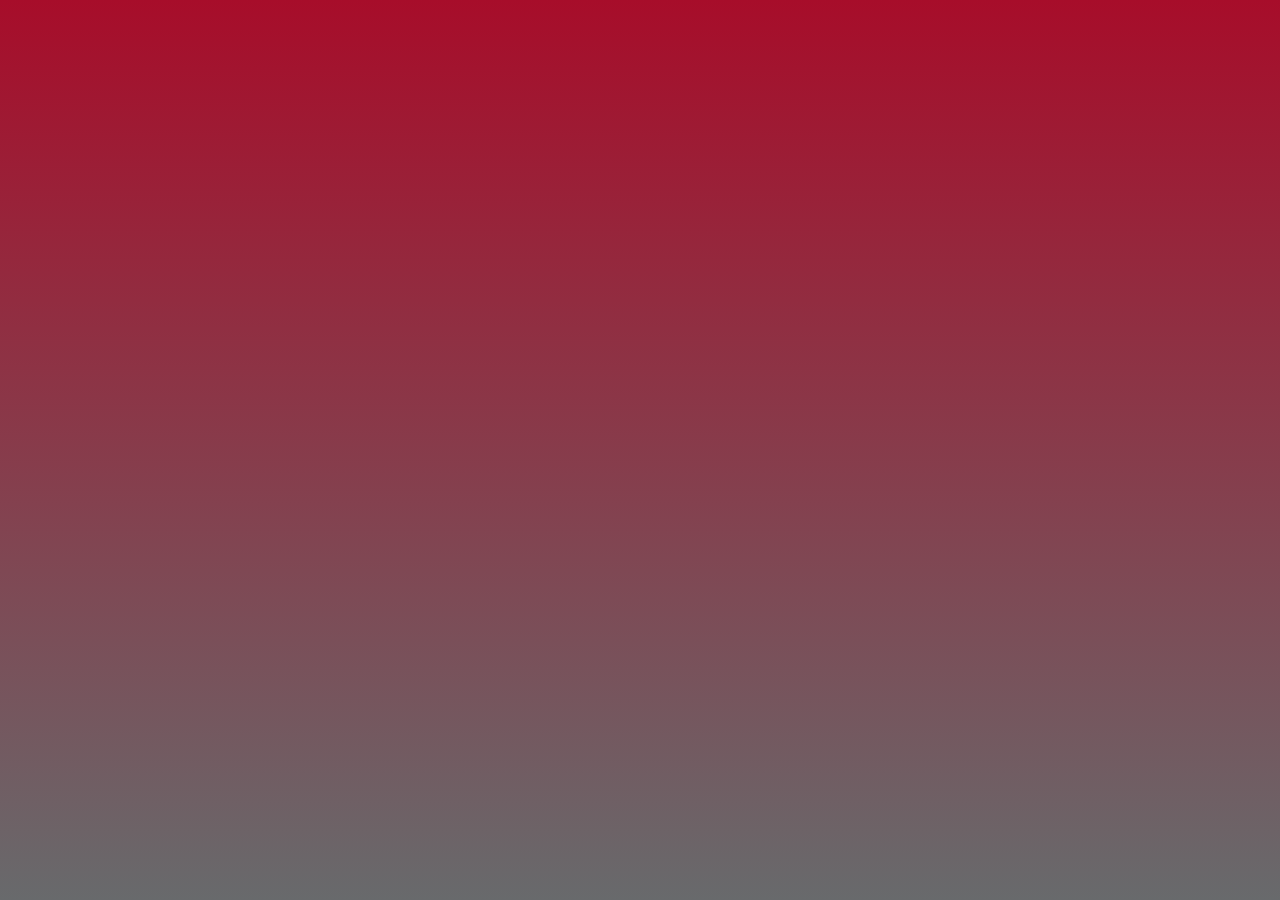
<file: sample-inner-page.html>
<!DOCTYPE html>
<html lang="en">

<head>
  <meta charset="utf-8">
  <meta content="width=device-width, initial-scale=1.0" name="viewport">

  <title>RWS Trucking</title>
  <meta content="" name="description">
  <meta content="" name="keywords">

  <!-- Favicons -->
  <link href="assets/img/logo.jpg" rel="icon">
  <link href="assets/img/apple-touch-icon.png" rel="apple-touch-icon">

  <!-- Google Fonts -->
  <link rel="preconnect" href="https://fonts.googleapis.com">
  <link rel="preconnect" href="https://fonts.gstatic.com" crossorigin>
  <link href="https://fonts.googleapis.com/css2?family=Open+Sans:ital,wght@0,300;0,400;0,500;0,600;0,700;1,300;1,400;1,600;1,700&family=Inter:ital,wght@0,300;0,400;0,500;0,600;0,700;1,300;1,400;1,500;1,600;1,700&family=Cardo:ital,wght@0,400;0,700;1,400&display=swap" rel="stylesheet">

  <!-- Vendor CSS Files -->
  <link href="assets/vendor/bootstrap/css/bootstrap.min.css" rel="stylesheet">
  <link href="assets/vendor/bootstrap-icons/bootstrap-icons.css" rel="stylesheet">
  <link href="assets/vendor/swiper/swiper-bundle.min.css" rel="stylesheet">
  <link href="assets/vendor/glightbox/css/glightbox.min.css" rel="stylesheet">
  <link href="assets/vendor/aos/aos.css" rel="stylesheet">

  <!-- Template Main CSS File -->
  <link href="assets/css/main.css" rel="stylesheet">

  <!-- =======================================================
  * Template Name: PhotoFolio
  * Updated: Mar 10 2023 with Bootstrap v5.2.3
  * Template URL: https://bootstrapmade.com/photofolio-bootstrap-photography-website-template/
  * Author: BootstrapMade.com
  * License: https://bootstrapmade.com/license/
  ======================================================== -->
</head>

<body>

  <!-- ======= Header ======= -->
  <header id="header" class="header d-flex align-items-center fixed-top">
    <div class="container-fluid d-flex align-items-center justify-content-between">

      <a href="index.php" class="logo d-flex align-items-center  me-auto me-lg-0">
        <!-- Uncomment the line below if you also wish to use an image logo -->
        <!-- <img src="assets/img/logo.png" alt=""> -->
        <i class="bi bi-truck"></i>
        <h1>RWS Trucking</h1>
      </a>

      <nav id="navbar" class="navbar">
        <ul>
          <li><a href="index.php" class="active">Home</a></li>
          <li><a href="about.html">About</a></li>
          <li class="dropdown"><a href="#"><span>Gallery</span> <i class="bi bi-chevron-down dropdown-indicator"></i></a>
            <ul>
              <li><a href="gallery.html">Nature</a></li>
              <li><a href="gallery.html">People</a></li>
              <li><a href="gallery.html">Architecture</a></li>
              <li><a href="gallery.html">Animals</a></li>
              <li><a href="gallery.html">Sports</a></li>
              <li><a href="gallery.html">Travel</a></li>
              <li class="dropdown"><a href="#"><span>Sub Menu</span> <i class="bi bi-chevron-down dropdown-indicator"></i></a>
                <ul>
                  <li><a href="#">Sub Menu 1</a></li>
                  <li><a href="#">Sub Menu 2</a></li>
                  <li><a href="#">Sub Menu 3</a></li>
                </ul>
              </li>
            </ul>
          </li>
          <li><a href="services.html">Services</a></li>
          <li><a href="contact.php">Contact</a></li>
        </ul>
      </nav><!-- .navbar -->

      <div class="header-social-links">
        <a href="#" class="twitter"><i class="bi bi-twitter"></i></a>
        <a href="https://www.facebook.com/profile.php?id=100084048667524" class="facebook"><i class="bi bi-facebook"></i></a>
        <a href="#" class="instagram"><i class="bi bi-instagram"></i></a>
        <a href="#" class="linkedin"><i class="bi bi-linkedin"></i></i></a>
      </div>
      <i class="mobile-nav-toggle mobile-nav-show bi bi-list"></i>
      <i class="mobile-nav-toggle mobile-nav-hide d-none bi bi-x"></i>

    </div>
  </header><!-- End Header -->

  <main id="main" data-aos="fade" data-aos-delay="100">

    <!-- ======= End Page Header ======= -->
    <div class="page-header d-flex align-items-center">
      <div class="container position-relative">
        <div class="row d-flex justify-content-center">
          <div class="col-lg-6 text-center">
            <h2>Sample Inner Page</h2>
            <p>Odio et unde deleniti. Deserunt numquam exercitationem. Officiis quo odio sint voluptas consequatur ut a odio voluptatem. Sit dolorum debitis veritatis natus dolores. Quasi ratione sint. Sit quaerat ipsum dolorem.</p>

            <a class="cta-btn" href="contact.html">Available for hire</a>

          </div>
        </div>
      </div>
    </div><!-- End Page Header -->

    <section class="sample-page">
      <div class="container" data-aos="fade-up">

        <p>
          You can duplicate this sample page and create any number of inner pages you like!
        </p>

      </div>
    </section>

  </main><!-- End #main -->

  <!-- ======= Footer ======= -->
  <footer id="footer" class="footer">
    <div class="container">
      <div class="copyright">
        &copy; Copyright <strong><span>PhotoFolio</span></strong>. All Rights Reserved
      </div>
      <div class="credits">
        <!-- All the links in the footer should remain intact. -->
        <!-- You can delete the links only if you purchased the pro version. -->
        <!-- Licensing information: https://bootstrapmade.com/license/ -->
        <!-- Purchase the pro version with working PHP/AJAX contact form: https://bootstrapmade.com/photofolio-bootstrap-photography-website-template/ -->
        Designed by <a href="https://bootstrapmade.com/">BootstrapMade</a>
      </div>
    </div>
  </footer><!-- End Footer -->

  <a href="#" class="scroll-top d-flex align-items-center justify-content-center"><i class="bi bi-arrow-up-short"></i></a>

  <div id="preloader">
    <div class="line"></div>
  </div>

  <!-- Vendor JS Files -->
  <script src="assets/vendor/bootstrap/js/bootstrap.bundle.min.js"></script>
  <script src="assets/vendor/swiper/swiper-bundle.min.js"></script>
  <script src="assets/vendor/glightbox/js/glightbox.min.js"></script>
  <script src="assets/vendor/aos/aos.js"></script>
  <script src="assets/vendor/php-email-form/validate.js"></script>

  <!-- Template Main JS File -->
  <script src="assets/js/main.js"></script>

</body>

</html>
</file>
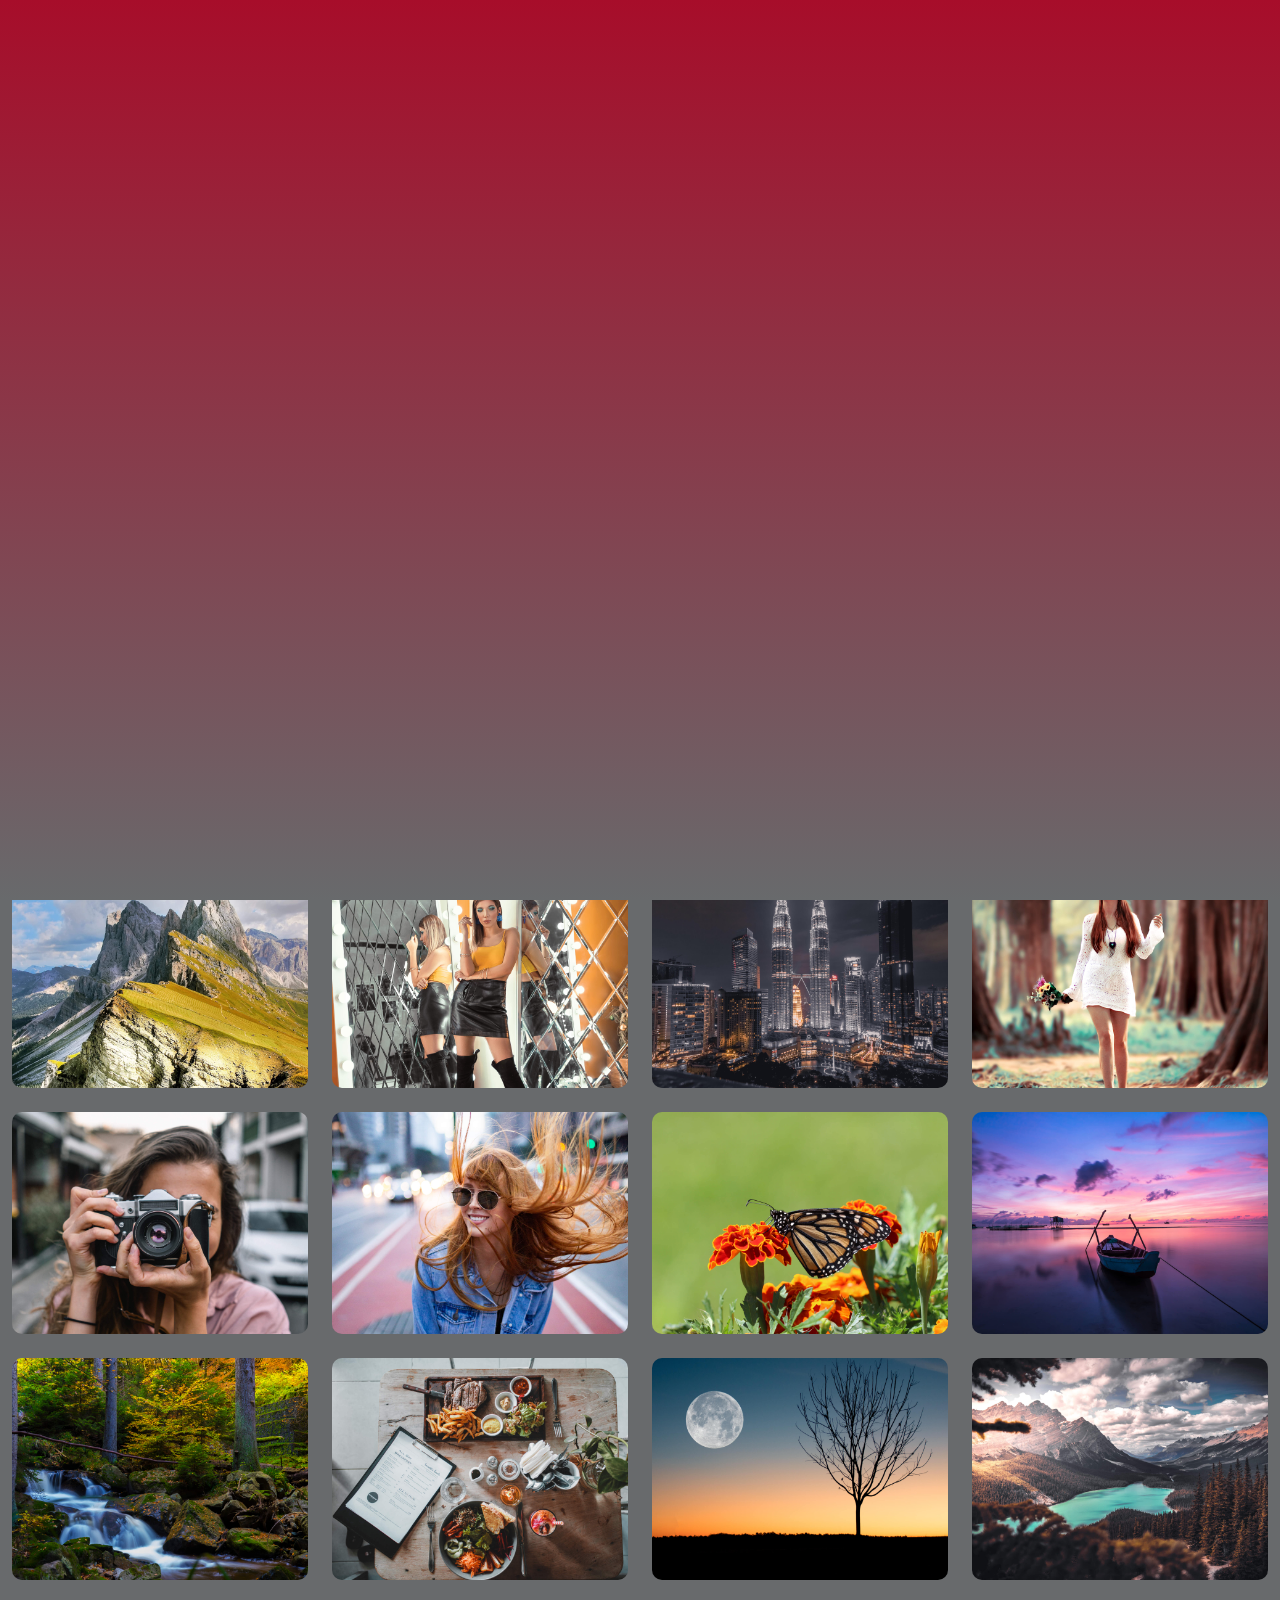
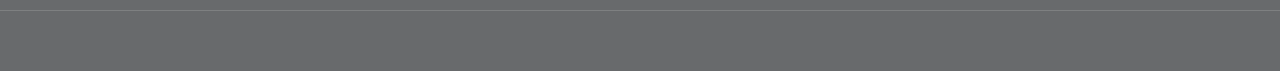
<file: services.html>
<!DOCTYPE html>
<html lang="en">

<head>
  <meta charset="utf-8">
  <meta content="width=device-width, initial-scale=1.0" name="viewport">

  <title>RWS Trucking</title>
  <meta content="" name="description">
  <meta content="" name="keywords">

  <!-- Favicons -->
  <link href="assets/img/logo.jpg" rel="icon">
  <link href="assets/img/apple-touch-icon.png" rel="apple-touch-icon">

  <!-- Google Fonts -->
  <link rel="preconnect" href="https://fonts.googleapis.com">
<link rel="preconnect" href="https://fonts.gstatic.com" crossorigin>
<link href="https://fonts.googleapis.com/css2?family=Montserrat:ital,wght@1,100;1,900&display=swap" rel="stylesheet">

  <!-- Vendor CSS Files -->
  <link href="assets/vendor/bootstrap/css/bootstrap.min.css" rel="stylesheet">
  <link href="assets/vendor/bootstrap-icons/bootstrap-icons.css" rel="stylesheet">
  <link href="assets/vendor/swiper/swiper-bundle.min.css" rel="stylesheet">
  <link href="assets/vendor/glightbox/css/glightbox.min.css" rel="stylesheet">
  <link href="assets/vendor/aos/aos.css" rel="stylesheet">

  <!-- Template Main CSS File -->
  <link href="assets/css/main.css" rel="stylesheet">

  <!-- =======================================================
  * Template Name: PhotoFolio
  * Updated: Mar 10 2023 with Bootstrap v5.2.3
  * Template URL: https://bootstrapmade.com/photofolio-bootstrap-photography-website-template/
  * Author: BootstrapMade.com
  * License: https://bootstrapmade.com/license/
  ======================================================== -->
</head>

<body>

  <!-- ======= Header ======= -->
  <header id="header" class="header d-flex align-items-center fixed-top">
    <div class="container-fluid d-flex align-items-center justify-content-between">

      <a href="index.php" class="logo d-flex align-items-center  me-auto me-lg-0">
        <!-- Uncomment the line below if you also wish to use an image logo -->
        <!-- <img src="assets/img/logo.png" alt=""> -->
        <i class="bi bi-truck"></i>
        <h1>RWS Trucking</h1>
      </a>

      <nav id="navbar" class="navbar">
        <ul>
          <li><a href="index.php">Home</a></li>
          <li><a href="about.html">About</a></li>
          <li class="dropdown"><a href="#" class="active"><span>Services</span> <i class="bi bi-chevron-down dropdown-indicator"></i></a>
            <ul>
              <li><a href="haul.html" >Haul</a></li>
              <li><a href="lipatbahay.html">Lipat Bahay</a></li>
              <li><a href="officetransfer.html" >Office Transfer</a></li>
              <li><a href="rawmat.html">Raw Materials Delivery</a></li>
              <li><a href="warehouse.html">Warehouse Transfer</a></li>
              <li><a href="contact.php">Inquiries</a></li>
            </ul>
          </li>
          <!-- <li><a href="testimonials.html">Testimonials</a></li> -->
        
        </ul>
      </nav><!-- .navbar -->

      
  </header><!-- End Header -->

  <main id="main" data-aos="fade" data-aos-delay="100">

    <!-- ======= End Page Header ======= -->
    <div class="page-header d-flex align-items-center">
      <div class="container position-relative">
        <div class="row d-flex justify-content-center">
          <div class="col-lg-6 text-center">
            <h2>Trial</h2>
            <p>The Hauler service is an exceptional solution specially crafted to cater to the needs of companies that require assistance in the movement of bulky or weighty objects. With an unwavering commitment to efficiency and convenience, this service employs state-of-the-art equipment and highly skilled personnel to facilitate the transportation of large-scale items with unparalleled ease. The Hauler team works tirelessly to ensure that the entire process is seamless, from the initial planning stages to the final delivery of the cargo. Whether it's a one-time move or a recurring service, companies can rely on RWS Trucking Services to provide an exceptional experience that exceeds their expectations.</p>

            <a class="cta-btn" href="contact.html">Available for hire</a>

          </div>
        </div>
      </div>
    </div><!-- End Page Header -->

    <!-- ======= Servies Section ======= -->
    <section id="gallery" class="gallery">
      <div class="container-fluid">

        <div class="row gy-4 justify-content-center">
          <div class="col-xl-3 col-lg-4 col-md-6">
            <div class="gallery-item h-100">
              <img src="assets/img/gallery/gallery-1.jpg" class="img-fluid" alt="">
              <div class="gallery-links d-flex align-items-center justify-content-center">
                <a href="assets/img/gallery/gallery-1.jpg" title="Gallery 1" class="glightbox preview-link"><i class="bi bi-arrows-angle-expand"></i></a>
                <a href="gallery-single.html" class="details-link"><i class="bi bi-link-45deg"></i></a>
              </div>
            </div>
          </div><!-- End Gallery Item -->
          <div class="col-xl-3 col-lg-4 col-md-6">
            <div class="gallery-item h-100">
              <img src="assets/img/gallery/gallery-2.jpg" class="img-fluid" alt="">
              <div class="gallery-links d-flex align-items-center justify-content-center">
                <a href="assets/img/gallery/gallery-2.jpg" title="Gallery 2" class="glightbox preview-link"><i class="bi bi-arrows-angle-expand"></i></a>
                <a href="gallery-single.html" class="details-link"><i class="bi bi-link-45deg"></i></a>
              </div>
            </div>
          </div><!-- End Gallery Item -->
          <div class="col-xl-3 col-lg-4 col-md-6">
            <div class="gallery-item h-100">
              <img src="assets/img/gallery/gallery-3.jpg" class="img-fluid" alt="">
              <div class="gallery-links d-flex align-items-center justify-content-center">
                <a href="assets/img/gallery/gallery-3.jpg" title="Gallery 3" class="glightbox preview-link"><i class="bi bi-arrows-angle-expand"></i></a>
                <a href="gallery-single.html" class="details-link"><i class="bi bi-link-45deg"></i></a>
              </div>
            </div>
          </div><!-- End Gallery Item -->
          <div class="col-xl-3 col-lg-4 col-md-6">
            <div class="gallery-item h-100">
              <img src="assets/img/gallery/gallery-4.jpg" class="img-fluid" alt="">
              <div class="gallery-links d-flex align-items-center justify-content-center">
                <a href="assets/img/gallery/gallery-4.jpg" title="Gallery 4" class="glightbox preview-link"><i class="bi bi-arrows-angle-expand"></i></a>
                <a href="gallery-single.html" class="details-link"><i class="bi bi-link-45deg"></i></a>
              </div>
            </div>
          </div><!-- End Gallery Item -->
          <div class="col-xl-3 col-lg-4 col-md-6">
            <div class="gallery-item h-100">
              <img src="assets/img/gallery/gallery-5.jpg" class="img-fluid" alt="">
              <div class="gallery-links d-flex align-items-center justify-content-center">
                <a href="assets/img/gallery/gallery-5.jpg" title="Gallery 5" class="glightbox preview-link"><i class="bi bi-arrows-angle-expand"></i></a>
                <a href="gallery-single.html" class="details-link"><i class="bi bi-link-45deg"></i></a>
              </div>
            </div>
          </div><!-- End Gallery Item -->
          <div class="col-xl-3 col-lg-4 col-md-6">
            <div class="gallery-item h-100">
              <img src="assets/img/gallery/gallery-6.jpg" class="img-fluid" alt="">
              <div class="gallery-links d-flex align-items-center justify-content-center">
                <a href="assets/img/gallery/gallery-6.jpg" title="Gallery 6" class="glightbox preview-link"><i class="bi bi-arrows-angle-expand"></i></a>
                <a href="gallery-single.html" class="details-link"><i class="bi bi-link-45deg"></i></a>
              </div>
            </div>
          </div><!-- End Gallery Item -->
          <div class="col-xl-3 col-lg-4 col-md-6">
            <div class="gallery-item h-100">
              <img src="assets/img/gallery/gallery-7.jpg" class="img-fluid" alt="">
              <div class="gallery-links d-flex align-items-center justify-content-center">
                <a href="assets/img/gallery/gallery-7.jpg" title="Gallery 7" class="glightbox preview-link"><i class="bi bi-arrows-angle-expand"></i></a>
                <a href="gallery-single.html" class="details-link"><i class="bi bi-link-45deg"></i></a>
              </div>
            </div>
          </div><!-- End Gallery Item -->
          <div class="col-xl-3 col-lg-4 col-md-6">
            <div class="gallery-item h-100">
              <img src="assets/img/gallery/gallery-8.jpg" class="img-fluid" alt="">
              <div class="gallery-links d-flex align-items-center justify-content-center">
                <a href="assets/img/gallery/gallery-8.jpg" title="Gallery 8" class="glightbox preview-link"><i class="bi bi-arrows-angle-expand"></i></a>
                <a href="gallery-single.html" class="details-link"><i class="bi bi-link-45deg"></i></a>
              </div>
            </div>
          </div><!-- End Gallery Item -->
          <div class="col-xl-3 col-lg-4 col-md-6">
            <div class="gallery-item h-100">
              <img src="assets/img/gallery/gallery-9.jpg" class="img-fluid" alt="">
              <div class="gallery-links d-flex align-items-center justify-content-center">
                <a href="assets/img/gallery/gallery-9.jpg" title="Gallery 9" class="glightbox preview-link"><i class="bi bi-arrows-angle-expand"></i></a>
                <a href="gallery-single.html" class="details-link"><i class="bi bi-link-45deg"></i></a>
              </div>
            </div>
          </div><!-- End Gallery Item -->
          <div class="col-xl-3 col-lg-4 col-md-6">
            <div class="gallery-item h-100">
              <img src="assets/img/gallery/gallery-10.jpg" class="img-fluid" alt="">
              <div class="gallery-links d-flex align-items-center justify-content-center">
                <a href="assets/img/gallery/gallery-10.jpg" title="Gallery 10" class="glightbox preview-link"><i class="bi bi-arrows-angle-expand"></i></a>
                <a href="gallery-single.html" class="details-link"><i class="bi bi-link-45deg"></i></a>
              </div>
            </div>
          </div><!-- End Gallery Item -->
          <div class="col-xl-3 col-lg-4 col-md-6">
            <div class="gallery-item h-100">
              <img src="assets/img/gallery/gallery-11.jpg" class="img-fluid" alt="">
              <div class="gallery-links d-flex align-items-center justify-content-center">
                <a href="assets/img/gallery/gallery-11.jpg" title="Gallery 11" class="glightbox preview-link"><i class="bi bi-arrows-angle-expand"></i></a>
                <a href="gallery-single.html" class="details-link"><i class="bi bi-link-45deg"></i></a>
              </div>
            </div>
          </div><!-- End Gallery Item -->
          <div class="col-xl-3 col-lg-4 col-md-6">
            <div class="gallery-item h-100">
              <img src="assets/img/gallery/gallery-12.jpg" class="img-fluid" alt="">
              <div class="gallery-links d-flex align-items-center justify-content-center">
                <a href="assets/img/gallery/gallery-12.jpg" title="Gallery 12" class="glightbox preview-link"><i class="bi bi-arrows-angle-expand"></i></a>
                <a href="gallery-single.html" class="details-link"><i class="bi bi-link-45deg"></i></a>
              </div>
            </div>
          </div><!-- End Gallery Item -->
          <div class="col-xl-3 col-lg-4 col-md-6">
            <div class="gallery-item h-100">
              <img src="assets/img/gallery/gallery-13.jpg" class="img-fluid" alt="">
              <div class="gallery-links d-flex align-items-center justify-content-center">
                <a href="assets/img/gallery/gallery-13.jpg" title="Gallery 13" class="glightbox preview-link"><i class="bi bi-arrows-angle-expand"></i></a>
                <a href="gallery-single.html" class="details-link"><i class="bi bi-link-45deg"></i></a>
              </div>
            </div>
          </div><!-- End Gallery Item -->
          <div class="col-xl-3 col-lg-4 col-md-6">
            <div class="gallery-item h-100">
              <img src="assets/img/gallery/gallery-14.jpg" class="img-fluid" alt="">
              <div class="gallery-links d-flex align-items-center justify-content-center">
                <a href="assets/img/gallery/gallery-14.jpg" title="Gallery 14" class="glightbox preview-link"><i class="bi bi-arrows-angle-expand"></i></a>
                <a href="gallery-single.html" class="details-link"><i class="bi bi-link-45deg"></i></a>
              </div>
            </div>
          </div><!-- End Gallery Item -->
          <div class="col-xl-3 col-lg-4 col-md-6">
            <div class="gallery-item h-100">
              <img src="assets/img/gallery/gallery-15.jpg" class="img-fluid" alt="">
              <div class="gallery-links d-flex align-items-center justify-content-center">
                <a href="assets/img/gallery/gallery-15.jpg" title="Gallery 15" class="glightbox preview-link"><i class="bi bi-arrows-angle-expand"></i></a>
                <a href="gallery-single.html" class="details-link"><i class="bi bi-link-45deg"></i></a>
              </div>
            </div>
          </div><!-- End Gallery Item -->
          <div class="col-xl-3 col-lg-4 col-md-6">
            <div class="gallery-item h-100">
              <img src="assets/img/gallery/gallery-16.jpg" class="img-fluid" alt="">
              <div class="gallery-links d-flex align-items-center justify-content-center">
                <a href="assets/img/gallery/gallery-16.jpg" title="Gallery 16" class="glightbox preview-link"><i class="bi bi-arrows-angle-expand"></i></a>
                <a href="gallery-single.html" class="details-link"><i class="bi bi-link-45deg"></i></a>
              </div>
            </div>
          </div><!-- End Gallery Item -->

        </div>

      </div>
    </section><!-- End Gallery Section -->

  </main><!-- End #main -->

  <!-- ======= Footer ======= -->
  <footer id="footer" class="footer">
   
    </div>
  </footer><!-- End Footer -->

  <a href="#" class="scroll-top d-flex align-items-center justify-content-center"><i class="bi bi-arrow-up-short"></i></a>

  <div id="preloader">
    <div class="line"></div>
  </div>

  <!-- Vendor JS Files -->
  <script src="assets/vendor/bootstrap/js/bootstrap.bundle.min.js"></script>
  <script src="assets/vendor/swiper/swiper-bundle.min.js"></script>
  <script src="assets/vendor/glightbox/js/glightbox.min.js"></script>
  <script src="assets/vendor/aos/aos.js"></script>
  <script src="assets/vendor/php-email-form/validate.js"></script>

  <!-- Template Main JS File -->
  <script src="assets/js/main.js"></script>

</body>

</html>
</file>
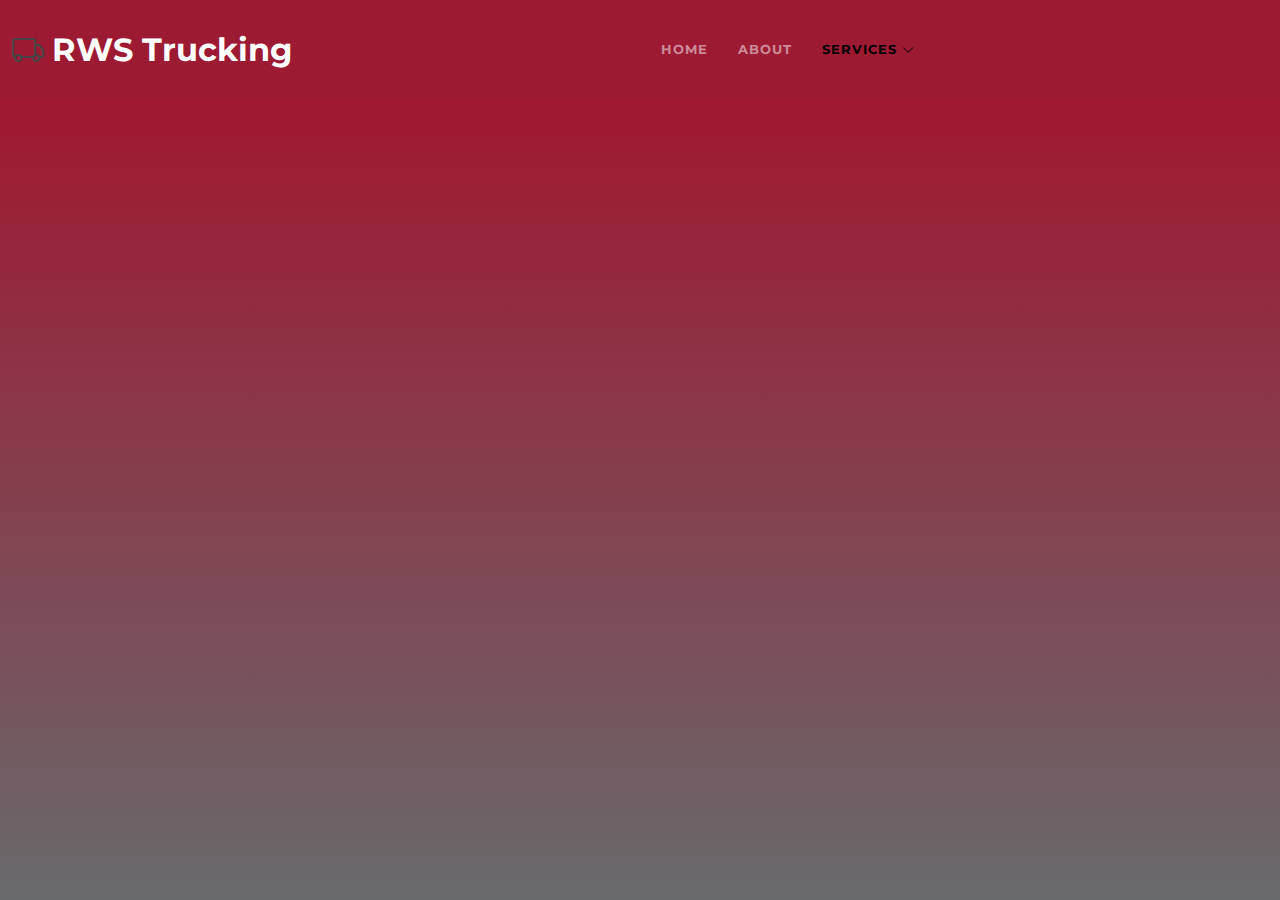
<file: warehouse.html>
<!DOCTYPE html>
<html lang="en">

<head>
  <meta charset="utf-8">
  <meta content="width=device-width, initial-scale=1.0" name="viewport">

  <title>RWS Trucking</title>
  <meta content="" name="description">
  <meta content="" name="keywords">

  <!-- Favicons -->
  <link href="assets/img/logo.jpg" rel="icon">
  <link href="assets/img/apple-touch-icon.png" rel="apple-touch-icon">

 <!-- Google Fonts -->
 <link rel="preconnect" href="https://fonts.googleapis.com">
 <link rel="preconnect" href="https://fonts.gstatic.com" crossorigin>
 <link href="https://fonts.googleapis.com/css2?family=Montserrat:ital,wght@1,100;1,900&display=swap" rel="stylesheet">

  <!-- Vendor CSS Files -->
  <link href="assets/vendor/bootstrap/css/bootstrap.min.css" rel="stylesheet">
  <link href="assets/vendor/bootstrap-icons/bootstrap-icons.css" rel="stylesheet">
  <link href="assets/vendor/swiper/swiper-bundle.min.css" rel="stylesheet">
  <link href="assets/vendor/glightbox/css/glightbox.min.css" rel="stylesheet">
  <link href="assets/vendor/aos/aos.css" rel="stylesheet">

  <!-- Template Main CSS File -->
  <link href="assets/css/main.css" rel="stylesheet">

  <!-- =======================================================
  * Template Name: PhotoFolio
  * Updated: Mar 10 2023 with Bootstrap v5.2.3
  * Template URL: https://bootstrapmade.com/photofolio-bootstrap-photography-website-template/
  * Author: BootstrapMade.com
  * License: https://bootstrapmade.com/license/
  ======================================================== -->
</head>

<body>

 <!-- ======= Header ======= -->
 <header id="header" class="header d-flex align-items-center fixed-top">
    <div class="container-fluid d-flex align-items-center justify-content-between">

      <a href="index.php" class="logo d-flex align-items-center  me-auto me-lg-0">
        <!-- Uncomment the line below if you also wish to use an image logo -->
        <!-- <img src="assets/img/logo.png" alt=""> -->
        <i class="bi bi-truck"></i>
        <h1><b>RWS Trucking</b></h1>
      </a>

      <nav id="navbar" class="navbar">
        <ul>
          <li><a href="index.php"><b>Home</b></a></li>
          <li><a href="about.html"><b>About</b></a></li>
          <li class="dropdown"><a href="#" class="active"><span><b>Services</b></span> <i class="bi bi-chevron-down dropdown-indicator"></i></a>
            <ul>
                <li><a href="haul.html" >Haul</a></li>
                <li><a href="lipatbahay.html">Lipat Bahay</a></li>
                <li><a href="officetransfer.html">Office Transfer</a></li>
                <li><a href="rawmat.html">Raw Materials Delivery</a></li>
                <li><a href="warehouse.html"  class="active">Warehouse Transfer</a></li>
                <li><a href="contact.php">Inquiries</a></li>
            </ul>
          </li>
          <!-- <li><a href="testimonials.html"  ><b>Testimonials</b></a></li> -->
         
        </ul>
      </nav><!-- .navbar -->

      <div class="header-social-links">
       
      </div>
      <i class="mobile-nav-toggle mobile-nav-show bi bi-list"></i>
      <i class="mobile-nav-toggle mobile-nav-hide d-none bi bi-x"></i>

    </div>
  </header><!-- End Header -->

  <main id="main" data-aos="fade" data-aos-delay="100">


    
  </header><!-- End Header -->

  <main id="main" data-aos="fade" data-aos-delay="100">

    <!-- ======= End Page Header ======= -->
    <div class="page-header d-flex align-items-center">
      <div class="container position-relative">
        <div class="row d-flex justify-content-center">
          <div class="col-lg-8 text-center">
            <h2>Warehouse Transfer Service</h2>
            <p>For companies that need to move inventory or equipment from one location to another, the Warehouse Transfer service offers a reliable and efficient solution. This specialized service is designed to cater to the unique needs of businesses that require the safe and timely transport of their assets. With a team of experienced professionals, this service can handle all aspects of the relocation process, from packing and labeling to loading and unloading. Additionally, the Warehouse Transfer service offers a range of customizable options, including flexible scheduling and packaging choices, to ensure that your specific needs are met. By choosing this service, businesses can save time and money while ensuring that their assets are protected during the entire transportation process.</p>

            <a class="cta-btn" href="contact.php">Available for hire</a>

          </div>
        </div>
      </div>
    </div><!-- End Page Header -->

    <!-- ======= Haul Service Section ======= -->
    <!-- <section id="gallery" class="gallery">
      <div class="container-fluid">

        <div class="row gy-4 justify-content-center">
          <div class="col-xl-3 col-lg-4 col-md-6">
            <div class="gallery-item h-100">
              <img src="assets/img/gallery/gallery-1.jpg" class="img-fluid" alt="">
              <div class="gallery-links d-flex align-items-center justify-content-center">
                <a href="assets/img/gallery/gallery-1.jpg" title="Gallery 1" class="glightbox preview-link"><i class="bi bi-arrows-angle-expand"></i></a>
                <a href="gallery-single.html" class="details-link"><i class="bi bi-link-45deg"></i></a>
              </div>
            </div>
          </div>End Gallery Item -->
          <!-- <div class="col-xl-3 col-lg-4 col-md-6">
            <div class="gallery-item h-100">
              <img src="assets/img/gallery/gallery-2.jpg" class="img-fluid" alt="">
              <div class="gallery-links d-flex align-items-center justify-content-center">
                <a href="assets/img/gallery/gallery-2.jpg" title="Gallery 2" class="glightbox preview-link"><i class="bi bi-arrows-angle-expand"></i></a>
                <a href="gallery-single.html" class="details-link"><i class="bi bi-link-45deg"></i></a>
              </div>
            </div>
          </div>End Gallery Item -->
          <!-- <div class="col-xl-3 col-lg-4 col-md-6">
            <div class="gallery-item h-100">
              <img src="assets/img/gallery/gallery-3.jpg" class="img-fluid" alt="">
              <div class="gallery-links d-flex align-items-center justify-content-center">
                <a href="assets/img/gallery/gallery-3.jpg" title="Gallery 3" class="glightbox preview-link"><i class="bi bi-arrows-angle-expand"></i></a>
                <a href="gallery-single.html" class="details-link"><i class="bi bi-link-45deg"></i></a>
              </div>
            </div>
          </div>End Gallery Item -->
          <!-- <div class="col-xl-3 col-lg-4 col-md-6">
            <div class="gallery-item h-100">
              <img src="assets/img/gallery/gallery-4.jpg" class="img-fluid" alt="">
              <div class="gallery-links d-flex align-items-center justify-content-center">
                <a href="assets/img/gallery/gallery-4.jpg" title="Gallery 4" class="glightbox preview-link"><i class="bi bi-arrows-angle-expand"></i></a>
                <a href="gallery-single.html" class="details-link"><i class="bi bi-link-45deg"></i></a>
              </div>
            </div>
          </div>End Gallery Item -->
          <!-- <div class="col-xl-3 col-lg-4 col-md-6">
            <div class="gallery-item h-100">
              <img src="assets/img/gallery/gallery-5.jpg" class="img-fluid" alt="">
              <div class="gallery-links d-flex align-items-center justify-content-center">
                <a href="assets/img/gallery/gallery-5.jpg" title="Gallery 5" class="glightbox preview-link"><i class="bi bi-arrows-angle-expand"></i></a>
                <a href="gallery-single.html" class="details-link"><i class="bi bi-link-45deg"></i></a>
              </div>
            </div>
          </div>End Gallery Item -->
          <!-- <div class="col-xl-3 col-lg-4 col-md-6">
            <div class="gallery-item h-100">
              <img src="assets/img/gallery/gallery-6.jpg" class="img-fluid" alt="">
              <div class="gallery-links d-flex align-items-center justify-content-center">
                <a href="assets/img/gallery/gallery-6.jpg" title="Gallery 6" class="glightbox preview-link"><i class="bi bi-arrows-angle-expand"></i></a>
                <a href="gallery-single.html" class="details-link"><i class="bi bi-link-45deg"></i></a>
              </div>
            </div>
          </div>End Gallery Item -->
          <!-- <div class="col-xl-3 col-lg-4 col-md-6">
            <div class="gallery-item h-100">
              <img src="assets/img/gallery/gallery-7.jpg" class="img-fluid" alt="">
              <div class="gallery-links d-flex align-items-center justify-content-center">
                <a href="assets/img/gallery/gallery-7.jpg" title="Gallery 7" class="glightbox preview-link"><i class="bi bi-arrows-angle-expand"></i></a>
                <a href="gallery-single.html" class="details-link"><i class="bi bi-link-45deg"></i></a>
              </div>
            </div>
          </div>End Gallery Item -->
          <!-- <div class="col-xl-3 col-lg-4 col-md-6">
            <div class="gallery-item h-100">
              <img src="assets/img/gallery/gallery-8.jpg" class="img-fluid" alt="">
              <div class="gallery-links d-flex align-items-center justify-content-center">
                <a href="assets/img/gallery/gallery-8.jpg" title="Gallery 8" class="glightbox preview-link"><i class="bi bi-arrows-angle-expand"></i></a>
                <a href="gallery-single.html" class="details-link"><i class="bi bi-link-45deg"></i></a>
              </div>
            </div>
          </div>End Gallery Item -->
          <!-- <div class="col-xl-3 col-lg-4 col-md-6">
            <div class="gallery-item h-100">
              <img src="assets/img/gallery/gallery-9.jpg" class="img-fluid" alt="">
              <div class="gallery-links d-flex align-items-center justify-content-center">
                <a href="assets/img/gallery/gallery-9.jpg" title="Gallery 9" class="glightbox preview-link"><i class="bi bi-arrows-angle-expand"></i></a>
                <a href="gallery-single.html" class="details-link"><i class="bi bi-link-45deg"></i></a>
              </div>
            </div>
          </div>End Gallery Item -->
          <!-- <div class="col-xl-3 col-lg-4 col-md-6">
            <div class="gallery-item h-100">
              <img src="assets/img/gallery/gallery-10.jpg" class="img-fluid" alt="">
              <div class="gallery-links d-flex align-items-center justify-content-center">
                <a href="assets/img/gallery/gallery-10.jpg" title="Gallery 10" class="glightbox preview-link"><i class="bi bi-arrows-angle-expand"></i></a>
                <a href="gallery-single.html" class="details-link"><i class="bi bi-link-45deg"></i></a>
              </div>
            </div>
          </div>End Gallery Item -->
          <!-- <div class="col-xl-3 col-lg-4 col-md-6">
            <div class="gallery-item h-100">
              <img src="assets/img/gallery/gallery-11.jpg" class="img-fluid" alt="">
              <div class="gallery-links d-flex align-items-center justify-content-center">
                <a href="assets/img/gallery/gallery-11.jpg" title="Gallery 11" class="glightbox preview-link"><i class="bi bi-arrows-angle-expand"></i></a>
                <a href="gallery-single.html" class="details-link"><i class="bi bi-link-45deg"></i></a>
              </div>
            </div>
          </div>End Gallery Item -->
          <!-- <div class="col-xl-3 col-lg-4 col-md-6">
            <div class="gallery-item h-100">
              <img src="assets/img/gallery/gallery-12.jpg" class="img-fluid" alt="">
              <div class="gallery-links d-flex align-items-center justify-content-center">
                <a href="assets/img/gallery/gallery-12.jpg" title="Gallery 12" class="glightbox preview-link"><i class="bi bi-arrows-angle-expand"></i></a>
                <a href="gallery-single.html" class="details-link"><i class="bi bi-link-45deg"></i></a>
              </div>
            </div>
          </div>End Gallery Item -->
          <!-- <div class="col-xl-3 col-lg-4 col-md-6">
            <div class="gallery-item h-100">
              <img src="assets/img/gallery/gallery-13.jpg" class="img-fluid" alt="">
              <div class="gallery-links d-flex align-items-center justify-content-center">
                <a href="assets/img/gallery/gallery-13.jpg" title="Gallery 13" class="glightbox preview-link"><i class="bi bi-arrows-angle-expand"></i></a>
                <a href="gallery-single.html" class="details-link"><i class="bi bi-link-45deg"></i></a>
              </div>
            </div>
          </div>End Gallery Item -->
          <!-- <div class="col-xl-3 col-lg-4 col-md-6">
            <div class="gallery-item h-100">
              <img src="assets/img/gallery/gallery-14.jpg" class="img-fluid" alt="">
              <div class="gallery-links d-flex align-items-center justify-content-center">
                <a href="assets/img/gallery/gallery-14.jpg" title="Gallery 14" class="glightbox preview-link"><i class="bi bi-arrows-angle-expand"></i></a>
                <a href="gallery-single.html" class="details-link"><i class="bi bi-link-45deg"></i></a>
              </div>
            </div>
          </div>End Gallery Item -->
          <!-- <div class="col-xl-3 col-lg-4 col-md-6">
            <div class="gallery-item h-100">
              <img src="assets/img/gallery/gallery-15.jpg" class="img-fluid" alt="">
              <div class="gallery-links d-flex align-items-center justify-content-center">
                <a href="assets/img/gallery/gallery-15.jpg" title="Gallery 15" class="glightbox preview-link"><i class="bi bi-arrows-angle-expand"></i></a>
                <a href="gallery-single.html" class="details-link"><i class="bi bi-link-45deg"></i></a>
              </div>
            </div>
          </div>End Gallery Item -->
          <!-- <div class="col-xl-3 col-lg-4 col-md-6">
            <div class="gallery-item h-100">
              <img src="assets/img/gallery/gallery-16.jpg" class="img-fluid" alt="">
              <div class="gallery-links d-flex align-items-center justify-content-center">
                <a href="assets/img/gallery/gallery-16.jpg" title="Gallery 16" class="glightbox preview-link"><i class="bi bi-arrows-angle-expand"></i></a>
                <a href="gallery-single.html" class="details-link"><i class="bi bi-link-45deg"></i></a>
              </div>
            </div>
          </div>End Gallery Item -->

        </div>

      </div>
    </section><!-- End Gallery Section -->

  </main><!-- End #main -->

  <!-- ======= Footer ======= -->
  <footer id="footer" class="footer">
   
    </div>
  </footer><!-- End Footer -->

  <a href="#" class="scroll-top d-flex align-items-center justify-content-center"><i class="bi bi-arrow-up-short"></i></a>

  <div id="preloader">
    <div class="line"></div>
  </div>

  <!-- Vendor JS Files -->
  <script src="assets/vendor/bootstrap/js/bootstrap.bundle.min.js"></script>
  <script src="assets/vendor/swiper/swiper-bundle.min.js"></script>
  <script src="assets/vendor/glightbox/js/glightbox.min.js"></script>
  <script src="assets/vendor/aos/aos.js"></script>
  <script src="assets/vendor/php-email-form/validate.js"></script>

  <!-- Template Main JS File -->
  <script src="assets/js/main.js"></script>

</body>

</html>
</file>
<file: assets/css/main.css>
/**
* Template Name: PhotoFolio
* Updated: Mar 10 2023 with Bootstrap v5.2.3
* Template URL: https://bootstrapmade.com/photofolio-bootstrap-photography-website-template/
* Author: BootstrapMade.com
* License: https://bootstrapmade.com/license/
*/

/*--------------------------------------------------------------
# Set main reusable colors and fonts using CSS variables
# Learn more about CSS variables at https://developer.mozilla.org/en-US/docs/Web/CSS/Using_CSS_custom_properties
--------------------------------------------------------------*/
/* Fonts */
:root {
  --font-default: "Open Sans", system-ui, -apple-system, "Segoe UI", Roboto, "Helvetica Neue", Arial, "Noto Sans", "Liberation Sans", sans-serif, "Apple Color Emoji", "Segoe UI Emoji", "Segoe UI Symbol", "Noto Color Emoji";
  --font-primary: "Inter", sans-serif;
  --font-secondary: "Cardo", sans-serif;
}

/* Colors */
:root {
  --color-default: #ffffff;
  --color-primary: #454545 ;
  --color-secondary: #FCD4D6;
}

/* Smooth scroll behavior */
:root {
  scroll-behavior: smooth;
}

/*--------------------------------------------------------------
# General
--------------------------------------------------------------*/
body {
  font-family: 'Montserrat', sans-serif;
  color: var(--color-default);
  background-color: #686A6C;
}

a {
  color: var(--color-primary);
  text-decoration: none;
}


a:hover {
  color: #f78199;
  text-decoration: none;
}

h1,
h2,
h3,
h4,
h5,
h6 {
  font-family: 'Montserrat', sans-serif;
}


/*--------------------------------------------------------------
# Sections & Section Header
--------------------------------------------------------------*/
.section-header {
  padding-bottom: 40px;
}

.section-header h2 {
  font-size: 14px;
  font-weight: 500;
  padding: 0;
  line-height: 1px;
  margin: 0 0 5px 0;
  letter-spacing: 2px;
  text-transform: uppercase;
  color: rgba(210, 64, 64, 0.6);
  font-family: 'Montserrat', sans-serif;
}

/* Button "available for hire" */
.section-header h2::after {
  content: "";
  width: 120px;
  height: 1px;
  display: inline-block;
  background: #5bd9a9;
  margin: 4px 10px;
}

.section-header p {
  margin: 0;
  margin: 0;
  font-size: 36px;
  font-weight: 700;
  font-family: 'Montserrat', sans-serif;
  color: #ffffff;
}

/*--------------------------------------------------------------
# Page Header
--------------------------------------------------------------*/
.page-header {
  padding: 120px 0 60px 0;
  min-height: 30vh;
  position: relative;
}

.page-header h2 {
  font-size: 56px;
  font-weight: 500;
  color: #ffffff;
  font-family: 'Montserrat', sans-serif;
}

@media (max-width: 768px) {
  .page-header h2 {
    font-size: 36px;
  }
}

.page-header p {
  color: #ffffff;
}

.page-header .cta-btn {
  font-family: 'Montserrat', sans-serif;
  font-weight: 400;
  font-size: 14px;
  display: inline-block;
  padding: 12px 40px;
  border-radius: 4px;
  letter-spacing: 1px;
  text-transform: uppercase;
  transition: 0.3s;
  color: #ffffff;
  background: var(--color-primary);
}

.page-header .cta-btn:hover {
  background: #2cbc85;
}

/*--------------------------------------------------------------
# Scroll top button
--------------------------------------------------------------*/
.scroll-top {
  position: fixed;
  visibility: hidden;
  opacity: 0;
  right: 15px;
  bottom: -15px;
  z-index: 99999;
  background: var(--color-primary);
  width: 44px;
  height: 44px;
  border-radius: 50px;
  transition: all 0.4s;
}

.scroll-top i {
  font-size: 24px;
  color: #ffffff;
  line-height: 0;
}

.scroll-top:hover {
  background: #FCC2EB;
  color: #d67295;
}

.scroll-top.active {
  visibility: visible;
  opacity: 1;
  bottom: 15px;
}

/*--------------------------------------------------------------
# Preloader
--------------------------------------------------------------*/
#preloader {
  display: flex;
  position: fixed;
  inset: 0;
  width: 100%;
  height: 100vh;
  z-index: 99999;
}

#preloader:before,
#preloader:after {
  content: "";
  background-image:linear-gradient(#A70D2A ,#686A6C);;
  position: absolute;
  inset: 0;
  width: 50%;
  height: 100%;
  transition: all 0.3s ease 0s;
  z-index: -1;
}

#preloader:after {
  left: auto;
  right: 0;
}

#preloader .line {
  position: relative;
  overflow: hidden;
  margin: auto;
  width: 1px;
  height: 280px;
  transition: all 0.8s ease 0s;
}

#preloader .line:before {
  content: "";
  position: absolute;
  background-color: #ffffff;
  left: 0;
  top: 50%;
  width: 1px;
  height: 0%;
  transform: translateY(-50%);
  animation: lineincrease 1000ms ease-in-out 0s forwards;
}

#preloader .line:after {
  content: "";
  position: absolute;
  background-color: #999;
  left: 0;
  top: 0;
  width: 1px;
  height: 100%;
  transform: translateY(-100%);
  animation: linemove 1200ms linear 0s infinite;
  animation-delay: 2000ms;
}

#preloader.loaded .line {
  opacity: 0;
  height: 100% !important;
}

#preloader.loaded .line:after {
  opacity: 0;
}

#preloader.loaded:before,
#preloader.loaded:after {
  animation: preloaderfinish 300ms ease-in-out 500ms forwards;
}

@keyframes lineincrease {
  0% {
    height: 0%;
  }

  100% {
    height: 100%;
  }
}

@keyframes linemove {
  0% {
    transform: translateY(200%);
  }

  100% {
    transform: translateY(-100%);
  }
}

@keyframes preloaderfinish {
  0% {
    width: 5 0%;
  }

  100% {
    width: 0%;
  }
}

/*--------------------------------------------------------------
# Header
--------------------------------------------------------------*/
.header {
  transition: all 0.5s;
  z-index: 997;
  padding: 30px 0;
  background-color: #9D1A33 ;
}

.header .logo {
  transition: 0.3s;
}

.header .logo img {
  max-height: 40px;
  margin-right: 8px;
}

.header .logo h1 {
  font-size: 32px;
  margin: 0;
  font-weight: 400;
  color: #ffffff;
  font-family: 'Montserrat', sans-serif;
}

.header .logo i {
  font-size: 32px;
  margin-right: 8px;
  line-height: 0;
}

@media (max-width: 575px) {
  .header .logo h1 {
    text-align: center;
    font-size: 26px;
  }

  .header .logo i {
    font-size: 24px;
  }
}

.header .header-social-links {
  padding-right: 15px;
}

.header .header-social-links a {
  color: rgba(255, 255, 255, 0.5);
  padding-left: 15px;
  display: inline-block;
  line-height: 0px;
  transition: 0.3s;
  font-size: 16px;
}

.header .header-social-links a:hover {
  color: #ffffff;
}

@media (max-width: 575px) {
  .header .header-social-links a {
    padding-left: 5px;
  }
}

/*--------------------------------------------------------------
# Desktop Navigation
--------------------------------------------------------------*/
@media (min-width: 1280px) {
  .navbar {
    padding: 0;
  }

  .navbar ul {
    margin: 0;
    padding: 0;
    display: flex;
    list-style: none;
    align-items: center;
  }

  .navbar li {
    position: relative;
  }

  .navbar a,
  .navbar a:focus {
    display: flex;
    align-items: center;
    justify-content: space-between;
    padding: 10px 0 10px 30px;
    font-family: 'Montserrat', sans-serif;
    text-transform: uppercase;
    letter-spacing: 1px;
    font-size: 13px;
    font-weight: 400;
    color: rgba(255, 255, 255, 0.5);
    white-space: nowrap;
    transition: 0.3s;
  }

  .navbar a i,
  .navbar a:focus i {
    font-size: 12px;
    line-height: 0;
    margin-left: 5px;
  }

  .navbar a:hover,
  .navbar .active,
  .navbar .active:focus,
  .navbar li:hover>a {
    color: #000000;
  }

  .navbar .dropdown ul {
    display: block;
    position: absolute;
    left: 14px;
    top: calc(100% + 30px);
    margin: 0;
    padding: 10px 0;
    z-index: 99;
    opacity: 0;
    visibility: hidden;
    background-image:linear-gradient(#686A6C,#A70D2A);
    transition: 0.3s;
    border-radius: 12px;
  }

  .navbar .dropdown ul li {
    min-width: 200px;
  }

  .navbar .dropdown ul a {
    padding: 10px 20px;
    font-size: 15px;
    text-transform: none;
    font-weight: 535;
  }

  .navbar .dropdown ul a i {
    font-size: 12px;
  }

  .navbar .dropdown ul a:hover,
  .navbar .dropdown ul .active:hover,
  .navbar .dropdown ul li:hover>a {
    color: #ffffff
    ;
  }

  .navbar .dropdown:hover>ul {
    opacity: 1;
    top: 100%;
    visibility: visible;
  }

  .navbar .dropdown .dropdown ul {
    top: 0;
    left: calc(100% - 30px);
    visibility: hidden;
  }

  .navbar .dropdown .dropdown:hover>ul {
    opacity: 1;
    top: 0;
    left: 100%;
    visibility: visible;
  }
}

@media (min-width: 1280px) and (max-width: 1366px) {
  .navbar .dropdown .dropdown ul {
    left: -90%;
  }

  .navbar .dropdown .dropdown:hover>ul {
    left: -100%;
  }
}

@media (min-width: 1280px) {

  .mobile-nav-show,
  .mobile-nav-hide {
    display: none;
  }
}

/*--------------------------------------------------------------
# Mobile Navigation
--------------------------------------------------------------*/
@media (max-width: 1279px) {
  .navbar {
    position: fixed;
    top: 0;
    right: -100%;
    width: 100%;
    max-width: 400px;
    bottom: 0;
    transition: 0.3s;
    z-index: 9997;
  }

  .navbar ul {
    position: absolute;
    inset: 0;
    padding: 50px 0 10px 0;
    margin: 0;
    background: rgba(0, 0, 0, 0.9);
    overflow-y: auto;
    transition: 0.3s;
    z-index: 9998;
  }

  .navbar a,
  .navbar a:focus {
    display: flex;
    align-items: center;
    justify-content: space-between;
    padding: 10px 20px;
    font-family: 'Montserrat', sans-serif;
    font-size: 13px;
    text-transform: uppercase;
    font-weight: 400;
    color: rgba(255, 255, 255, 0.5);
    letter-spacing: 1px;
    white-space: nowrap;
    transition: 0.3s;
  }

  .navbar a i,
  .navbar a:focus i {
    font-size: 12px;
    line-height: 0;
    margin-left: 5px;
  }

  .navbar a:hover,
  .navbar .active,
  .navbar .active:focus,
  .navbar li:hover>a {
    color: #ffffff;
  }

  .navbar .dropdown ul,
  .navbar .dropdown .dropdown ul {
    position: static;
    display: none;
    padding: 10px 0;
    margin: 10px 20px;
    transition: all 0.5s ease-in-out;
    border: 1px solid black;
  }

  .navbar .dropdown>.dropdown-active,
  .navbar .dropdown .dropdown>.dropdown-active {
    display: block;
  }

  .mobile-nav-show {
    color: #ffffff;
    font-size: 28px;
    cursor: pointer;
    line-height: 0;
    transition: 0.5s;
    z-index: 9999;
    margin: 0 10px 0 10px;
  }

  .mobile-nav-hide {
    color: #ffffff;
    font-size: 32px;
    cursor: pointer;
    line-height: 0;
    transition: 0.5s;
    position: fixed;
    right: 20px;
    top: 20px;
    z-index: 9999;
  }

  .mobile-nav-active {
    overflow: hidden;
  }

  .mobile-nav-active .navbar {
    right: 0;
  }

  .mobile-nav-active .navbar:before {
    content: "";
    position: fixed;
    inset: 0;
    background: rgba(22, 23, 24, 0.8);
    z-index: 9996;
  }
}

/*--------------------------------------------------------------
# About Section
--------------------------------------------------------------*/
.about .content h2 {
  font-weight: 700;
  font-size: 24px;
  color: var(--color-primary);
}

.about .content ul {
  list-style: none;
  padding: 0;
}

.about .content ul li {
  margin-bottom: 20px;
  display: flex;
  align-items: center;
}

.about .content ul strong {
  margin-right: 10px;
}

.about .content ul i {
  font-size: 16px;
  margin-right: 5px;
  color: var(--color-primary);
  line-height: 0;
}

/*--------------------------------------------------------------
# Testimonials Section
--------------------------------------------------------------*/
.testimonials {
  margin-top: 80px;
}

.testimonials .testimonial-item {
  box-sizing: content-box;
  padding: 30px;
  margin: 40px 30px;
  background: var(--color-secondary);
  min-height: 320px;
  display: flex;
  flex-direction: column;
  text-align: center;
  transition: 0.3s;
}

.testimonials .testimonial-item .stars {
  margin-bottom: 15px;
}

.testimonials .testimonial-item .stars i {
  color: #ffc107;
  margin: 0 1px;
}

.testimonials .testimonial-item .testimonial-img {
  width: 90px;
  border-radius: 50%;
  border: 5px solid #474a4d;
  margin: 0 auto;
}

.testimonials .testimonial-item h3 {
  font-size: 18px;
  font-weight: bold;
  margin: 10px 0 5px 0;
  color: #A70D2A ;
}

.testimonials .testimonial-item h4 {
  font-size: 14px;
  color: rgba(255, 255, 255, 0.5);
  margin: 0;
}

.testimonials .testimonial-item p {
  font-style: italic;
  margin: 0 auto 15px auto;
}

.testimonials .swiper-pagination {
  margin-top: 20px;
  position: relative;
}

.testimonials .swiper-pagination .swiper-pagination-bullet {
  width: 12px;
  height: 12px;
  background-color: rgba(255, 255, 255, 0.2);
  opacity: 1;
}

.testimonials .swiper-pagination .swiper-pagination-bullet-active {
  background-color: rgba(255, 255, 255, 0.5);
}

.testimonials .swiper-slide {
  opacity: 0.3;
}

@media (max-width: 1199px) {
  .testimonials .swiper-slide-active {
    opacity: 1;
  }

  .testimonials .swiper-pagination {
    margin-top: 0;
  }

  .testimonials .testimonial-item {
    margin: 40px 20px;
  }
}

@media (min-width: 1200px) {
  .testimonials .swiper-slide-next {
    opacity: 1;
    transform: scale(1.12);
  }
}

/*--------------------------------------------------------------
# Pricing Section
--------------------------------------------------------------*/
.gallery {
  margin-top: 40px;
}

.gallery .gallery-item {
  position: relative;
  overflow: hidden;
  border-radius: 10px;
}

.gallery .gallery-item img {
  transition: 0.3s;
}

.gallery .gallery-links {
  position: absolute;
  inset: 0;
  opacity: 0;
  transition: all ease-in-out 0.3s;
  background: rgba(0, 0, 0, 0.6);
  z-index: 3;
}

.gallery .gallery-links .preview-link,
.gallery .gallery-links .details-link {
  font-size: 20px;
  color: rgba(255, 255, 255, 0.5);
  transition: 0.3s;
  line-height: 1.2;
  margin: 30px 8px 0 8px;
}

.gallery .gallery-links .preview-link:hover,
.gallery .gallery-links .details-link:hover {
  color: #ffffff;
}

.gallery .gallery-links .details-link {
  font-size: 30px;
  line-height: 0;
}

.gallery .gallery-item:hover .gallery-links {
  opacity: 1;
}

.gallery .gallery-item:hover .preview-link,
.gallery .gallery-item:hover .details-link {
  margin-top: 0;
}

.gallery .gallery-item:hover img {
  transform: scale(1.1);
}

.glightbox-clean .gslide-description {
  background: #222425;
}

.glightbox-clean .gslide-title {
  color: #ffffff;
  margin: 0;
}

/*--------------------------------------------------------------
# Gallery Single Section
--------------------------------------------------------------*/
.gallery-single .portfolio-details-slider img {
  width: 100%;
}

.gallery-single .portfolio-details-slider .swiper-pagination .swiper-pagination-bullet {
  width: 12px;
  height: 12px;
  background-color: rgba(255, 255, 255, 0.7);
  opacity: 1;
}

.gallery-single .portfolio-details-slider .swiper-pagination .swiper-pagination-bullet-active {
  background-color: var(--color-primary);
}

.gallery-single .swiper-button-prev,
.gallery-single .swiper-button-next {
  width: 48px;
  height: 48px;
}

.gallery-single .swiper-button-prev:after,
.gallery-single .swiper-button-next:after {
  color: #ffffff;
  background-color: #FCD4D6;
  font-size: 24px;
  border-radius: 50%;
  width: 48px;
  height: 48px;
  display: flex;
  align-items: center;
  justify-content: center;
  transition: 0.3s;
}

.gallery-single .swiper-button-prev:hover:after,
.gallery-single .swiper-button-next:hover:after {
  background-color: rgba(0, 0, 0, 0.6);
}

@media (max-width: 575px) {

  .gallery-single .swiper-button-prev,
  .gallery-single .swiper-button-next {
    display: none;
  }
}

.gallery-single .portfolio-info h3 {
  font-size: 22px;
  font-weight: 700;
  margin-bottom: 20px;
  padding-bottom: 20px;
  position: relative;
  font-family:'Montserrat', sans-serif;
}

.gallery-single .portfolio-info h3:after {
  content: "";
  position: absolute;
  display: block;
  width: 50px;
  height: 3px;
  background: var(--color-primary);
  left: 0;
  bottom: 0;
}

.gallery-single .portfolio-info ul {
  list-style: none;
  padding: 0;
  font-size: 15px;
}

.gallery-single .portfolio-info ul li {
  display: flex;
  flex-direction: column;
  padding-bottom: 15px;
}

.gallery-single .portfolio-info ul strong {
  text-transform: uppercase;
  font-weight: 400;
  color: #6b7075;
  font-size: 14px;
}

.gallery-single .portfolio-info .btn-visit {
  padding: 8px 40px;
  background: var(--color-primary);
  color: #ffffff;
  border-radius: 50px;
  transition: 0.3s;
}

.gallery-single .portfolio-info .btn-visit:hover {
  background: #2cbc85;
}

.gallery-single .portfolio-description h2 {
  font-size: 26px;
  font-weight: 700;
  margin-bottom: 20px;
  color: #ffffff;
  font-family: 'Montserrat', sans-serif;
}

.gallery-single .portfolio-description p {
  padding: 0;
}

.gallery-single .portfolio-description .testimonial-item {
  padding: 30px 30px 0 30px;
  position: relative;
  background: var(--color-secondary);
  height: 100%;
  margin-bottom: 50px;
}

.gallery-single .portfolio-description .testimonial-item .testimonial-img {
  width: 90px;
  border-radius: 50px;
  border: 6px solid #2e3133;
  float: left;
  margin: 0 10px 0 0;
}

.gallery-single .portfolio-description .testimonial-item h3 {
  font-size: 18px;
  font-weight: bold;
  margin: 15px 0 5px 0;
  padding-top: 20px;
}

.gallery-single .portfolio-description .testimonial-item h4 {
  font-size: 14px;
  color: rgba(255, 255, 255, 0.6);
  margin: 0;
}

.gallery-single .portfolio-description .testimonial-item .quote-icon-left,
.gallery-single .portfolio-description .testimonial-item .quote-icon-right {
  color: #5bd9a9;
  font-size: 26px;
  line-height: 0;
}

.gallery-single .portfolio-description .testimonial-item .quote-icon-left {
  display: inline-block;
  left: -5px;
  position: relative;
}

.gallery-single .portfolio-description .testimonial-item .quote-icon-right {
  display: inline-block;
  right: -5px;
  position: relative;
  top: 10px;
  transform: scale(-1, -1);
}

.gallery-single .portfolio-description .testimonial-item p {
  font-style: italic;
  margin: 0 0 15px 0 0 0;
  padding: 0;
}

/*--------------------------------------------------------------
# Services Section
--------------------------------------------------------------*/
/* background color of the box */
.services .service-item {
  padding: 50px 30px;
  transition: all ease-in-out 0.4s;
  background: #181818;
  height: 100%;
  overflow: hidden;
  z-index: 1;
}

/* hover */
.services .service-item:before {
  content: "";
  position: absolute;
  background: #ffffff; 
  top: -200px;
  transition: all 0.3s;
  z-index: -1;
}

/* icon */
.services .service-item i {
  background: #6d2828;
  color: #ffffff; 
  font-size: 24px;
  transition: 0.3s;
  display: flex;
  align-items: center;
  justify-content: center;
  width: 56px;
  height: 56px;
  border-radius: 50%;
}

/* font size of title */
.services .service-item h4 {
  font-weight: 450;
  margin: 15px 0 0 0;
  transition: 0.3s;
  font-size: 30px;
}

/* Font color of title*/
.services .service-item h4 {
  color: #782929;
}

/* Font color of desc */
 .service-item p  {
  color: #ffffff;
}

/* font size of desc */
.services .service-item p {
  line-height: 24px;
  font-size: 13px;
  margin: 15px 0 0 0;
}
/* hover color pag nakastay yung cursor */
.services .service-item:hover:before {
  background: #ffbebe;
  right: 0;
  top: 0;
  width: 100%;
  height: 100%;
  border-radius: 0px;
}
/* font color kapag naka hover */
.services .service-item:hover h4 a,
.services .service-item:hover p {
  color: #030303;
}

/* icon color upon hover */
.services .service-item:hover i {
  background: #4f1010;
  color: #ffdcdc;
}

/*--------------------------------------------------------------
# Pricing Section
--------------------------------------------------------------*/
.pricing {
  margin-top: 80px;
}

.pricing .pricing-item {
  border-bottom: 1px dashed #474a4d;
  width: 100%;
  height: 100%;
  padding: 0 0 15px 0;
}

.pricing .pricing-item h3 {
  margin: 0;
  font-size: 18px;
  font-weight: 500;
  color: rgba(255, 255, 255, 0.6);
}

.pricing .pricing-item h4 {
  margin: 0;
  font-size: 16px;
}

/*--------------------------------------------------------------
# Contact Section
--------------------------------------------------------------*/
.contact .info-item+.info-item {
  margin-top: 40px;
}

.contact .info-item i {
  font-size: 20px;
  color: var(--color-primary);
  float: left;
  width: 44px;
  height: 44px;
  background: #222425;
  display: flex;
  justify-content: center;
  align-items: center;
  border-radius: 50px;
  transition: all 0.3s ease-in-out;
  margin-right: 15px;
}

.contact .info-item h4 {
  padding: 0;
  font-size: 20px;
  font-weight: 600;
  margin-bottom: 5px;
  color: rgba(255, 255, 255, 0.5);
}

.contact .info-item p {
  padding: 0;
  margin-bottom: 0;
  font-size: 14px;
  color: #fffeff;
}

.contact .info-item:hover i {
  background: var(--color-primary);
  color: #ffffff;
}

.contact .php-email-form {
  width: 100%;
}

.contact .php-email-form .form-group {
  padding-bottom: 8px;
}

.contact .php-email-form .error-message {
  display: none;
  color: #ffffff;
  background: #df1529;
  text-align: left;
  padding: 15px;
  font-weight: 600;
}

.contact .php-email-form .error-message br+br {
  margin-top: 25px;
}

.contact .php-email-form .sent-message {
  display: none;
  color: #ffffff;
  background: var(--color-primary);
  text-align: center;
  padding: 15px;
  font-weight: 600;
}

.contact .php-email-form .loading {
  display: none;
  background: var(--color-secondary);
  text-align: center;
  padding: 15px;
  color: rgb(255, 255, 255);
}

.contact .php-email-form .loading:before {
  content: "";
  display: inline-block;
  border-radius: 50%;
  width: 24px;
  height: 24px;
  margin: 0 10px -6px 0;
  border: 3px solid var(--color-primary);
  border-top-color: var(--color-secondary);
  animation: animate-loading 1s linear infinite;
}

.contact .php-email-form input,
.contact .php-email-form textarea {
  border-radius: px;
  box-shadow: none;
  font-size: 14px;
  background-color: var(--color-secondary);
  border: 1px solid #2e3133;
  color: #ffffff;
}

.contact .php-email-form input {
  height: 44px;
}

.contact .php-email-form textarea {
  padding: 10px 12px;
}

.contact .php-email-form button[type=submit] {
  background: var(--color-primary);
  border: 0;
  padding: 10px 35px;
  color: #ffffff;
  transition: 0.4s;
  border-radius: 4px;
}

.contact .php-email-form button[type=submit]:hover {
  background: rgba(39, 167, 118, 0.8);
}

@keyframes animate-loading {
  0% {
    transform: rotate(0deg);
  }

  100% {
    transform: rotate(360deg);
  }
}

/*--------------------------------------------------------------
# Hero Section
--------------------------------------------------------------*/
.hero {
  width: 100%;
  min-height: 30vh;
  background-image:linear-gradient(#A70D2A ,#686A6C);
  background-size: cover;
  position: relative;
  padding: 140px 0 60px 0;
}

.hero h2 {
  margin: 0 0 10px 0;
  font-size: 38px;
  font-weight: 700;
  color: #ffffff;
  font-family: 'Montserrat', sans-serif;;
}

.hero h2 span {
  position: relative;
  z-index: 1;
  padding: 0 5px;
  display: inline-block;
}

.hero h2 span:before {
  content: "";
  position: absolute;
  height: 50%;
  bottom: 0;
  left: 0;
  right: 0;
  background: var(--color-primary);
  z-index: -1;
}

.hero p {
  color: rgba(255, 255, 255, 0.6);
  margin-bottom: 30px;
  font-size: 18px;
}

.hero .btn-get-started {
  font-family:  'Montserrat', sans-serif;
  font-weight: 400;
  font-size: 14px;
  display: inline-block;
  padding: 12px 40px;
  border-radius: 4px;
  letter-spacing: 1px;
  text-transform: uppercase;
  transition: 0.3s;
  color: #000;
  background: var(--color-primary);
}

.hero .btn-get-started:hover {
  background: #2cbc85;
}

@media (max-width: 768px) {
  .hero h2 {
    font-size: 32px;
  }
}

/*--------------------------------------------------------------
# Footer
--------------------------------------------------------------*/
.footer {
  margin-top: 30px;
  padding: 30px 0;
  font-size: 14px;
  border-top: 1px solid rgba(255, 255, 255, 0.15);
}

.footer .copyright {
  text-align: center;
  color: #ffff;
}

.footer .credits {
  padding-top: 6px;
  text-align: center;
  font-size: 13px;
  color: #ffffff;
}

.footer .credits a {
  color: var(--color-primary);
}

/* OVERRIDE BY NICHOLE */

p {
  color: #f7f7f7;
}
</file>
